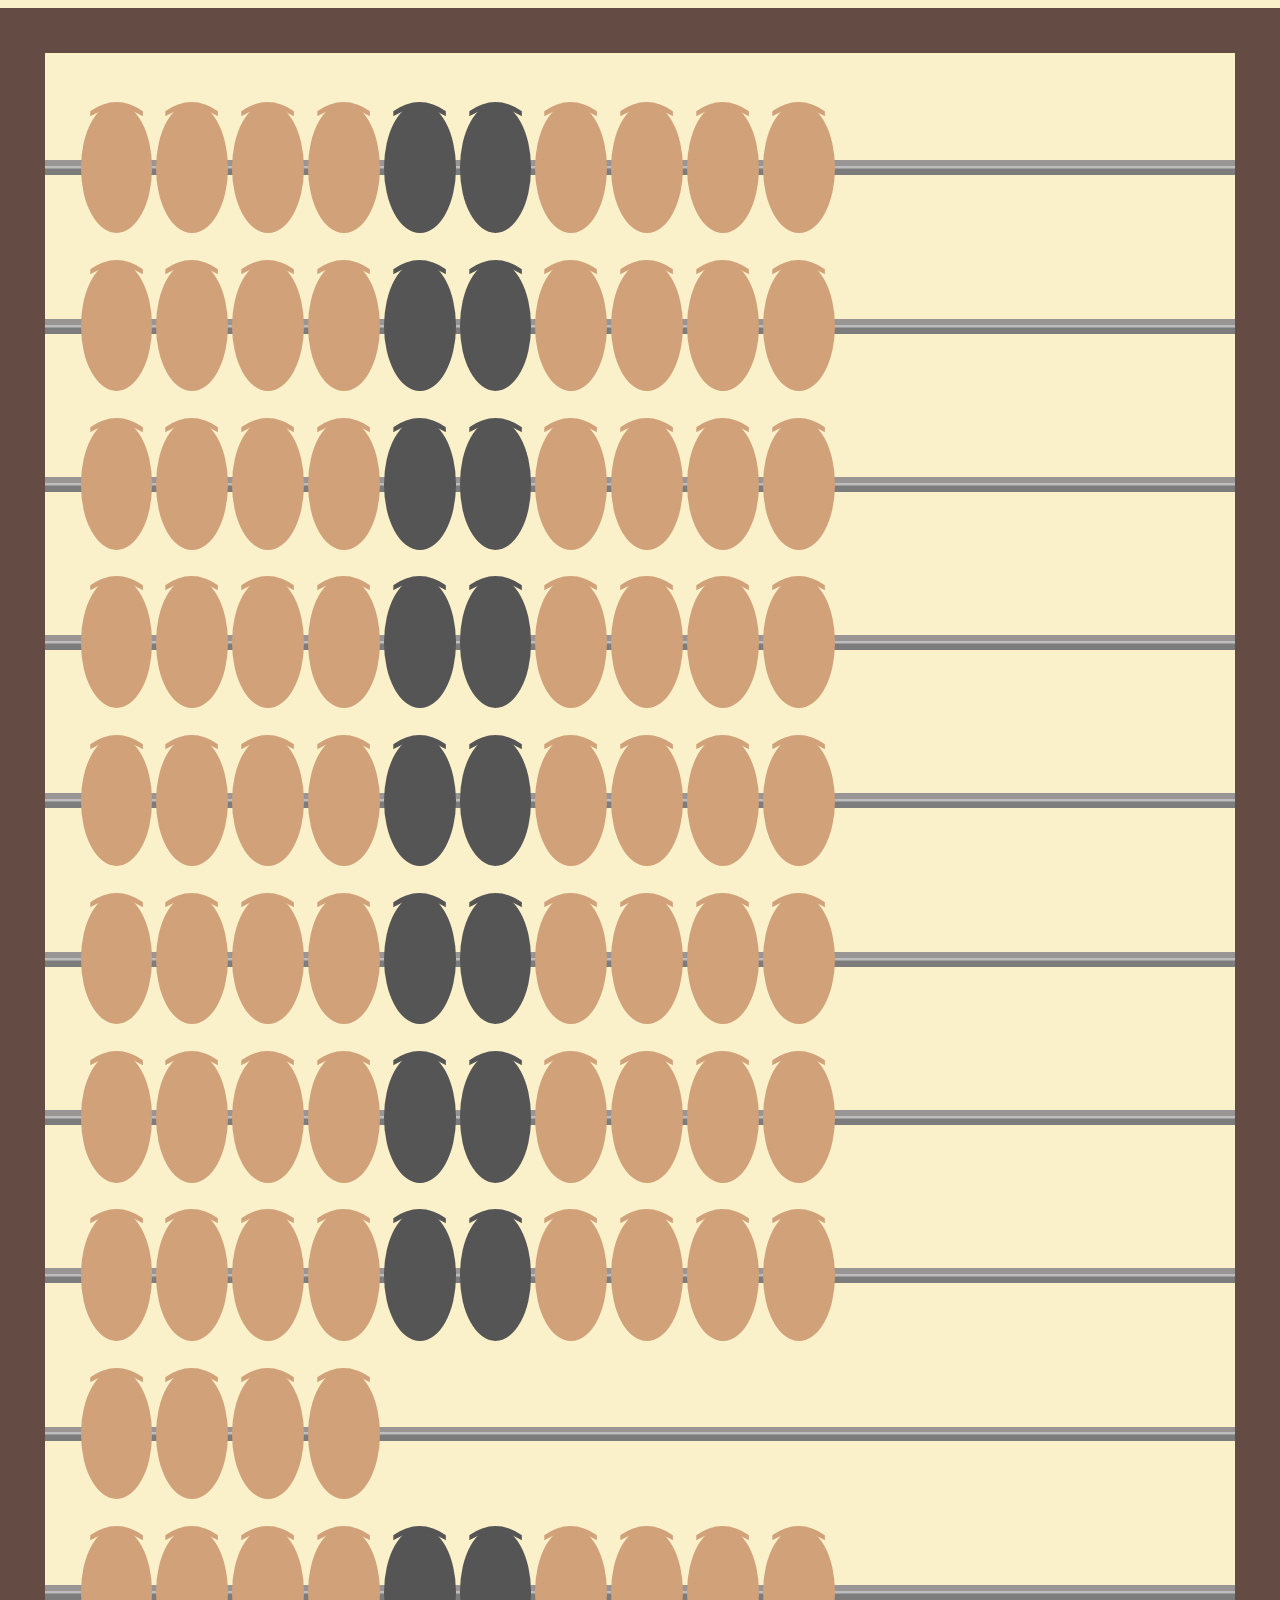
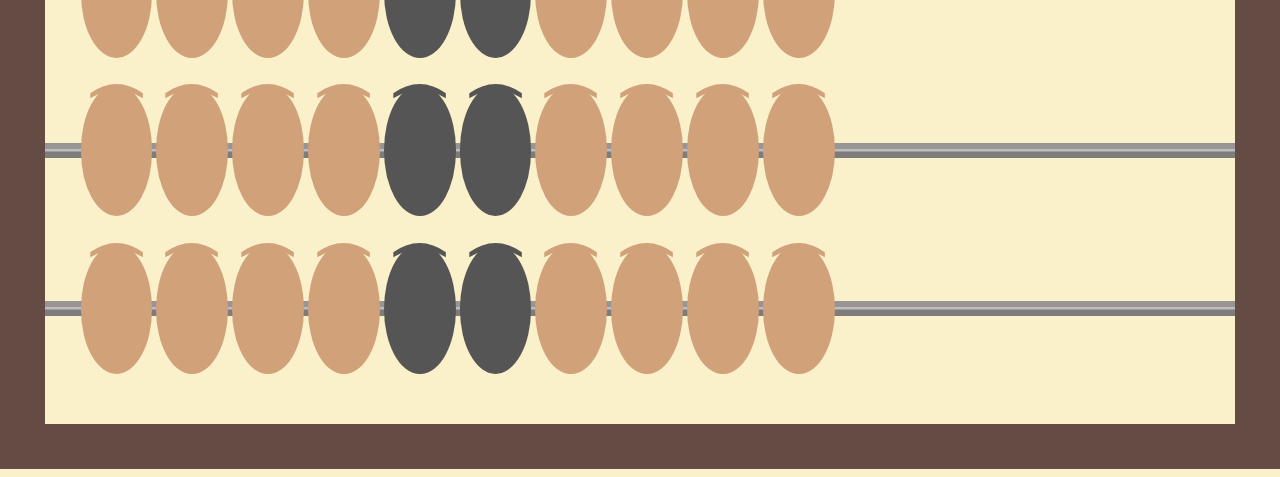
<file: index.html>
<!DOCTYPE html>
<html>
<head>
<title>Abacus</title>
<style>
:root {
--background-color: #faf1cb;
--pole-width: 3.5vw;
--bead-width: 6vw;
--bead-amount: 10;
}
* {
box-sizing: border-box;
}
html { font-size: 2.8vw;}
body {
background: var(--background-color);
counter-reset: valueAdded;
min-height: 100vh;
display: flex;
flex-direction: column-reverse;
align-items: center;
justify-content: flex-end;
}
body h2 {
margin-top: 10vh;
font-size: 3rem;
}
body h2::after {
content: counter(valueAdded);
display: inline;
}
body main {
display: grid;
flex-grow: 1;
place-items: center;
}
body main .abacus {
display: grid;
grid-template:
"top top top" var(--pole-width)
"left wires right" auto
"bottom bottom bottom" var(--pole-width) /
var(--pole-width) auto var(--pole-width);
}
body main .abacus .pole {
background: #644c44;
/* border: 0.25rem solid var(--color-gray-shade); */
}
body main .abacus .pole.top {
grid-area: top;
border-bottom: none;
}
body main .abacus .pole.left {
grid-area: left;
border-right: none;
}
body main .abacus .pole.right {
grid-area: right;
border-left: none;
}
body main .abacus .pole.bottom {
grid-area: bottom;
border-top: none;
}
body main .abacus .wires {
grid-area: wires;
width: calc((var(--bead-width) + 0.5rem) * calc(var(--bead-amount) + 2) + 1.5rem);
display: flex;
padding-block: 3rem;
flex-direction: column;
gap: 4rem;
}
body main .abacus .wires section {
display: flex;
position: relative;
gap: 4px;
padding-inline: 1rem;
height: calc(var(--pole-width) / 3);
justify-content: flex-start;
align-items: center;
background: #999595;
box-shadow: inset 0 calc(-1 * var(--pole-width) / 7) #7C7C7C, inset 0 calc(-1 * var(--pole-width) / 5) #bdbdbd;
}
body main .abacus .wires section.first {
--color-h: 0;
--color-s: 50%;
}
body main .abacus .wires section.first .bead:has(input:checked) ~ .bead input {
counter-increment: valueAdded 1;
}
body main .abacus .wires section.second {
--color-h: 90;
--color-s: 50%;
}
body main .abacus .wires section.second .bead:has(input:checked) ~ .bead input {
counter-increment: valueAdded 10;
}
body main .abacus .wires section.third {
--color-h: 180;
--color-s: 50%;
}
body main .abacus .wires section.third .bead:has(input:checked) ~ .bead input {
counter-increment: valueAdded 100;
}
body main .abacus .wires section.fourth {
--color-h: 270;
--color-s: 50%;
}
body main .abacus .wires section.fourth .bead:has(input:checked) ~ .bead input {
counter-increment: valueAdded 1000;
}
body main .abacus .wires section.fifth {
--color-h: 30;
--color-s: 50%;
}
body main .abacus .wires section.fifth .bead:has(input:checked) ~ .bead input {
counter-increment: valueAdded 10000;
}
body main .abacus .wires section.sixth {
--color-h: 120;
--color-s: 50%;
}
body main .abacus .wires section.sixth .bead:has(input:checked) ~ .bead input {
counter-increment: valueAdded 100000;
}
body main .abacus .wires section.seventh {
--color-h: 210;
--color-s: 50%;
}
body main .abacus .wires section.seventh .bead:has(input:checked) ~ .bead input {
counter-increment: valueAdded 1000000;
}
body main .abacus .wires section.eighth {
--color-h: 300;
--color-s: 50%;
}
body main .abacus .wires section.eighth .bead:has(input:checked) ~ .bead input {
counter-increment: valueAdded 10000000;
}
body main .abacus .wires section.ninth {
--color-h: 45;
--color-s: 50%;
}
body main .abacus .wires section.ninth .bead:has(input:checked) ~ .bead input {
counter-increment: valueAdded 100000000;
}
body main .abacus .wires section.tenth {
--color-h: 150;
--color-s: 50%;
}
body main .abacus .wires section.tenth .bead:has(input:checked) ~ .bead input {
counter-increment: valueAdded 1000000000;
}
body main .abacus .wires section.eleventh {
--color-h: 240;
--color-s: 50%;
}
body main .abacus .wires section.eleventh .bead:has(input:checked) ~ .bead input {
counter-increment: valueAdded 10000000000;
}
body main .abacus .wires section.twelfth {
--color-h: 330;
--color-s: 50%;
}
body main .abacus .wires section.twelfth .bead:has(input:checked) ~ .bead input {
counter-increment: valueAdded 100000000000;
}
body main .abacus .wires section .bead:has(input:checked) ~ .bead:not(.reset) label {
translate: calc(-1 * var(--bead-width) - 0.1rem);
}
body main .abacus .wires section .bead {
position: relative;
transition: margin-left 0.2s cubic-bezier(0.76, 0, 0.24, 1);
}
body main .abacus .wires section .bead:has(input:checked) {
margin-left: calc(var(--bead-width) * 2 + 6.4rem);
}
body main .abacus .wires section .bead::before {
display: block;
box-sizing: border-box;
place-items: center;
background: #D1A179;
width: calc(var(--bead-width) - 5px);
height: calc(var(--bead-width) * 1.7);
text-align: center;
border-radius: 50%;
    border: 0.25rem solid var(--color-gray-shade);
content: "\23DC";
    font-weight: 900;
    font-size: 1.5rem;
    color: hsla(var(--color-h), var(--color-s), 90%, 0.7);
    color: #D1A179;
}
body main .abacus .wires section .bead:nth-child(5)::before,
body main .abacus .wires section .bead:nth-child(6)::before {
background-color: #565555;
    color:  #565555;
}
body main .abacus .wires section .bead.reset {
position: absolute;
/* right: 1.25rem; */
right: 0.2rem;
opacity: 0;
}
body main .abacus .wires section .bead label {
width: 100%;
height: 100%;
display: block;
position: absolute;
top: 0;
}
body main .abacus .wires section .bead input {
opacity: 0;
position: absolute;
}
</style>
</head>
<body>
<main>
<div class="abacus">
<div class="pole top"></div>
<div class="pole left"></div>
<div class="wires">
<section class="first">
    <div class="bead "><input type="radio" name="firstRow" id="a_1" value="1" /><label for="a_1"></label></div>
    <div class="bead "><input type="radio" name="firstRow" id="a_2" value="2" /><label for="a_2"></label></div>
    <div class="bead "><input type="radio" name="firstRow" id="a_3" value="3" /><label for="a_3"></label></div>
    <div class="bead "><input type="radio" name="firstRow" id="a_4" value="4" /><label for="a_4"></label></div>
    <div class="bead "><input type="radio" name="firstRow" id="a_5" value="5" /><label for="a_5"></label></div>
    <div class="bead "><input type="radio" name="firstRow" id="a_6" value="6" /><label for="a_6"></label></div>
    <div class="bead "><input type="radio" name="firstRow" id="a_7" value="7" /><label for="a_7"></label></div>
    <div class="bead "><input type="radio" name="firstRow" id="a_8" value="8" /><label for="a_8"></label></div>
    <div class="bead "><input type="radio" name="firstRow" id="a_9" value="9" /><label for="a_9"></label></div>
    <div class="bead "><input type="radio" name="firstRow" id="a_10" value="10" /><label for="a_10"></label></div>
    <div class="bead reset"><input type="radio" name="firstRow" id="a_0" value="0" /><label for="a_0"></label></div>
</section>
<section class="second">
    <div class="bead "><input type="radio" name="secondRow" id="b_1" value="1" /><label for="b_1"></label></div>
    <div class="bead "><input type="radio" name="secondRow" id="b_2" value="2" /><label for="b_2"></label></div>
    <div class="bead "><input type="radio" name="secondRow" id="b_3" value="3" /><label for="b_3"></label></div>
    <div class="bead "><input type="radio" name="secondRow" id="b_4" value="4" /><label for="b_4"></label></div>
    <div class="bead "><input type="radio" name="secondRow" id="b_5" value="5" /><label for="b_5"></label></div>
    <div class="bead "><input type="radio" name="secondRow" id="b_6" value="6" /><label for="b_6"></label></div>
    <div class="bead "><input type="radio" name="secondRow" id="b_7" value="7" /><label for="b_7"></label></div>
    <div class="bead "><input type="radio" name="secondRow" id="b_8" value="8" /><label for="b_8"></label></div>
    <div class="bead "><input type="radio" name="secondRow" id="b_9" value="9" /><label for="b_9"></label></div>
    <div class="bead "><input type="radio" name="secondRow" id="b_10" value="10" /><label for="b_10"></label></div>
    <div class="bead reset"><input type="radio" name="secondRow" id="b_0" value="0" /><label for="b_0"></label></div>
</section>
<section class="third">
<div class="bead ">
<input type="radio" name="thirdRow" id="c_1" value="1" /><label for="c_1"></label>
</div>
<div class="bead ">
<input type="radio" name="thirdRow" id="c_2" value="2" /><label for="c_2"></label>
</div>
<div class="bead ">
<input type="radio" name="thirdRow" id="c_3" value="3" /><label for="c_3"></label>
</div>
<div class="bead ">
<input type="radio" name="thirdRow" id="c_4" value="4" /><label for="c_4"></label>
</div>
<div class="bead ">
<input type="radio" name="thirdRow" id="c_5" value="5" /><label for="c_5"></label>
</div>
<div class="bead ">
<input type="radio" name="thirdRow" id="c_6" value="6" /><label for="c_6"></label>
</div>
<div class="bead ">
<input type="radio" name="thirdRow" id="c_7" value="7" /><label for="c_7"></label>
</div>
<div class="bead ">
<input type="radio" name="thirdRow" id="c_8" value="8" /><label for="c_8"></label>
</div>
<div class="bead ">
<input type="radio" name="thirdRow" id="c_9" value="9" /><label for="c_9"></label>
</div>
<div class="bead ">
<input type="radio" name="thirdRow" id="c_10" value="10" /><label for="c_10"></label>
</div>
<div class="bead reset">
<input type="radio" name="thirdRow" id="c_0" value="0" /><label for="c_0"></label>
</div>
</section>
<section class="fourth">
<div class="bead ">
<input type="radio" name="fourthRow" id="d_1" value="1" /><label for="d_1"></label>
</div>
<div class="bead ">
<input type="radio" name="fourthRow" id="d_2" value="2" /><label for="d_2"></label>
</div>
<div class="bead ">
<input type="radio" name="fourthRow" id="d_3" value="3" /><label for="d_3"></label>
</div>
<div class="bead ">
<input type="radio" name="fourthRow" id="d_4" value="4" /><label for="d_4"></label>
</div>
<div class="bead ">
<input type="radio" name="fourthRow" id="d_5" value="5" /><label for="d_5"></label>
</div>
<div class="bead ">
<input type="radio" name="fourthRow" id="d_6" value="6" /><label for="d_6"></label>
</div>
<div class="bead ">
<input type="radio" name="fourthRow" id="d_7" value="7" /><label for="d_7"></label>
</div>
<div class="bead ">
<input type="radio" name="fourthRow" id="d_8" value="8" /><label for="d_8"></label>
</div>
<div class="bead ">
<input type="radio" name="fourthRow" id="d_9" value="9" /><label for="d_9"></label>
</div>
<div class="bead ">
<input type="radio" name="fourthRow" id="d_10" value="10" /><label for="d_10"></label>
</div>
<div class="bead reset">
<input type="radio" name="fourthRow" id="d_0" value="0" /><label for="d_0"></label>
</div>
</section>
<section class="fifth">
<div class="bead ">
<input type="radio" name="fifthRow" id="e_1" value="1" /><label for="e_1"></label>
</div>
<div class="bead ">
<input type="radio" name="fifthRow" id="e_2" value="2" /><label for="e_2"></label>
</div>
<div class="bead ">
<input type="radio" name="fifthRow" id="e_3" value="3" /><label for="e_3"></label>
</div>
<div class="bead ">
<input type="radio" name="fifthRow" id="e_4" value="4" /><label for="e_4"></label>
</div>
<div class="bead ">
<input type="radio" name="fifthRow" id="e_5" value="5" /><label for="e_5"></label>
</div>
<div class="bead ">
<input type="radio" name="fifthRow" id="e_6" value="6" /><label for="e_6"></label>
</div>
<div class="bead ">
<input type="radio" name="fifthRow" id="e_7" value="7" /><label for="e_7"></label>
</div>
<div class="bead ">
<input type="radio" name="fifthRow" id="e_8" value="8" /><label for="e_8"></label>
</div>
<div class="bead ">
<input type="radio" name="fifthRow" id="e_9" value="9" /><label for="e_9"></label>
</div>
<div class="bead ">
<input type="radio" name="fifthRow" id="e_10" value="10" /><label for="e_10"></label>
</div>
<div class="bead reset">
<input type="radio" name="fifthRow" id="e_0" value="0" /><label for="e_0"></label>
</div>
</section>
<section class="sixth">
<div class="bead ">
<input type="radio" name="sixthRow" id="f_1" value="1" /><label for="f_1"></label>
</div>
<div class="bead ">
<input type="radio" name="sixthRow" id="f_2" value="2" /><label for="f_2"></label>
</div>
<div class="bead ">
<input type="radio" name="sixthRow" id="f_3" value="3" /><label for="f_3"></label>
</div>
<div class="bead ">
<input type="radio" name="sixthRow" id="f_4" value="4" /><label for="f_4"></label>
</div>
<div class="bead ">
<input type="radio" name="sixthRow" id="f_5" value="5" /><label for="f_5"></label>
</div>
<div class="bead ">
<input type="radio" name="sixthRow" id="f_6" value="6" /><label for="f_6"></label>
</div>
<div class="bead ">
<input type="radio" name="sixthRow" id="f_7" value="7" /><label for="f_7"></label>
</div>
<div class="bead ">
<input type="radio" name="sixthRow" id="f_8" value="8" /><label for="f_8"></label>
</div>
<div class="bead ">
<input type="radio" name="sixthRow" id="f_9" value="9" /><label for="f_9"></label>
</div>
<div class="bead ">
<input type="radio" name="sixthRow" id="f_10" value="10" /><label for="f_10"></label>
</div>
<div class="bead reset">
<input type="radio" name="sixthRow" id="f_0" value="0" /><label for="f_0"></label>
</div>
</section>
<section class="seventh">
    <div class="bead "><input type="radio" name="seventhRow" id="g_1" value="1" /><label for="g_1"></label></div>
    <div class="bead "><input type="radio" name="seventhRow" id="g_2" value="2" /><label for="g_2"></label></div>
    <div class="bead "><input type="radio" name="seventhRow" id="g_3" value="3" /><label for="g_3"></label></div>
    <div class="bead "><input type="radio" name="seventhRow" id="g_4" value="4" /><label for="g_4"></label></div>
    <div class="bead "><input type="radio" name="seventhRow" id="g_5" value="5" /><label for="g_5"></label></div>
    <div class="bead "><input type="radio" name="seventhRow" id="g_6" value="6" /><label for="g_6"></label></div>
    <div class="bead "><input type="radio" name="seventhRow" id="g_7" value="7" /><label for="g_7"></label></div>
    <div class="bead "><input type="radio" name="seventhRow" id="g_8" value="8" /><label for="g_8"></label></div>
    <div class="bead "><input type="radio" name="seventhRow" id="g_9" value="9" /><label for="g_9"></label></div>
    <div class="bead "><input type="radio" name="seventhRow" id="g_10" value="10" /><label for="g_10"></label></div>
    <div class="bead reset"><input type="radio" name="seventhRow" id="g_0" value="0" /><label for="g_0"></label></div>
</section>
<section class="eighth">
<div class="bead ">
<input type="radio" name="eighthRow" id="h_1" value="1" /><label for="h_1"></label>
</div>
<div class="bead ">
<input type="radio" name="eighthRow" id="h_2" value="2" /><label for="h_2"></label>
</div>
<div class="bead ">
<input type="radio" name="eighthRow" id="h_3" value="3" /><label for="h_3"></label>
</div>
<div class="bead ">
<input type="radio" name="eighthRow" id="h_4" value="4" /><label for="h_4"></label>
</div>
<div class="bead ">
<input type="radio" name="eighthRow" id="h_5" value="5" /><label for="h_5"></label>
</div>
<div class="bead ">
<input type="radio" name="eighthRow" id="h_6" value="6" /><label for="h_6"></label>
</div>
<div class="bead ">
<input type="radio" name="eighthRow" id="h_7" value="7" /><label for="h_7"></label>
</div>
<div class="bead ">
<input type="radio" name="eighthRow" id="h_8" value="8" /><label for="h_8"></label>
</div>
<div class="bead ">
<input type="radio" name="eighthRow" id="h_9" value="9" /><label for="h_9"></label>
</div>
<div class="bead ">
<input type="radio" name="eighthRow" id="h_10" value="10" /><label for="h_10"></label>
</div>
<div class="bead reset">
<input type="radio" name="eighthRow" id="h_0" value="0" /><label for="h_0"></label>
</div>
</section>
<section class="ninth">
    <div class="bead ">
    <input type="radio" name="ninthRow" id="i_4" value="4" /><label for="i_4"></label>
    </div>
    <div class="bead ">
    <input type="radio" name="ninthRow" id="i_5" value="5" /><label for="i_5"></label>
    </div>
    <div class="bead ">
    <input type="radio" name="ninthRow" id="i_6" value="6" /><label for="i_6"></label>
    </div>
    <div class="bead ">
    <input type="radio" name="ninthRow" id="i_7" value="7" /><label for="i_7"></label>
    </div>
</section>
<section class="tenth">
    <div class="bead "><input type="radio" name="tenthRow" id="j_1" value="1" /><label for="j_1"></label></div>
    <div class="bead "><input type="radio" name="tenthRow" id="j_2" value="2" /><label for="j_2"></label></div>
    <div class="bead "><input type="radio" name="tenthRow" id="j_3" value="3" /><label for="j_3"></label></div>
    <div class="bead "><input type="radio" name="tenthRow" id="j_4" value="4" /><label for="j_4"></label></div>
    <div class="bead "><input type="radio" name="tenthRow" id="j_5" value="5" /><label for="j_5"></label></div>
    <div class="bead "><input type="radio" name="tenthRow" id="j_6" value="6" /><label for="j_6"></label></div>
    <div class="bead "><input type="radio" name="tenthRow" id="j_7" value="7" /><label for="j_7"></label></div>
    <div class="bead "><input type="radio" name="tenthRow" id="j_8" value="8" /><label for="j_8"></label></div>
    <div class="bead "><input type="radio" name="tenthRow" id="j_9" value="9" /><label for="j_9"></label></div>
    <div class="bead "><input type="radio" name="tenthRow" id="j_10" value="10" /><label for="j_10"></label></div>
    <div class="bead reset"><input type="radio" name="tenthRow" id="j_0" value="0" /><label for="j_0"></label></div>
</section>
<section class="eleventh">
    <div class="bead"><input type="radio" name="eleventhRow" id="k_1" value="1" /><label for="k_1"></label></div>
    <div class="bead"><input type="radio" name="eleventhRow" id="k_2" value="2" /><label for="k_2"></label></div>
    <div class="bead"><input type="radio" name="eleventhRow" id="k_3" value="3" /><label for="k_3"></label></div>
    <div class="bead"><input type="radio" name="eleventhRow" id="k_4" value="4" /><label for="k_4"></label></div>
    <div class="bead"><input type="radio" name="eleventhRow" id="k_5" value="5" /><label for="k_5"></label></div>
    <div class="bead"><input type="radio" name="eleventhRow" id="k_6" value="6" /><label for="k_6"></label></div>
    <div class="bead"><input type="radio" name="eleventhRow" id="k_7" value="7" /><label for="k_7"></label></div>
    <div class="bead"><input type="radio" name="eleventhRow" id="k_8" value="8" /><label for="k_8"></label></div>
    <div class="bead"><input type="radio" name="eleventhRow" id="k_9" value="9" /><label for="k_9"></label></div>
    <div class="bead"><input type="radio" name="eleventhRow" id="k_10" value="10" /><label for="k_10"></label></div>
    <div class="bead reset"><input type="radio" name="eleventhRow" id="k_0" value="0" /><label for="k_0"></label></div>
</section>
<section class="twelfth">
    <div class="bead"><input type="radio" name="twelfthRow" id="l_1" value="1" /><label for="l_1"></label></div>
    <div class="bead"><input type="radio" name="twelfthRow" id="l_2" value="2" /><label for="l_2"></label></div>
    <div class="bead"><input type="radio" name="twelfthRow" id="l_3" value="3" /><label for="l_3"></label></div>
    <div class="bead "><input type="radio" name="twelfthRow" id="l_4" value="4" /><label for="l_4"></label></div>
    <div class="bead"><input type="radio" name="twelfthRow" id="l_5" value="5" /><label for="l_5"></label></div>
    <div class="bead"><input type="radio" name="twelfthRow" id="l_6" value="6" /><label for="l_6"></label></div>
    <div class="bead"><input type="radio" name="twelfthRow" id="l_7" value="7" /><label for="l_7"></label></div>
    <div class="bead"><input type="radio" name="twelfthRow" id="l_8" value="8" /><label for="l_8"></label></div>
    <div class="bead"><input type="radio" name="twelfthRow" id="l_9" value="9" /><label for="l_9"></label></div>
    <div class="bead"><input type="radio" name="twelfthRow" id="l_10" value="10" /><label for="l_10"></label></div>
    <div class="bead reset"><input type="radio" name="twelfthRow" id="l_0" value="0" /><label for="l_0"></label>
</div>
</section>
</div><div class="pole right"></div> <div class="pole bottom"></div></div>
</main>
</body>
</html>
</file>
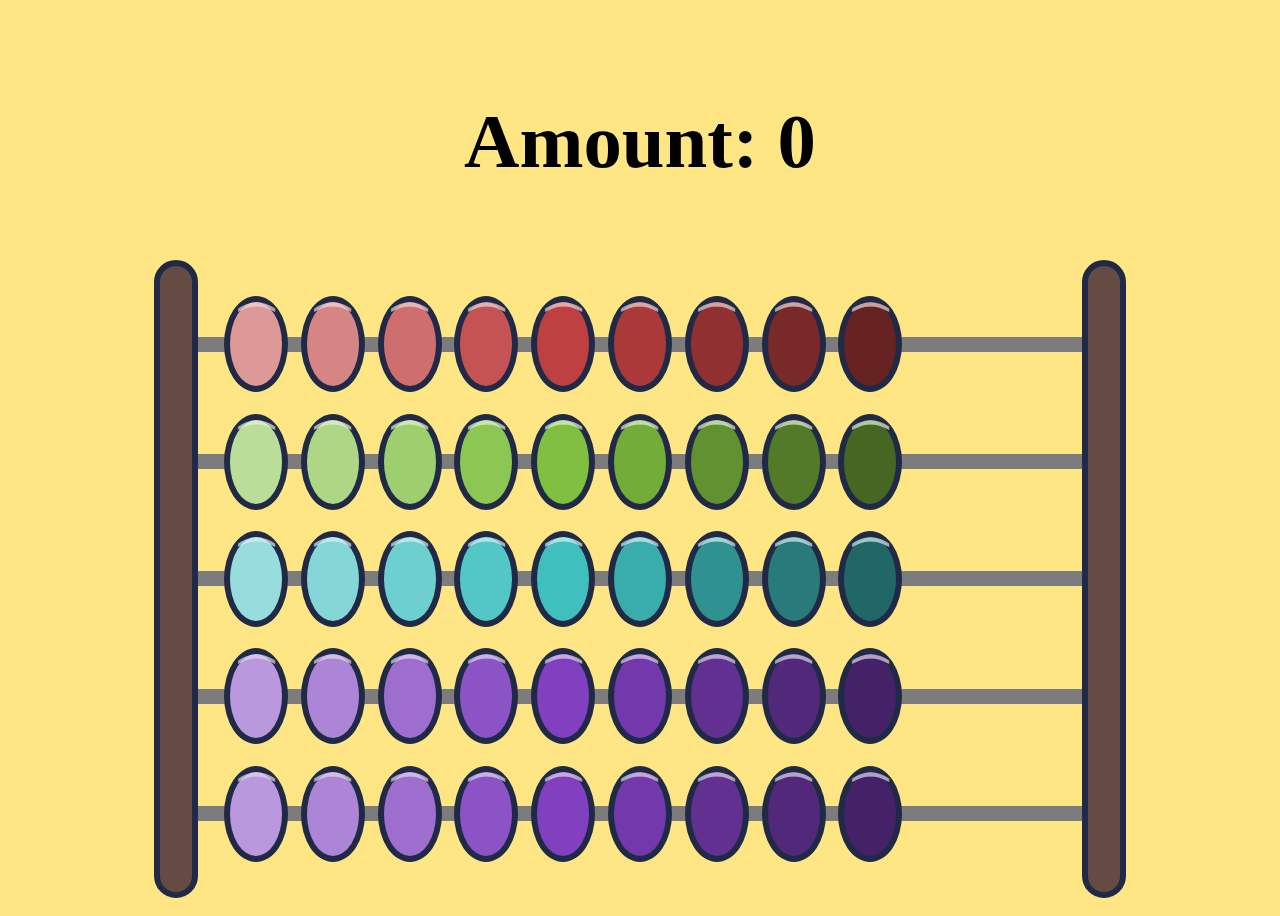
<file: elips.html>
<!DOCTYPE html>
<html>
<head>
<title>Page Title</title>
</head>
<style> 
:root {
    /* colors */
    --background-color: rgba(254, 230, 132, 1);
    --color-gray-shade: hsla(225, 37%, 20%, 1);

    /* sizing */
    --pole-width: 3.5vw;
    --bead-width: 5vw;
    --bead-amount: 9;
}

* {
    box-sizing: border-box;
}

html {
    font-size: 2vw;
}

body {
    background: var(--background-color);
    counter-reset: valueAdded;
    min-height: 100vh;
    display: flex;
    flex-direction: column-reverse;
    align-items: center;
    justify-content: flex-end;
}

body h2 {
    margin-top: 10vh;
    font-size: 3rem;
}

body h2::after {
    content: counter(valueAdded);
    display: inline;
}

body main {
    display: grid;
    flex-grow: 1;
    place-items: center;
}

body main .abacus {
    display: flex;
}

body main .abacus .pole {
    width: var(--pole-width);
    border-radius: calc(var(--pole-width) / 2);
    background: #644c44;
    border: 0.25rem solid var(--color-gray-shade);
}

body main .abacus .wires {
    width: calc((var(--bead-width) + 0.5rem) * calc(var(--bead-amount) + 2) + 1.5rem);
    display: flex;
    padding-block: 3rem;
    flex-direction: column;
    gap: 4rem;
}

body main .abacus .wires section {
    display: flex;
    position: relative;
    gap: 0.5rem;
    padding-inline: 1rem;
    height: calc(var(--pole-width) / 3);
    justify-content: flex-start;
    align-items: center;
    background: #7C7C7C;
}

body main .abacus .wires section.first {
    --color-h: 0;
    --color-s: 50%;
}

body main .abacus .wires section.first .bead:has(input:checked) ~ .bead input {
    counter-increment: valueAdded 1;
}

body main .abacus .wires section.second {
    --color-h: 90;
    --color-s: 50%;
}

body main .abacus .wires section.second .bead:has(input:checked) ~ .bead input {
    counter-increment: valueAdded 10;
}

body main .abacus .wires section.third {
    --color-h: 180;
    --color-s: 50%;
}

body main .abacus .wires section.third .bead:has(input:checked) ~ .bead input {
    counter-increment: valueAdded 100;
}

body main .abacus .wires section.fourth {
    --color-h: 270;
    --color-s: 50%;
}

body main .abacus .wires section.fourth .bead:has(input:checked) ~ .bead input {
    counter-increment: valueAdded 1000;
}

body main .abacus .wires section .bead:has(input:checked) ~ .bead:not(.reset) label {
    translate: calc(-1 * var(--bead-width) - 0.5rem);
}

body main .abacus .wires section .bead {
    position: relative;
    transition: margin-left 0.2s cubic-bezier(0.76, 0, 0.24, 1);
}

body main .abacus .wires section .bead:has(input:checked) {
    margin-left: calc(var(--bead-width) * 2 + 1rem);
}

body main .abacus .wires section .bead::before {
    display: block;
    box-sizing: border-box;
    place-items: center;
    background: hsl(var(--color-h), var(--color-s), var(--color-l));
    width: var(--bead-width);
    height: calc(var(--bead-width) * 1.5); /* Increased height for vertical oval */
    text-align: center;
    border-radius: 50%; /* Uniform radius for smooth ellipse */
    border: 0.25rem solid var(--color-gray-shade);
    content: "\23DC";
    font-weight: 900;
    font-size: 1.5rem;
    color: hsla(var(--color-h), var(--color-s), 90%, 0.7);
}

body main .abacus .wires section .bead.dark-500 {
    --color-l: 23%;
}

body main .abacus .wires section .bead.dark-400 {
    --color-l: 27%;
}

body main .abacus .wires section .bead.dark-300 {
    --color-l: 32%;
}

body main .abacus .wires section .bead.dark-200 {
    --color-l: 38%;
}

body main .abacus .wires section .bead.dark-100 {
    --color-l: 45%;
}

body main .abacus .wires section .bead.normal {
    --color-l: 50%;
}

body main .abacus .wires section .bead.light-100 {
    --color-l: 55%;
}

body main .abacus .wires section .bead.light-200 {
    --color-l: 62%;
}

body main .abacus .wires section .bead.light-300 {
    --color-l: 68%;
}

body main .abacus .wires section .bead.light-400 {
    --color-l: 73%;
}

body main .abacus .wires section .bead.light-500 {
    --color-l: 77%;
}

body main .abacus .wires section .bead.reset {
    position: absolute;
    right: 1.25rem;
    opacity: 0;
}

body main .abacus .wires section .bead label {
    width: 100%;
    height: 100%;
    display: block;
    position: absolute;
    top: 0;
}

body main .abacus .wires section .bead input {
    opacity: 0;
    position: absolute;
}
</style>
<body>
<main>
	<div class="abacus">
		<div class="pole left"></div>
		<div class="wires">
			<section class="first">
				<div class="bead light-400">
					<input type="radio" name="firstRow" id="a_1" value="1" /><label for="a_1"></label>
				</div>
				<div class="bead light-300">
					<input type="radio" name="firstRow" id="a_2" value="2" /><label for="a_2"></label>
				</div>
				<div class="bead light-200">
					<input type="radio" name="firstRow" id="a_3" value="3" /><label for="a_3"></label>
				</div>
				<div class="bead light-100">
					<input type="radio" name="firstRow" id="a_4" value="4" /><label for="a_4"></label>
				</div>
				<div class="bead normal">
					<input type="radio" name="firstRow" id="a_5" value="5" /><label for="a_5"></label>
				</div>
				<div class="bead dark-100">
					<input type="radio" name="firstRow" id="a_6" value="6" /><label for="a_6"></label>
				</div>
				<div class="bead dark-200">
					<input type="radio" name="firstRow" id="a_7" value="7" /><label for="a_7"></label>
				</div>
				<div class="bead dark-300">
					<input type="radio" name="firstRow" id="a_8" value="8" /><label for="a_8"></label>
				</div>
				<div class="bead dark-400">
					<input type="radio" name="firstRow" id="a_9" value="9" /><label for="a_9"></label>
				</div>
				<div class="bead reset">
					<input type="radio" name="firstRow" id="a_10" value="0" /><label for="a_10"></label>
				</div>
			</section>

			<section class="second">
				<div class="bead light-400">
					<input type="radio" name="secondRow" id="b_1" value="1" /><label for="b_1"></label>
				</div>
				<div class="bead light-300">
					<input type="radio" name="secondRow" id="b_2" value="2" /><label for="b_2"></label>
				</div>
				<div class="bead light-200">
					<input type="radio" name="secondRow" id="b_3" value="3" /><label for="b_3"></label>
				</div>
				<div class="bead light-100">
					<input type="radio" name="secondRow" id="b_4" value="4" /><label for="b_4"></label>
				</div>
				<div class="bead normal">
					<input type="radio" name="secondRow" id="b_5" value="5" /><label for="b_5"></label>
				</div>
				<div class="bead dark-100">
					<input type="radio" name="secondRow" id="b_6" value="6" /><label for="b_6"></label>
				</div>
				<div class="bead dark-200">
					<input type="radio" name="secondRow" id="b_7" value="7" /><label for="b_7"></label>
				</div>
				<div class="bead dark-300">
					<input type="radio" name="secondRow" id="b_8" value="8" /><label for="b_8"></label>
				</div>
				<div class="bead dark-400">
					<input type="radio" name="secondRow" id="b_9" value="9" /><label for="b_9"></label>
				</div>
				<div class="bead reset">
					<input type="radio" name="secondRow" id="b_10" value="0" /><label for="b_10"></label>
				</div>
			</section>

			<section class="third">
				<div class="bead light-400">
					<input type="radio" name="thirdRow" id="c_1" value="1" />
					<label for="c_1"></label>
				</div>
				<div class="bead light-300">
					<input type="radio" name="thirdRow" id="c_2" value="2" />
					<label for="c_2"></label>
				</div>
				<div class="bead light-200">
					<input type="radio" name="thirdRow" id="c_3" value="3" />
					<label for="c_3"></label>
				</div>
				<div class="bead light-100">
					<input type="radio" name="thirdRow" id="c_4" value="4" />
					<label for="c_4"></label>
				</div>
				<div class="bead normal">
					<input type="radio" name="thirdRow" id="c_5" value="5" />
					<label for="c_5"></label>
				</div>
				<div class="bead dark-100">
					<input type="radio" name="thirdRow" id="c_6" value="6" />
					<label for="c_6"></label>
				</div>
				<div class="bead dark-200">
					<input type="radio" name="thirdRow" id="c_7" value="7" />
					<label for="c_7"></label>
				</div>
				<div class="bead dark-300">
					<input type="radio" name="thirdRow" id="c_8" value="8" />
					<label for="c_8"></label>
				</div>
				<div class="bead dark-400">
					<input type="radio" name="thirdRow" id="c_9" value="9" />
					<label for="c_9"></label>
				</div>
				<div class="bead reset">
					<input type="radio" name="thirdRow" id="c_10" value="0" />
					<label for="c_10"></label>
				</div>
			</section>

			<section class="fourth">
				<div class="bead light-400">
					<input type="radio" name="fourthRow" id="d_1" value="1" />
					<label for="d_1"></label>
				</div>
				<div class="bead light-300">
					<input type="radio" name="fourthRow" id="d_2" value="2" />
					<label for="d_2"></label>
				</div>
				<div class="bead light-200">
					<input type="radio" name="fourthRow" id="d_3" value="3" />
					<label for="d_3"></label>
				</div>
				<div class="bead light-100">
					<input type="radio" name="fourthRow" id="d_4" value="4" />
					<label for="d_4"></label>
				</div>
				<div class="bead normal">
					<input type="radio" name="fourthRow" id="d_5" value="5" />
					<label for="d_5"></label>
				</div>
				<div class="bead dark-100">
					<input type="radio" name="fourthRow" id="d_6" value="6" />
					<label for="d_6"></label>
				</div>
				<div class="bead dark-200">
					<input type="radio" name="fourthRow" id="d_7" value="7" />
					<label for="d_7"></label>
				</div>
				<div class="bead dark-300">
					<input type="radio" name="fourthRow" id="d_8" value="8" />
					<label for="d_8"></label>
				</div>
				<div class="bead dark-400">
					<input type="radio" name="fourthRow" id="d_9" value="9" />
					<label for="d_9"></label>
				</div>
				<div class="bead reset">
					<input type="radio" name="fourthRow" id="d_10" value="0" />
					<label for="d_10"></label>
				</div>
			</section>

			<section class="fourth">
				<div class="bead light-400">
					<input type="radio" name="fourthRow" id="d_1" value="1" />
					<label for="d_1"></label>
				</div>
				<div class="bead light-300">
					<input type="radio" name="fourthRow" id="d_2" value="2" />
					<label for="d_2"></label>
				</div>
				<div class="bead light-200">
					<input type="radio" name="fourthRow" id="d_3" value="3" />
					<label for="d_3"></label>
				</div>
				<div class="bead light-100">
					<input type="radio" name="fourthRow" id="d_4" value="4" />
					<label for="d_4"></label>
				</div>
				<div class="bead normal">
					<input type="radio" name="fourthRow" id="d_5" value="5" />
					<label for="d_5"></label>
				</div>
				<div class="bead dark-100">
					<input type="radio" name="fourthRow" id="d_6" value="6" />
					<label for="d_6"></label>
				</div>
				<div class="bead dark-200">
					<input type="radio" name="fourthRow" id="d_7" value="7" />
					<label for="d_7"></label>
				</div>
				<div class="bead dark-300">
					<input type="radio" name="fourthRow" id="d_8" value="8" />
					<label for="d_8"></label>
				</div>
				<div class="bead dark-400">
					<input type="radio" name="fourthRow" id="d_9" value="9" />
					<label for="d_9"></label>
				</div>
				<div class="bead reset">
					<input type="radio" name="fourthRow" id="d_10" value="0" />
					<label for="d_10"></label>
				</div>
			</section>
		</div>
		<div class="pole right"></div>
	</div>
</main>
<h2>Amount: </h2>
<script></script>
</body>
</html>
</file>
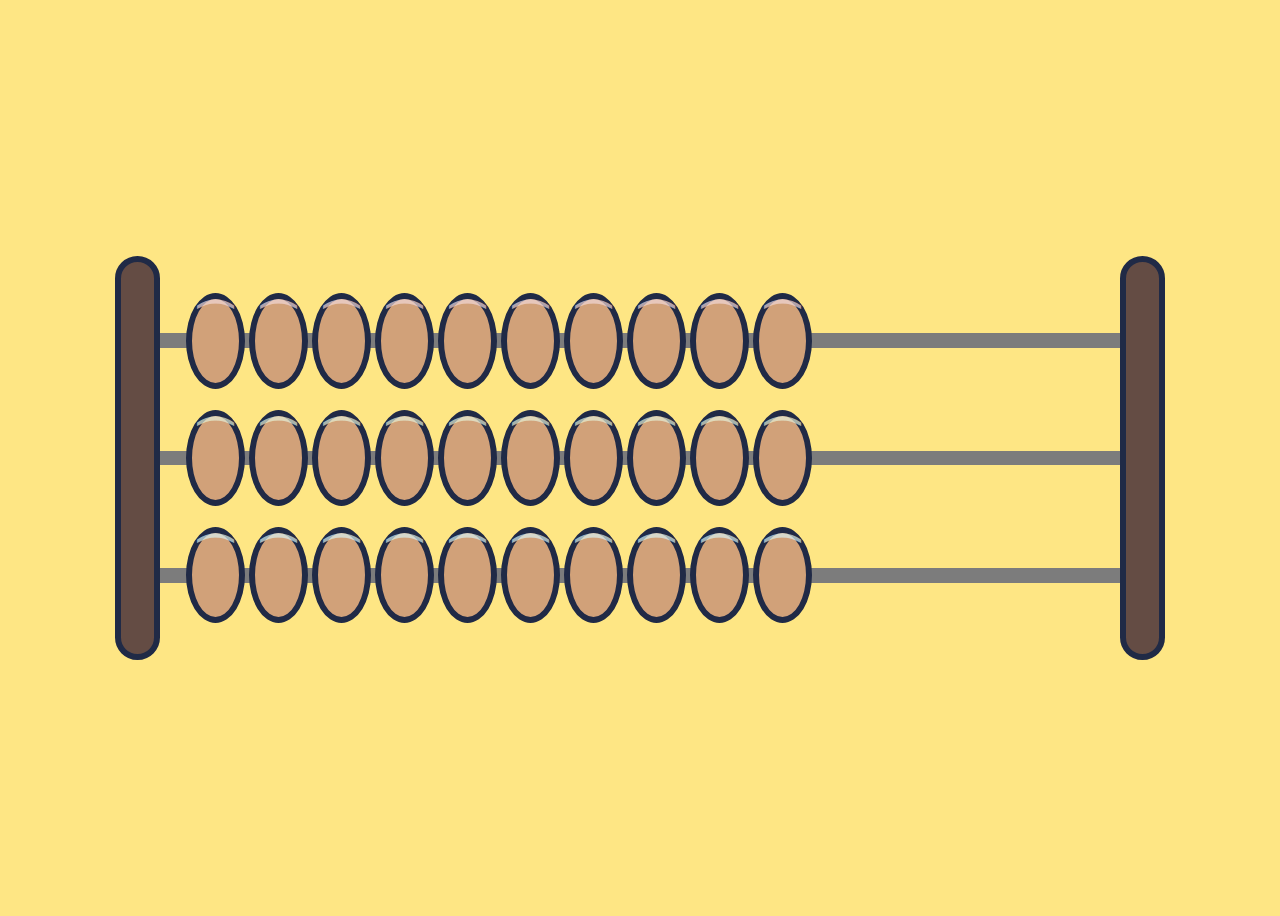
<file: elips2.html>
<!DOCTYPE html>
<html>
<head>
<title>Page Title</title>
</head>
<style> 
:root {
    /* colors */
    --background-color: rgba(254, 230, 132, 1);
    --color-gray-shade: hsla(225, 37%, 20%, 1);

    /* sizing */
    --pole-width: 3.5vw;
    --bead-width: 5vw;
    --bead-amount: 10;
}

* {
    box-sizing: border-box;
}

html {
    font-size: 2vw;
}

body {
    background: var(--background-color);
    counter-reset: valueAdded;
    min-height: 100vh;
    display: flex;
    flex-direction: column-reverse;
    align-items: center;
    justify-content: flex-end;
}

body h2 {
    margin-top: 10vh;
    font-size: 3rem;
}

body h2::after {
    content: counter(valueAdded);
    display: inline;
}

body main {
    display: grid;
    flex-grow: 1;
    place-items: center;
}

body main .abacus {
    display: flex;
}

body main .abacus .pole {
    width: var(--pole-width);
    border-radius: calc(var(--pole-width) / 2);
    background: #644c44;
    border: 0.25rem solid var(--color-gray-shade);
}

body main .abacus .wires {
    width: calc((var(--bead-width) + 0.5rem) * calc(var(--bead-amount) + 2) + 1.5rem);
    display: flex;
    padding-block: 3rem;
    flex-direction: column;
    gap: 4rem;
}

body main .abacus .wires section {
    display: flex;
    position: relative;
    /* gap: 0.5rem; */
    gap: 4px;
    padding-inline: 1rem;
    height: calc(var(--pole-width) / 3);
    justify-content: flex-start;
    align-items: center;
    background: #7C7C7C;
}

body main .abacus .wires section.first {
    --color-h: 0;
    --color-s: 50%;
}

body main .abacus .wires section.first .bead:has(input:checked) ~ .bead input {
    counter-increment: valueAdded 1;
}

body main .abacus .wires section.second {
    --color-h: 90;
    --color-s: 50%;
}

body main .abacus .wires section.second .bead:has(input:checked) ~ .bead input {
    counter-increment: valueAdded 10;
}

body main .abacus .wires section.third {
    --color-h: 180;
    --color-s: 50%;
}

body main .abacus .wires section.third .bead:has(input:checked) ~ .bead input {
    counter-increment: valueAdded 100;
}

body main .abacus .wires section.fourth {
    --color-h: 270;
    --color-s: 50%;
}

body main .abacus .wires section.fourth .bead:has(input:checked) ~ .bead input {
    counter-increment: valueAdded 1000;
}

body main .abacus .wires section .bead:has(input:checked) ~ .bead:not(.reset) label {
    translate: calc(-1 * var(--bead-width) - 0.5rem);
}

body main .abacus .wires section .bead {
    position: relative;
    transition: margin-left 0.2s cubic-bezier(0.76, 0, 0.24, 1);
}

body main .abacus .wires section .bead:has(input:checked) {
    margin-left: calc(var(--bead-width) * 2 + 1rem);
}

body main .abacus .wires section .bead::before {
    display: block;
    box-sizing: border-box;
    place-items: center;
    background: #D1A179;
    width: calc(var(--bead-width) - 5px);
    height: calc(var(--bead-width) * 1.5);
    text-align: center;
    border-radius: 50%;
    border: 0.25rem solid var(--color-gray-shade);
    content: "\23DC";
    font-weight: 900;
    font-size: 1.5rem;
    color: hsla(var(--color-h), var(--color-s), 90%, 0.7);
}

body main .abacus .wires section .bead.reset {
    position: absolute;
    right: 1.25rem;
    opacity: 0;
}

body main .abacus .wires section .bead label {
    width: 100%;
    height: 100%;
    display: block;
    position: absolute;
    top: 0;
}

body main .abacus .wires section .bead input {
    opacity: 0;
    position: absolute;
}
</style>
<body>
<main>
    <div class="abacus">
        <div class="pole left"></div>
        <div class="wires">
            <section class="first">
                <div class="bead light-400">
                    <input type="radio" name="firstRow" id="a_1" value="1" /><label for="a_1"></label>
                </div>
                <div class="bead light-300">
                    <input type="radio" name="firstRow" id="a_2" value="2" /><label for="a_2"></label>
                </div>
                <div class="bead light-200">
                    <input type="radio" name="firstRow" id="a_3" value="3" /><label for="a_3"></label>
                </div>
                <div class="bead light-100">
                    <input type="radio" name="firstRow" id="a_4" value="4" /><label for="a_4"></label>
                </div>
                <div class="bead normal">
                    <input type="radio" name="firstRow" id="a_5" value="5" /><label for="a_5"></label>
                </div>
                <div class="bead dark-100">
                    <input type="radio" name="firstRow" id="a_6" value="6" /><label for="a_6"></label>
                </div>
                <div class="bead dark-200">
                    <input type="radio" name="firstRow" id="a_7" value="7" /><label for="a_7"></label>
                </div>
                <div class="bead dark-300">
                    <input type="radio" name="firstRow" id="a_8" value="8" /><label for="a_8"></label>
                </div>
                <div class="bead dark-400">
                    <input type="radio" name="firstRow" id="a_9" value="9" /><label for="a_9"></label>
                </div>
                <div class="bead light-500">
                    <input type="radio" name="firstRow" id="a_10" value="10" /><label for="a_10"></label>
                </div>
                <div class="bead reset">
                    <input type="radio" name="firstRow" id="a_0" value="0" /><label for="a_0"></label>
                </div>
            </section>

            <section class="second">
                <div class="bead light-400">
                    <input type="radio" name="secondRow" id="b_1" value="1" /><label for="b_1"></label>
                </div>
                <div class="bead light-300">
                    <input type="radio" name="secondRow" id="b_2" value="2" /><label for="b_2"></label>
                </div>
                <div class="bead light-200">
                    <input type="radio" name="secondRow" id="b_3" value="3" /><label for="b_3"></label>
                </div>
                <div class="bead light-100">
                    <input type="radio" name="secondRow" id="b_4" value="4" /><label for="b_4"></label>
                </div>
                <div class="bead normal">
                    <input type="radio" name="secondRow" id="b_5" value="5" /><label for="b_5"></label>
                </div>
                <div class="bead dark-100">
                    <input type="radio" name="secondRow" id="b_6" value="6" /><label for="b_6"></label>
                </div>
                <div class="bead dark-200">
                    <input type="radio" name="secondRow" id="b_7" value="7" /><label for="b_7"></label>
                </div>
                <div class="bead dark-300">
                    <input type="radio" name="secondRow" id="b_8" value="8" /><label for="b_8"></label>
                </div>
                <div class="bead dark-400">
                    <input type="radio" name="secondRow" id="b_9" value="9" /><label for="b_9"></label>
                </div>
                <div class="bead light-500">
                    <input type="radio" name="secondRow" id="b_10" value="10" /><label for="b_10"></label>
                </div>
                <div class="bead reset">
                    <input type="radio" name="secondRow" id="b_0" value="0" /><label for="b_0"></label>
                </div>
            </section>

            <section class="third">
                <div class="bead light-400">
                    <input type="radio" name="thirdRow" id="c_1" value="1" /><label for="c_1"></label>
                </div>
                <div class="bead light-300">
                    <input type="radio" name="thirdRow" id="c_2" value="2" /><label for="c_2"></label>
                </div>
                <div class="bead light-200">
                    <input type="radio" name="thirdRow" id="c_3" value="3" /><label for="c_3"></label>
                </div>
                <div class="bead light-100">
                    <input type="radio" name="thirdRow" id="c_4" value="4" /><label for="c_4"></label>
                </div>
                <div class="bead normal">
                    <input type="radio" name="thirdRow" id="c_5" value="5" /><label for="c_5"></label>
                </div>
                <div class="bead dark-100">
                    <input type="radio" name="thirdRow" id="c_6" value="6" /><label for="c_6"></label>
                </div>
                <div class="bead dark-200">
                    <input type="radio" name="thirdRow" id="c_7" value="7" /><label for="c_7"></label>
                </div>
                <div class="bead dark-300">
                    <input type="radio" name="thirdRow" id="c_8" value="8" /><label for="c_8"></label>
                </div>
                <div class="bead dark-400">
                    <input type="radio" name="thirdRow" id="c_9" value="9" /><label for="c_9"></label>
                </div>
                <div class="bead light-500">
                    <input type="radio" name="thirdRow" id="c_10" value="10" /><label for="c_10"></label>
                </div>
                <div class="bead reset">
                    <input type="radio" name="thirdRow" id="c_0" value="0" /><label for="c_0"></label>
                </div>
            </section>
        </div>
        <div class="pole right"></div>
    </div>
</main>
<script></script>
</body>
</html>
</file>
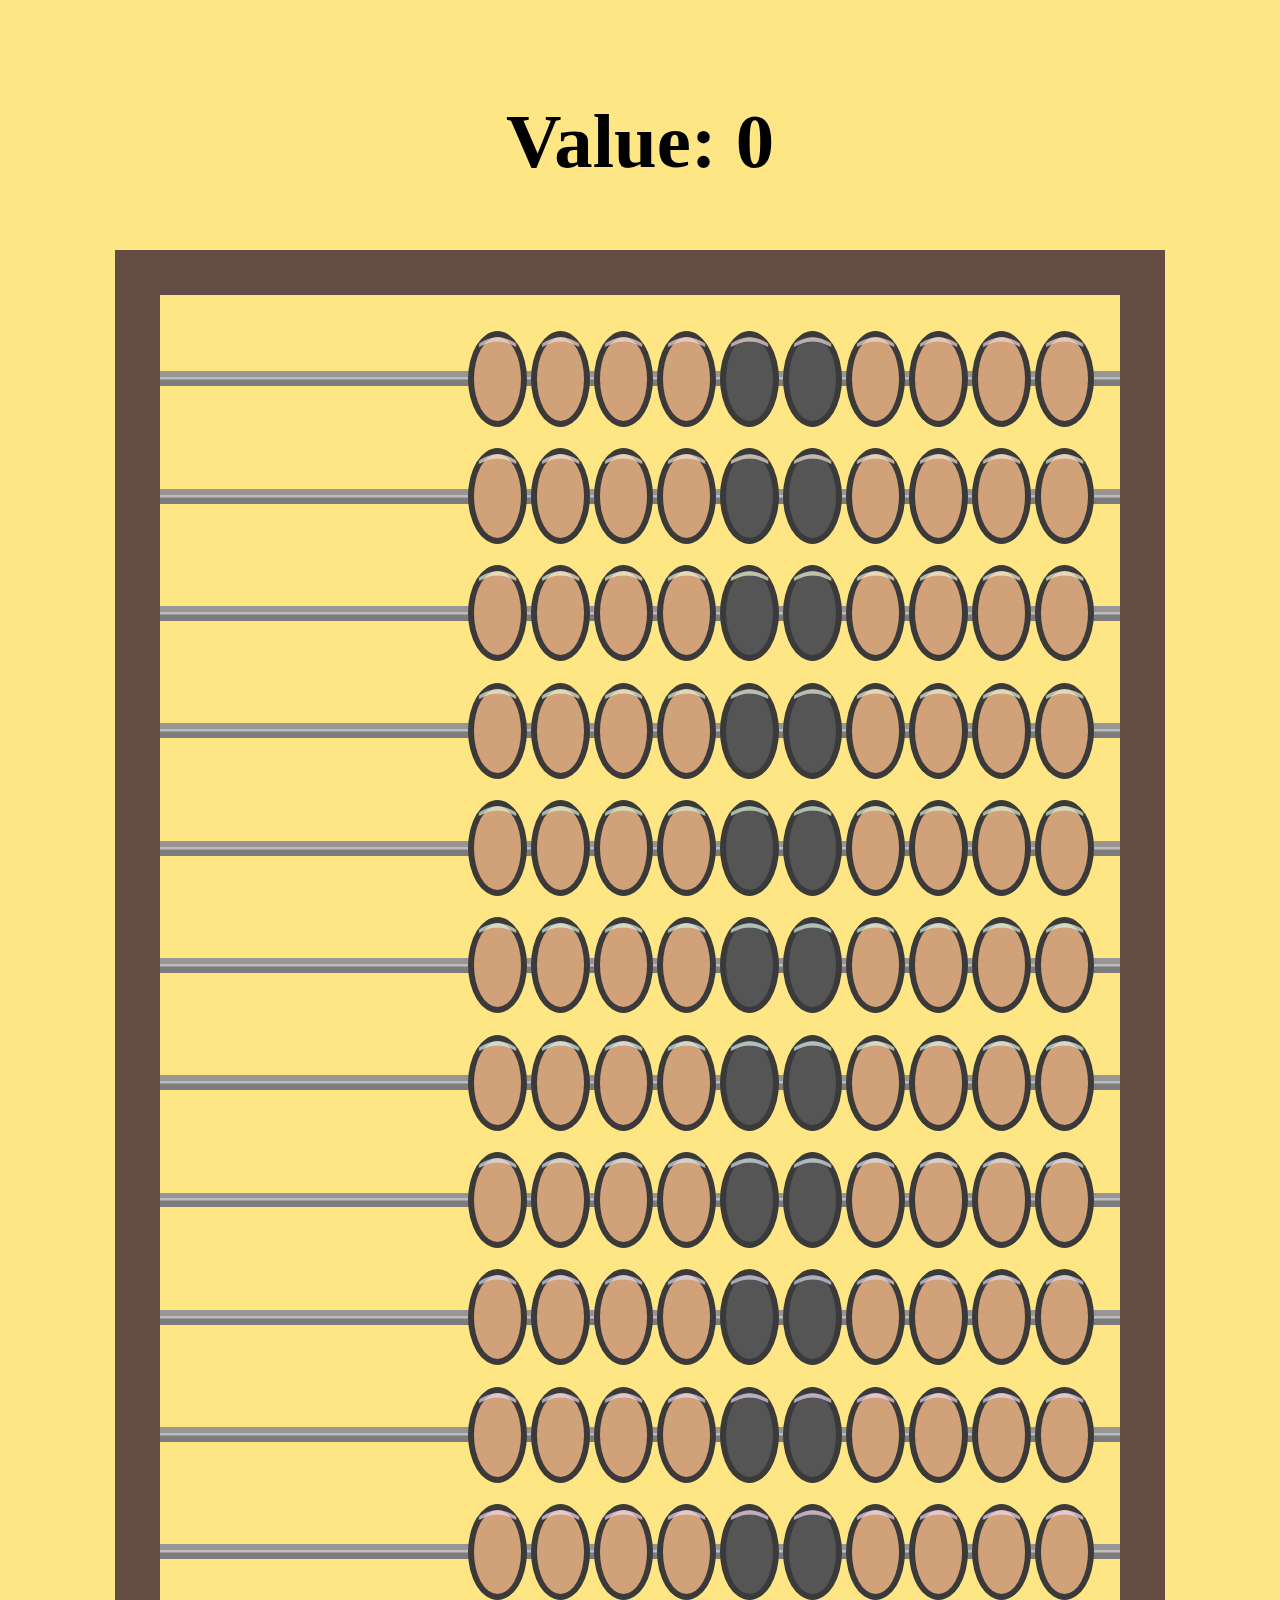
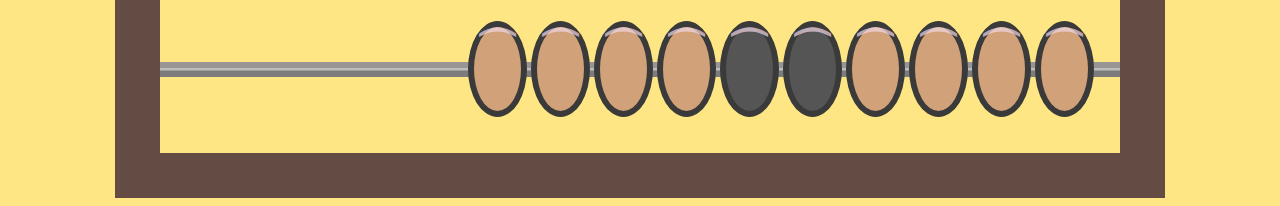
<file: index-12.html>
<!DOCTYPE html>
<html>
<head>
<title>Abacus</title>
<style>
:root {
    /* colors */
    --background-color: rgba(254, 230, 132, 1);
    --color-gray-shade: #3a3a3a;
    /* sizing */
    --pole-width: 3.5vw;
    --bead-width: 5vw;
    --bead-amount: 10;
}
* {
    box-sizing: border-box;
}
html {
    font-size: 2vw;
}
body {
    background: var(--background-color);
    counter-reset: valueAdded;
    min-height: 100vh;
    display: flex;
    flex-direction: column-reverse;
    align-items: center;
    justify-content: flex-end;
}
body h2 {
    margin-top: 10vh;
    font-size: 3rem;
}
body h2::after {
    content: counter(valueAdded);
    display: inline;
}
body main {
    display: grid;
    flex-grow: 1;
    place-items: center;
}
body main .abacus {
    display: grid;
    grid-template:
        "top top top" var(--pole-width)
        "left wires right" auto
        "bottom bottom bottom" var(--pole-width) /
        var(--pole-width) auto var(--pole-width);
}
body main .abacus .pole {
    background: #644c44;
}
body main .abacus .pole.top {
    grid-area: top;
    border-bottom: none;
}
body main .abacus .pole.left {
    grid-area: left;
    border-right: none;
}
body main .abacus .pole.right {
    grid-area: right;
    border-left: none;
}
body main .abacus .pole.bottom {
    grid-area: bottom;
    border-top: none;
}
body main .abacus .wires {
    grid-area: wires;
    width: calc((var(--bead-width) + 0.5rem) * calc(var(--bead-amount) + 2) + 1.5rem);
    display: flex;
    padding-block: 3rem;
    flex-direction: column;
    gap: 4rem;
}
body main .abacus .wires section {
    display: flex;
    position: relative;
    gap: 4px;
    padding-inline: 1rem;
    height: calc(var(--pole-width) / 3);
    justify-content: flex-end; /* Changed from flex-start to align beads to the right */
    align-items: center;
    background: #999595;
    box-shadow: inset 0 calc(-1 * var(--pole-width) / 7) #7C7C7C, inset 0 calc(-1 * var(--pole-width) / 5) #bdbdbd;
}
body main .abacus .wires section.first {
    --color-h: 0;
    --color-s: 50%;
}
body main .abacus .wires section.first .bead:has(input:checked) ~ .bead input {
    counter-increment: valueAdded 1;
}
body main .abacus .wires section.second {
    --color-h: 30;
    --color-s: 50%;
}
body main .abacus .wires section.second .bead:has(input:checked) ~ .bead input {
    counter-increment: valueAdded 10;
}
body main .abacus .wires section.third {
    --color-h: 60;
    --color-s: 50%;
}
body main .abacus .wires section.third .bead:has(input:checked) ~ .bead input {
    counter-increment: valueAdded 100;
}
body main .abacus .wires section.fourth {
    --color-h: 90;
    --color-s: 50%;
}
body main .abacus .wires section.fourth .bead:has(input:checked) ~ .bead input {
    counter-increment: valueAdded 1000;
}
body main .abacus .wires section.fifth {
    --color-h: 120;
    --color-s: 50%;
}
body main .abacus .wires section.fifth .bead:has(input:checked) ~ .bead input {
    counter-increment: valueAdded 10000;
}
body main .abacus .wires section.sixth {
    --color-h: 150;
    --color-s: 50%;
}
body main .abacus .wires section.sixth .bead:has(input:checked) ~ .bead input {
    counter-increment: valueAdded 100000;
}
body main .abacus .wires section.seventh {
    --color-h: 180;
    --color-s: 50%;
}
body main .abacus .wires section.seventh .bead:has(input:checked) ~ .bead input {
    counter-increment: valueAdded 1000000;
}
body main .abacus .wires section.eighth {
    --color-h: 210;
    --color-s: 50%;
}
body main .abacus .wires section.eighth .bead:has(input:checked) ~ .bead input {
    counter-increment: valueAdded 10000000;
}
body main .abacus .wires section.ninth {
    --color-h: 240;
    --color-s: 50%;
}
body main .abacus .wires section.ninth .bead:has(input:checked) ~ .bead input {
    counter-increment: valueAdded 100000000;
}
body main .abacus .wires section.tenth {
    --color-h: 270;
    --color-s: 50%;
}
body main .abacus .wires section.tenth .bead:has(input:checked) ~ .bead input {
    counter-increment: valueAdded 1000000000;
}
body main .abacus .wires section.eleventh {
    --color-h: 300;
    --color-s: 50%;
}
body main .abacus .wires section.eleventh .bead:has(input:checked) ~ .bead input {
    counter-increment: valueAdded 10000000000;
}
body main .abacus .wires section.twelfth {
    --color-h: 330;
    --color-s: 50%;
}
body main .abacus .wires section.twelfth .bead:has(input:checked) ~ .bead input {
    counter-increment: valueAdded 100000000000;
}
body main .abacus .wires section .bead:has(input:checked) ~ .bead:not(.reset) label {
    translate: calc(var(--bead-width) + 0.5rem); /* Changed to positive translate to move left */
}
body main .abacus .wires section .bead {
    position: relative;
    transition: margin-right 0.2s cubic-bezier(0.76, 0, 0.24, 1); /* Changed from margin-left to margin-right */
}
body main .abacus .wires section .bead:has(input:checked) {
    margin-right: calc(var(--bead-width) * 2 + 6rem); /* Changed to margin-right to push beads left */
}
body main .abacus .wires section .bead::before {
    display: block;
    box-sizing: border-box;
    place-items: center;
    background: #D1A179;
    width: calc(var(--bead-width) - 5px);
    height: calc(var(--bead-width) * 1.5);
    text-align: center;
    border-radius: 50%;
    border: 0.25rem solid var(--color-gray-shade);
    content: "\23DC";
    font-weight: 900;
    font-size: 1.5rem;
    color: hsla(var(--color-h), var(--color-s), 90%, 0.7);
}
body main .abacus .wires section .bead:nth-child(5)::before,
body main .abacus .wires section .bead:nth-child(6)::before {
    background-color: #565555;
}
body main .abacus .wires section .bead.reset {
    position: absolute;
    left: 1.25rem; /* Changed from right to left for reset bead */
    opacity: 0;
}
body main .abacus .wires section .bead label {
    width: 100%;
    height: 100%;
    display: block;
    position: absolute;
    top: 0;
}
body main .abacus .wires section .bead input {
    opacity: 0;
    position: absolute;
}
</style>
</head>
<body>
<main>
    <div class="abacus">
        <div class="pole top"></div>
        <div class="pole left"></div>
        <div class="wires">
            <section class="first">
                <div class="bead light-400">
                    <input type="radio" name="firstRow" id="a_1" value="1" /><label for="a_1"></label>
                </div>
                <div class="bead light-300">
                    <input type="radio" name="firstRow" id="a_2" value="2" /><label for="a_2"></label>
                </div>
                <div class="bead light-200">
                    <input type="radio" name="firstRow" id="a_3" value="3" /><label for="a_3"></label>
                </div>
                <div class="bead light-100">
                    <input type="radio" name="firstRow" id="a_4" value="4" /><label for="a_4"></label>
                </div>
                <div class="bead normal">
                    <input type="radio" name="firstRow" id="a_5" value="5" /><label for="a_5"></label>
                </div>
                <div class="bead dark-100">
                    <input type="radio" name="firstRow" id="a_6" value="6" /><label for="a_6"></label>
                </div>
                <div class="bead dark-200">
                    <input type="radio" name="firstRow" id="a_7" value="7" /><label for="a_7"></label>
                </div>
                <div class="bead dark-300">
                    <input type="radio" name="firstRow" id="a_8" value="8" /><label for="a_8"></label>
                </div>
                <div class="bead dark-400">
                    <input type="radio" name="firstRow" id="a_9" value="9" /><label for="a_9"></label>
                </div>
                <div class="bead light-500">
                    <input type="radio" name="firstRow" id="a_10" value="10" /><label for="a_10"></label>
                </div>
                <div class="bead reset">
                    <input type="radio" name="firstRow" id="a_0" value="0" /><label for="a_0"></label>
                </div>
            </section>
            <section class="second">
                <div class="bead light-400">
                    <input type="radio" name="secondRow" id="b_1" value="1" /><label for="b_1"></label>
                </div>
                <div class="bead light-300">
                    <input type="radio" name="secondRow" id="b_2" value="2" /><label for="b_2"></label>
                </div>
                <div class="bead light-200">
                    <input type="radio" name="secondRow" id="b_3" value="3" /><label for="b_3"></label>
                </div>
                <div class="bead light-100">
                    <input type="radio" name="secondRow" id="b_4" value="4" /><label for="b_4"></label>
                </div>
                <div class="bead normal">
                    <input type="radio" name="secondRow" id="b_5" value="5" /><label for="b_5"></label>
                </div>
                <div class="bead dark-100">
                    <input type="radio" name="secondRow" id="b_6" value="6" /><label for="b_6"></label>
                </div>
                <div class="bead dark-200">
                    <input type="radio" name="secondRow" id="b_7" value="7" /><label for="b_7"></label>
                </div>
                <div class="bead dark-300">
                    <input type="radio" name="secondRow" id="b_8" value="8" /><label for="b_8"></label>
                </div>
                <div class="bead dark-400">
                    <input type="radio" name="secondRow" id="b_9" value="9" /><label for="b_9"></label>
                </div>
                <div class="bead light-500">
                    <input type="radio" name="secondRow" id="b_10" value="10" /><label for="b_10"></label>
                </div>
                <div class="bead reset">
                    <input type="radio" name="secondRow" id="b_0" value="0" /><label for="b_0"></label>
                </div>
            </section>
            <section class="third">
                <div class="bead light-400">
                    <input type="radio" name="thirdRow" id="c_1" value="1" /><label for="c_1"></label>
                </div>
                <div class="bead light-300">
                    <input type="radio" name="thirdRow" id="c_2" value="2" /><label for="c_2"></label>
                </div>
                <div class="bead light-200">
                    <input type="radio" name="thirdRow" id="c_3" value="3" /><label for="c_3"></label>
                </div>
                <div class="bead light-100">
                    <input type="radio" name="thirdRow" id="c_4" value="4" /><label for="c_4"></label>
                </div>
                <div class="bead normal">
                    <input type="radio" name="thirdRow" id="c_5" value="5" /><label for="c_5"></label>
                </div>
                <div class="bead dark-100">
                    <input type="radio" name="thirdRow" id="c_6" value="6" /><label for="c_6"></label>
                </div>
                <div class="bead dark-200">
                    <input type="radio" name="thirdRow" id="c_7" value="7" /><label for="c_7"></label>
                </div>
                <div class="bead dark-300">
                    <input type="radio" name="thirdRow" id="c_8" value="8" /><label for="c_8"></label>
                </div>
                <div class="bead dark-400">
                    <input type="radio" name="thirdRow" id="c_9" value="9" /><label for="c_9"></label>
                </div>
                <div class="bead light-500">
                    <input type="radio" name="thirdRow" id="c_10" value="10" /><label for="c_10"></label>
                </div>
                <div class="bead reset">
                    <input type="radio" name="thirdRow" id="c_0" value="0" /><label for="c_0"></label>
                </div>
            </section>
            <section class="fourth">
                <div class="bead light-400">
                    <input type="radio" name="fourthRow" id="d_1" value="1" /><label for="d_1"></label>
                </div>
                <div class="bead light-300">
                    <input type="radio" name="fourthRow" id="d_2" value="2" /><label for="d_2"></label>
                </div>
                <div class="bead light-200">
                    <input type="radio" name="fourthRow" id="d_3" value="3" /><label for="d_3"></label>
                </div>
                <div class="bead light-100">
                    <input type="radio" name="fourthRow" id="d_4" value="4" /><label for="d_4"></label>
                </div>
                <div class="bead normal">
                    <input type="radio" name="fourthRow" id="d_5" value="5" /><label for="d_5"></label>
                </div>
                <div class="bead dark-100">
                    <input type="radio" name="fourthRow" id="d_6" value="6" /><label for="d_6"></label>
                </div>
                <div class="bead dark-200">
                    <input type="radio" name="fourthRow" id="d_7" value="7" /><label for="d_7"></label>
                </div>
                <div class="bead dark-300">
                    <input type="radio" name="fourthRow" id="d_8" value="8" /><label for="d_8"></label>
                </div>
                <div class="bead dark-400">
                    <input type="radio" name="fourthRow" id="d_9" value="9" /><label for="d_9"></label>
                </div>
                <div class="bead light-500">
                    <input type="radio" name="fourthRow" id="d_10" value="10" /><label for="d_10"></label>
                </div>
                <div class="bead reset">
                    <input type="radio" name="fourthRow" id="d_0" value="0" /><label for="d_0"></label>
                </div>
            </section>
            <section class="fifth">
                <div class="bead light-400">
                    <input type="radio" name="fifthRow" id="e_1" value="1" /><label for="e_1"></label>
                </div>
                <div class="bead light-300">
                    <input type="radio" name="fifthRow" id="e_2" value="2" /><label for="e_2"></label>
                </div>
                <div class="bead light-200">
                    <input type="radio" name="fifthRow" id="e_3" value="3" /><label for="e_3"></label>
                </div>
                <div class="bead light-100">
                    <input type="radio" name="fifthRow" id="e_4" value="4" /><label for="e_4"></label>
                </div>
                <div class="bead normal">
                    <input type="radio" name="fifthRow" id="e_5" value="5" /><label for="e_5"></label>
                </div>
                <div class="bead dark-100">
                    <input type="radio" name="fifthRow" id="e_6" value="6" /><label for="e_6"></label>
                </div>
                <div class="bead dark-200">
                    <input type="radio" name="fifthRow" id="e_7" value="7" /><label for="e_7"></label>
                </div>
                <div class="bead dark-300">
                    <input type="radio" name="fifthRow" id="e_8" value="8" /><label for="e_8"></label>
                </div>
                <div class="bead dark-400">
                    <input type="radio" name="fifthRow" id="e_9" value="9" /><label for="e_9"></label>
                </div>
                <div class="bead light-500">
                    <input type="radio" name="fifthRow" id="e_10" value="10" /><label for="e_10"></label>
                </div>
                <div class="bead reset">
                    <input type="radio" name="fifthRow" id="e_0" value="0" /><label for="e_0"></label>
                </div>
            </section>
            <section class="sixth">
                <div class="bead light-400">
                    <input type="radio" name="sixthRow" id="f_1" value="1" /><label for="f_1"></label>
                </div>
                <div class="bead light-300">
                    <input type="radio" name="sixthRow" id="f_2" value="2" /><label for="f_2"></label>
                </div>
                <div class="bead light-200">
                    <input type="radio" name="sixthRow" id="f_3" value="3" /><label for="f_3"></label>
                </div>
                <div class="bead light-100">
                    <input type="radio" name="sixthRow" id="f_4" value="4" /><label for="f_4"></label>
                </div>
                <div class="bead normal">
                    <input type="radio" name="sixthRow" id="f_5" value="5" /><label for="f_5"></label>
                </div>
                <div class="bead dark-100">
                    <input type="radio" name="sixthRow" id="f_6" value="6" /><label for="f_6"></label>
                </div>
                <div class="bead dark-200">
                    <input type="radio" name="sixthRow" id="f_7" value="7" /><label for="f_7"></label>
                </div>
                <div class="bead dark-300">
                    <input type="radio" name="sixthRow" id="f_8" value="8" /><label for="f_8"></label>
                </div>
                <div class="bead dark-400">
                    <input type="radio" name="sixthRow" id="f_9" value="9" /><label for="f_9"></label>
                </div>
                <div class="bead light-500">
                    <input type="radio" name="sixthRow" id="f_10" value="10" /><label for="f_10"></label>
                </div>
                <div class="bead reset">
                    <input type="radio" name="sixthRow" id="f_0" value="0" /><label for="f_0"></label>
                </div>
            </section>
            <section class="seventh">
                <div class="bead light-400">
                    <input type="radio" name="seventhRow" id="g_1" value="1" /><label for="g_1"></label>
                </div>
                <div class="bead light-300">
                    <input type="radio" name="seventhRow" id="g_2" value="2" /><label for="g_2"></label>
                </div>
                <div class="bead light-200">
                    <input type="radio" name="seventhRow" id="g_3" value="3" /><label for="g_3"></label>
                </div>
                <div class="bead light-100">
                    <input type="radio" name="seventhRow" id="g_4" value="4" /><label for="g_4"></label>
                </div>
                <div class="bead normal">
                    <input type="radio" name="seventhRow" id="g_5" value="5" /><label for="g_5"></label>
                </div>
                <div class="bead dark-100">
                    <input type="radio" name="seventhRow" id="g_6" value="6" /><label for="g_6"></label>
                </div>
                <div class="bead dark-200">
                    <input type="radio" name="seventhRow" id="g_7" value="7" /><label for="g_7"></label>
                </div>
                <div class="bead dark-300">
                    <input type="radio" name="seventhRow" id="g_8" value="8" /><label for="g_8"></label>
                </div>
                <div class="bead dark-400">
                    <input type="radio" name="seventhRow" id="g_9" value="9" /><label for="g_9"></label>
                </div>
                <div class="bead light-500">
                    <input type="radio" name="seventhRow" id="g_10" value="10" /><label for="g_10"></label>
                </div>
                <div class="bead reset">
                    <input type="radio" name="seventhRow" id="g_0" value="0" /><label for="g_0"></label>
                </div>
            </section>
            <section class="eighth">
                <div class="bead light-400">
                    <input type="radio" name="eighthRow" id="h_1" value="1" /><label for="h_1"></label>
                </div>
                <div class="bead light-300">
                    <input type="radio" name="eighthRow" id="h_2" value="2" /><label for="h_2"></label>
                </div>
                <div class="bead light-200">
                    <input type="radio" name="eighthRow" id="h_3" value="3" /><label for="h_3"></label>
                </div>
                <div class="bead light-100">
                    <input type="radio" name="eighthRow" id="h_4" value="4" /><label for="h_4"></label>
                </div>
                <div class="bead normal">
                    <input type="radio" name="eighthRow" id="h_5" value="5" /><label for="h_5"></label>
                </div>
                <div class="bead dark-100">
                    <input type="radio" name="eighthRow" id="h_6" value="6" /><label for="h_6"></label>
                </div>
                <div class="bead dark-200">
                    <input type="radio" name="eighthRow" id="h_7" value="7" /><label for="h_7"></label>
                </div>
                <div class="bead dark-300">
                    <input type="radio" name="eighthRow" id="h_8" value="8" /><label for="h_8"></label>
                </div>
                <div class="bead dark-400">
                    <input type="radio" name="eighthRow" id="h_9" value="9" /><label for="h_9"></label>
                </div>
                <div class="bead light-500">
                    <input type="radio" name="eighthRow" id="h_10" value="10" /><label for="h_10"></label>
                </div>
                <div class="bead reset">
                    <input type="radio" name="eighthRow" id="h_0" value="0" /><label for="h_0"></label>
                </div>
            </section>
            <section class="ninth">
                <div class="bead light-400">
                    <input type="radio" name="ninthRow" id="i_1" value="1" /><label for="i_1"></label>
                </div>
                <div class="bead light-300">
                    <input type="radio" name="ninthRow" id="i_2" value="2" /><label for="i_2"></label>
                </div>
                <div class="bead light-200">
                    <input type="radio" name="ninthRow" id="i_3" value="3" /><label for="i_3"></label>
                </div>
                <div class="bead light-100">
                    <input type="radio" name="ninthRow" id="i_4" value="4" /><label for="i_4"></label>
                </div>
                <div class="bead normal">
                    <input type="radio" name="ninthRow" id="i_5" value="5" /><label for="i_5"></label>
                </div>
                <div class="bead dark-100">
                    <input type="radio" name="ninthRow" id="i_6" value="6" /><label for="i_6"></label>
                </div>
                <div class="bead dark-200">
                    <input type="radio" name="ninthRow" id="i_7" value="7" /><label for="i_7"></label>
                </div>
                <div class="bead dark-300">
                    <input type="radio" name="ninthRow" id="i_8" value="8" /><label for="i_8"></label>
                </div>
                <div class="bead dark-400">
                    <input type="radio" name="ninthRow" id="i_9" value="9" /><label for="i_9"></label>
                </div>
                <div class="bead light-500">
                    <input type="radio" name="ninthRow" id="i_10" value="10" /><label for="i_10"></label>
                </div>
                <div class="bead reset">
                    <input type="radio" name="ninthRow" id="i_0" value="0" /><label for="i_0"></label>
                </div>
            </section>
            <section class="tenth">
                <div class="bead light-400">
                    <input type="radio" name="tenthRow" id="j_1" value="1" /><label for="j_1"></label>
                </div>
                <div class="bead light-300">
                    <input type="radio" name="tenthRow" id="j_2" value="2" /><label for="j_2"></label>
                </div>
                <div class="bead light-200">
                    <input type="radio" name="tenthRow" id="j_3" value="3" /><label for="j_3"></label>
                </div>
                <div class="bead light-100">
                    <input type="radio" name="tenthRow" id="j_4" value="4" /><label for="j_4"></label>
                </div>
                <div class="bead normal">
                    <input type="radio" name="tenthRow" id="j_5" value="5" /><label for="j_5"></label>
                </div>
                <div class="bead dark-100">
                    <input type="radio" name="tenthRow" id="j_6" value="6" /><label for="j_6"></label>
                </div>
                <div class="bead dark-200">
                    <input type="radio" name="tenthRow" id="j_7" value="7" /><label for="j_7"></label>
                </div>
                <div class="bead dark-300">
                    <input type="radio" name="tenthRow" id="j_8" value="8" /><label for="j_8"></label>
                </div>
                <div class="bead dark-400">
                    <input type="radio" name="tenthRow" id="j_9" value="9" /><label for="j_9"></label>
                </div>
                <div class="bead light-500">
                    <input type="radio" name="tenthRow" id="j_10" value="10" /><label for="j_10"></label>
                </div>
                <div class="bead reset">
                    <input type="radio" name="tenthRow" id="j_0" value="0" /><label for="j_0"></label>
                </div>
            </section>
            <section class="eleventh">
                <div class="bead light-400">
                    <input type="radio" name="eleventhRow" id="k_1" value="1" /><label for="k_1"></label>
                </div>
                <div class="bead light-300">
                    <input Hahn
                    <input type="radio" name="eleventhRow" id="k_2" value="2" /><label for="k_2"></label>
                </div>
                <div class="bead light-200">
                    <input type="radio" name="eleventhRow" id="k_3" value="3" /><label for="k_3"></label>
                </div>
                <div class="bead light-100">
                    <input type="radio" name="eleventhRow" id="k_4" value="4" /><label for="k_4"></label>
                </div>
                <div class="bead normal">
                    <input type="radio" name="eleventhRow" id="k_5" value="5" /><label for="k_5"></label>
                </div>
                <div class="bead dark-100">
                    <input type="radio" name="eleventhRow" id="k_6" value="6" /><label for="k_6"></label>
                </div>
                <div class="bead dark-200">
                    <input type="radio" name="eleventhRow" id="k_7" value="7" /><label for="k_7"></label>
                </div>
                <div class="bead dark-300">
                    <input type="radio" name="eleventhRow" id="k_8" value="8" /><label for="k_8"></label>
                </div>
                <div class="bead dark-400">
                    <input type="radio" name="eleventhRow" id="k_9" value="9" /><label for="k_9"></label>
                </div>
                <div class="bead light-500">
                    <input type="radio" name="eleventhRow" id="k_10" value="10" /><label for="k_10"></label>
                </div>
                <div class="bead reset">
                    <input type="radio" name="eleventhRow" id="k_0" value="0" /><label for="k_0"></label>
                </div>
            </section>
            <section class="twelfth">
                <div class="bead light-400">
                    <input type="radio" name="twelfthRow" id="l_1" value="1" /><label for="l_1"></label>
                </div>
                <div class="bead light-300">
                    <input type="radio" name="twelfthRow" id="l_2" value="2" /><label for="l_2"></label>
                </div>
                <div class="bead light-200">
                    <input type="radio" name="twelfthRow" id="l_3" value="3" /><label for="l_3"></label>
                </div>
                <div class="bead light-100">
                    <input type="radio" name="twelfthRow" id="l_4" value="4" /><label for="l_4"></label>
                </div>
                <div class="bead normal">
                    <input type="radio" name="twelfthRow" id="l_5" value="5" /><label for="l_5"></label>
                </div>
                <div class="bead dark-100">
                    <input type="radio" name="twelfthRow" id="l_6" value="6" /><label for="l_6"></label>
                </div>
                <div class="bead dark-200">
                    <input type="radio" name="twelfthRow" id="l_7" value="7" /><label for="l_7"></label>
                </div>
                <div class="bead dark-300">
                    <input type="radio" name="twelfthRow" id="l_8" value="8" /><label for="l_8"></label>
                </div>
                <div class="bead dark-400">
                    <input type="radio" name="twelfthRow" id="l_9" value="9" /><label for="l_9"></label>
                </div>
                <div class="bead light-500">
                    <input type="radio" name="twelfthRow" id="l_10" value="10" /><label for="l_10"></label>
                </div>
                <div class="bead reset">
                    <input type="radio" name="twelfthRow" id="l_0" value="0" /><label for="l_0"></label>
                </div>
            </section>
        </div>
        <div class="pole right"></div>
        <div class="pole bottom"></div>
    </div>
</main>
<h2>Value: </h2>
<script></script>
</body>
</html>
</file>
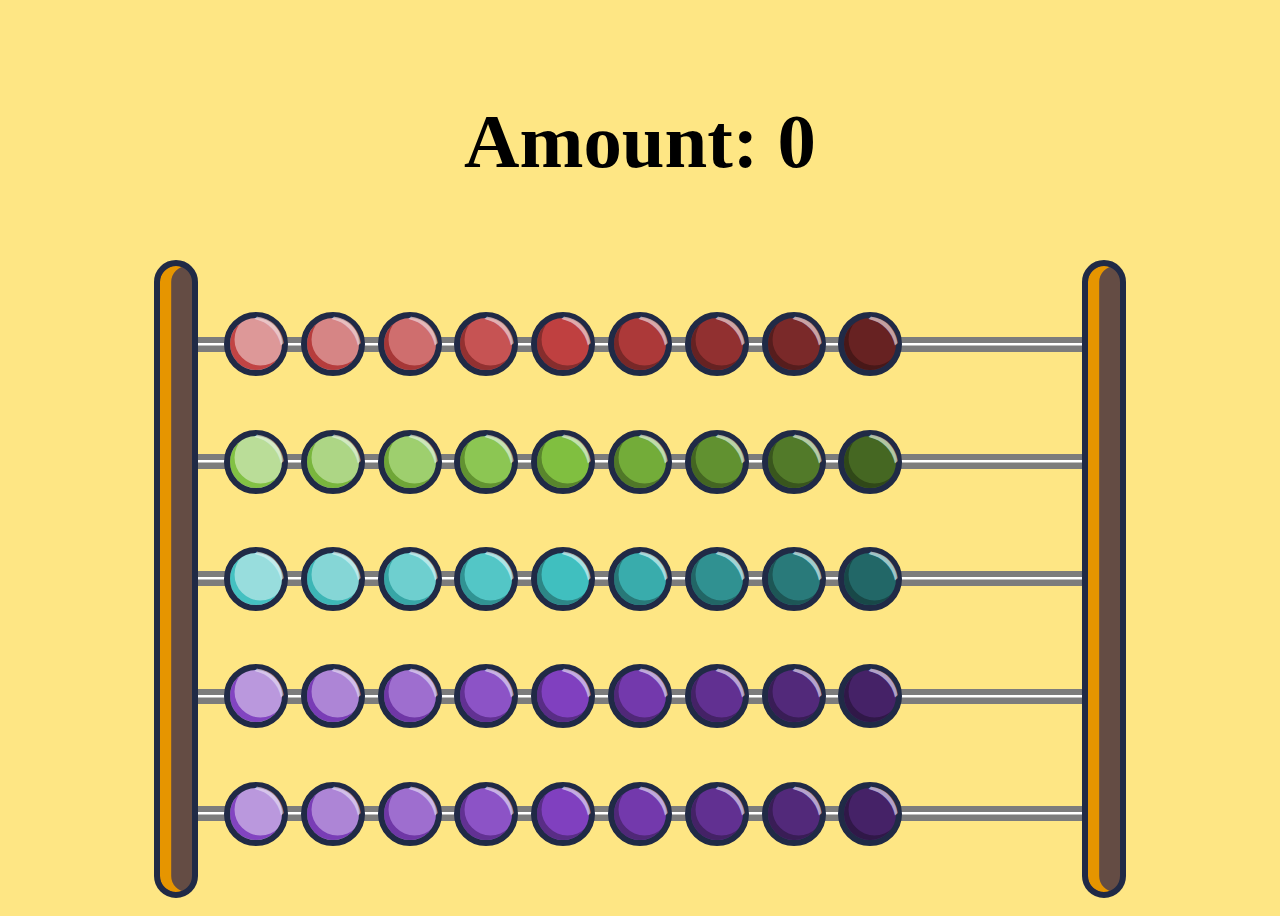
<file: index-old copy.html>
<!DOCTYPE html>
<html>
<head>
<title>Page Title</title>
</head>
<style> 
:root {
    /* colors */
    --background-color: rgba(254, 230, 132, 1);
    --color-grey-highlight: hsla(225, 37%, 55%, 1);
    --color-gray: hsla(225, 37%, 35%, 1);
    --color-gray-shade: hsla(225, 37%, 20%, 1);
    --color-orange: hsla(39, 100%, 59%, 1);
    --color-orange-shade: hsla(39, 100%, 45%, 1);

    /* sizing */
    --pole-width: 3.5vw;
    --bead-width: 5vw;
    --bead-amount: 9;
}

* {
    box-sizing: border-box;
}

html {
    font-size: 2vw;
}

body {
    background: var(--background-color);
    counter-reset: valueAdded;
    min-height: 100vh;
    display: flex;
    flex-direction: column-reverse;
    align-items: center;
    justify-content: flex-end;
}

body h2 {
    margin-top: 10vh;
    font-size: 3rem;
}

body h2::after {
    content: counter(valueAdded);
    display: inline;
}

body main {
    display: grid;
    flex-grow: 1;
    place-items: center;
}

body main .abacus {
    display: flex;
}

body main .abacus .pole {
    width: var(--pole-width);
    border-radius: calc(var(--pole-width) / 2);
    /* background: var(--color-orange); */
    background: #644c44;
    box-shadow: inset calc(var(--pole-width) / 4) 0 var(--color-orange-shade);
    border: 0.25rem solid var(--color-gray-shade);
}

body main .abacus .wires {
    width: calc((var(--bead-width) + 0.5rem) * calc(var(--bead-amount) + 2) + 1.5rem);
    display: flex;
    padding-block: 3rem;
    flex-direction: column;
    gap: 4rem;
}

body main .abacus .wires section {
    display: flex;
    position: relative;
    gap: 0.5rem;
    padding-inline: 1rem;
    height: calc(var(--pole-width) / 3);
    justify-content: flex-start;
    align-items: center;
    background: #7C7C7C;
    /* background: var(--color-gray); */
    /* box-shadow: inset 0 calc(-1 * var(--pole-width) / 7) var(--color-gray-shade),
                inset 0 calc(-1 * var(--pole-width) / 5) var(--color-grey-highlight); */
	box-shadow: inset 0 calc(-1 * var(--pole-width) / 7) #7C7C7C,
                inset 0 calc(-1 * var(--pole-width) / 5) #FFFFFF;
}

body main .abacus .wires section.first {
    --color-h: 0;
    --color-s: 50%;
}

body main .abacus .wires section.first .bead:has(input:checked) ~ .bead input {
    counter-increment: valueAdded 1;
}

body main .abacus .wires section.second {
    --color-h: 90;
    --color-s: 50%;
}

body main .abacus .wires section.second .bead:has(input:checked) ~ .bead input {
    counter-increment: valueAdded 10;
}

body main .abacus .wires section.third {
    --color-h: 180;
    --color-s: 50%;
}

body main .abacus .wires section.third .bead:has(input:checked) ~ .bead input {
    counter-increment: valueAdded 100;
}

body main .abacus .wires section.fourth {
    --color-h: 270;
    --color-s: 50%;
}

body main .abacus .wires section.fourth .bead:has(input:checked) ~ .bead input {
    counter-increment: valueAdded 1000;
}

body main .abacus .wires section .bead:has(input:checked) ~ .bead:not(.reset) label {
    translate: calc(-1 * var(--bead-width) - 0.5rem);
}

body main .abacus .wires section .bead {
    position: relative;
    transition: margin-left 0.2s cubic-bezier(0.76, 0, 0.24, 1);
}

body main .abacus .wires section .bead:has(input:checked) {
    margin-left: calc(var(--bead-width) * 2 + 1rem);
}

body main .abacus .wires section .bead::before {
    display: block;
    box-sizing: border-box;
    place-items: center;
    background: hsl(var(--color-h), var(--color-s), var(--color-l));
    width: var(--bead-width);
    height: var(--bead-width);
    text-align: center;
    /* border-radius: calc(var(--bead-width) / 2); */
    border-radius: calc(var(--bead-width) / 2);
    border: 0.25rem solid var(--color-gray-shade);
    box-shadow: inset 0 calc(var(--bead-width) * -0.1) hsla(var(--color-h), var(--color-s), calc(var(--color-l) * 0.7), 1);
    rotate: 45deg;
    content: "\23DC";
    font-weight: 900;
    font-size: 1.5rem;
    color: hsla(var(--color-h), var(--color-s), 90%, 0.7);
}

body main .abacus .wires section .bead.dark-500 {
    --color-l: 23%;
}

body main .abacus .wires section .bead.dark-400 {
    --color-l: 27%;
}

body main .abacus .wires section .bead.dark-300 {
    --color-l: 32%;
}

body main .abacus .wires section .bead.dark-200 {
    --color-l: 38%;
}

body main .abacus .wires section .bead.dark-100 {
    --color-l: 45%;
}

body main .abacus .wires section .bead.normal {
    --color-l: 50%;
}

body main .abacus .wires section .bead.light-100 {
    --color-l: 55%;
}

body main .abacus .wires section .bead.light-200 {
    --color-l: 62%;
}

body main .abacus .wires section .bead.light-300 {
    --color-l: 68%;
}

body main .abacus .wires section .bead.light-400 {
    --color-l: 73%;
}

body main .abacus .wires section .bead.light-500 {
    --color-l: 77%;
}

body main .abacus .wires section .bead.reset {
    position: absolute;
    right: 1.25rem;
    opacity: 0;
}

body main .abacus .wires section .bead label {
    width: 100%;
    height: 100%;
    display: block;
    position: absolute;
    top: 0;
}

body main .abacus .wires section .bead input {
    opacity: 0;
    position: absolute;
}
</style>
<body>
<main>
	<div class="abacus">
		<div class="pole left"></div>
		<div class="wires">
			<section class="first">
				<div class="bead light-400">
					<input type="radio" name="firstRow" id="a_1" value="1" /><label for="a_1"></label>
				</div>
				<div class="bead light-300">
					<input type="radio" name="firstRow" id="a_2" value="2" /><label for="a_2"></label>
				</div>
				<div class="bead light-200">
					<input type="radio" name="firstRow" id="a_3" value="3" /><label for="a_3"></label>
				</div>
				<div class="bead light-100">
					<input type="radio" name="firstRow" id="a_4" value="4" /><label for="a_4"></label>
				</div>
				<div class="bead normal">
					<input type="radio" name="firstRow" id="a_5" value="5" /><label for="a_5"></label>
				</div>
				<div class="bead dark-100">
					<input type="radio" name="firstRow" id="a_6" value="6" /><label for="a_6"></label>
				</div>
				<div class="bead dark-200">
					<input type="radio" name="firstRow" id="a_7" value="7" /><label for="a_7"></label>
				</div>
				<div class="bead dark-300">
					<input type="radio" name="firstRow" id="a_8" value="8" /><label for="a_8"></label>
				</div>
				<div class="bead dark-400">
					<input type="radio" name="firstRow" id="a_9" value="9" /><label for="a_9"></label>
				</div>
				<div class="bead reset">
					<input type="radio" name="firstRow" id="a_10" value="0" /><label for="a_10"></label>
				</div>
			</section>

			<section class="second">
				<div class="bead light-400">
					<input type="radio" name="secondRow" id="b_1" value="1" /><label for="b_1"></label>
				</div>
				<div class="bead light-300">
					<input type="radio" name="secondRow" id="b_2" value="2" /><label for="b_2"></label>
				</div>
				<div class="bead light-200">
					<input type="radio" name="secondRow" id="b_3" value="3" /><label for="b_3"></label>
				</div>
				<div class="bead light-100">
					<input type="radio" name="secondRow" id="b_4" value="4" /><label for="b_4"></label>
				</div>
				<div class="bead normal">
					<input type="radio" name="secondRow" id="b_5" value="5" /><label for="b_5"></label>
				</div>
				<div class="bead dark-100">
					<input type="radio" name="secondRow" id="b_6" value="6" /><label for="b_6"></label>
				</div>
				<div class="bead dark-200">
					<input type="radio" name="secondRow" id="b_7" value="7" /><label for="b_7"></label>
				</div>
				<div class="bead dark-300">
					<input type="radio" name="secondRow" id="b_8" value="8" /><label for="b_8"></label>
				</div>
				<div class="bead dark-400">
					<input type="radio" name="secondRow" id="b_9" value="9" /><label for="b_9"></label>
				</div>
				<div class="bead reset">
					<input type="radio" name="secondRow" id="b_10" value="0" /><label for="b_10"></label>
				</div>
			</section>

			<section class="third">
				<div class="bead light-400">
					<input type="radio" name="thirdRow" id="c_1" value="1" />
					<label for="c_1"></label>
				</div>
				<div class="bead light-300">
					<input type="radio" name="thirdRow" id="c_2" value="2" />
					<label for="c_2"></label>
				</div>
				<div class="bead light-200">
					<input type="radio" name="thirdRow" id="c_3" value="3" />
					<label for="c_3"></label>
				</div>
				<div class="bead light-100">
					<input type="radio" name="thirdRow" id="c_4" value="4" />
					<label for="c_4"></label>
				</div>
				<div class="bead normal">
					<input type="radio" name="thirdRow" id="c_5" value="5" />
					<label for="c_5"></label>
				</div>
				<div class="bead dark-100">
					<input type="radio" name="thirdRow" id="c_6" value="6" />
					<label for="c_6"></label>
				</div>
				<div class="bead dark-200">
					<input type="radio" name="thirdRow" id="c_7" value="7" />
					<label for="c_7"></label>
				</div>
				<div class="bead dark-300">
					<input type="radio" name="thirdRow" id="c_8" value="8" />
					<label for="c_8"></label>
				</div>
				<div class="bead dark-400">
					<input type="radio" name="thirdRow" id="c_9" value="9" />
					<label for="c_9"></label>
				</div>
				<div class="bead reset">
					<input type="radio" name="thirdRow" id="c_10" value="0" />
					<label for="c_10"></label>
				</div>
			</section>

			<section class="fourth">
				<div class="bead light-400">
					<input type="radio" name="fourthRow" id="d_1" value="1" />
					<label for="d_1"></label>
				</div>
				<div class="bead light-300">
					<input type="radio" name="fourthRow" id="d_2" value="2" />
					<label for="d_2"></label>
				</div>
				<div class="bead light-200">
					<input type="radio" name="fourthRow" id="d_3" value="3" />
					<label for="d_3"></label>
				</div>
				<div class="bead light-100">
					<input type="radio" name="fourthRow" id="d_4" value="4" />
					<label for="d_4"></label>
				</div>
				<div class="bead normal">
					<input type="radio" name="fourthRow" id="d_5" value="5" />
					<label for="d_5"></label>
				</div>
				<div class="bead dark-100">
					<input type="radio" name="fourthRow" id="d_6" value="6" />
					<label for="d_6"></label>
				</div>
				<div class="bead dark-200">
					<input type="radio" name="fourthRow" id="d_7" value="7" />
					<label for="d_7"></label>
				</div>
				<div class="bead dark-300">
					<input type="radio" name="fourthRow" id="d_8" value="8" />
					<label for="d_8"></label>
				</div>
				<div class="bead dark-400">
					<input type="radio" name="fourthRow" id="d_9" value="9" />
					<label for="d_9"></label>
				</div>
				<div class="bead reset">
					<input type="radio" name="fourthRow" id="d_10" value="0" />
					<label for="d_10"></label>
				</div>
			</section>

			<section class="fourth">
				<div class="bead light-400">
					<input type="radio" name="fourthRow" id="d_1" value="1" />
					<label for="d_1"></label>
				</div>
				<div class="bead light-300">
					<input type="radio" name="fourthRow" id="d_2" value="2" />
					<label for="d_2"></label>
				</div>
				<div class="bead light-200">
					<input type="radio" name="fourthRow" id="d_3" value="3" />
					<label for="d_3"></label>
				</div>
				<div class="bead light-100">
					<input type="radio" name="fourthRow" id="d_4" value="4" />
					<label for="d_4"></label>
				</div>
				<div class="bead normal">
					<input type="radio" name="fourthRow" id="d_5" value="5" />
					<label for="d_5"></label>
				</div>
				<div class="bead dark-100">
					<input type="radio" name="fourthRow" id="d_6" value="6" />
					<label for="d_6"></label>
				</div>
				<div class="bead dark-200">
					<input type="radio" name="fourthRow" id="d_7" value="7" />
					<label for="d_7"></label>
				</div>
				<div class="bead dark-300">
					<input type="radio" name="fourthRow" id="d_8" value="8" />
					<label for="d_8"></label>
				</div>
				<div class="bead dark-400">
					<input type="radio" name="fourthRow" id="d_9" value="9" />
					<label for="d_9"></label>
				</div>
				<div class="bead reset">
					<input type="radio" name="fourthRow" id="d_10" value="0" />
					<label for="d_10"></label>
				</div>
			</section>
		</div>
		<div class="pole right"></div>
	</div>
</main>
<h2>Amount: </h2>
<script></script>
</body>
</html>
</file>
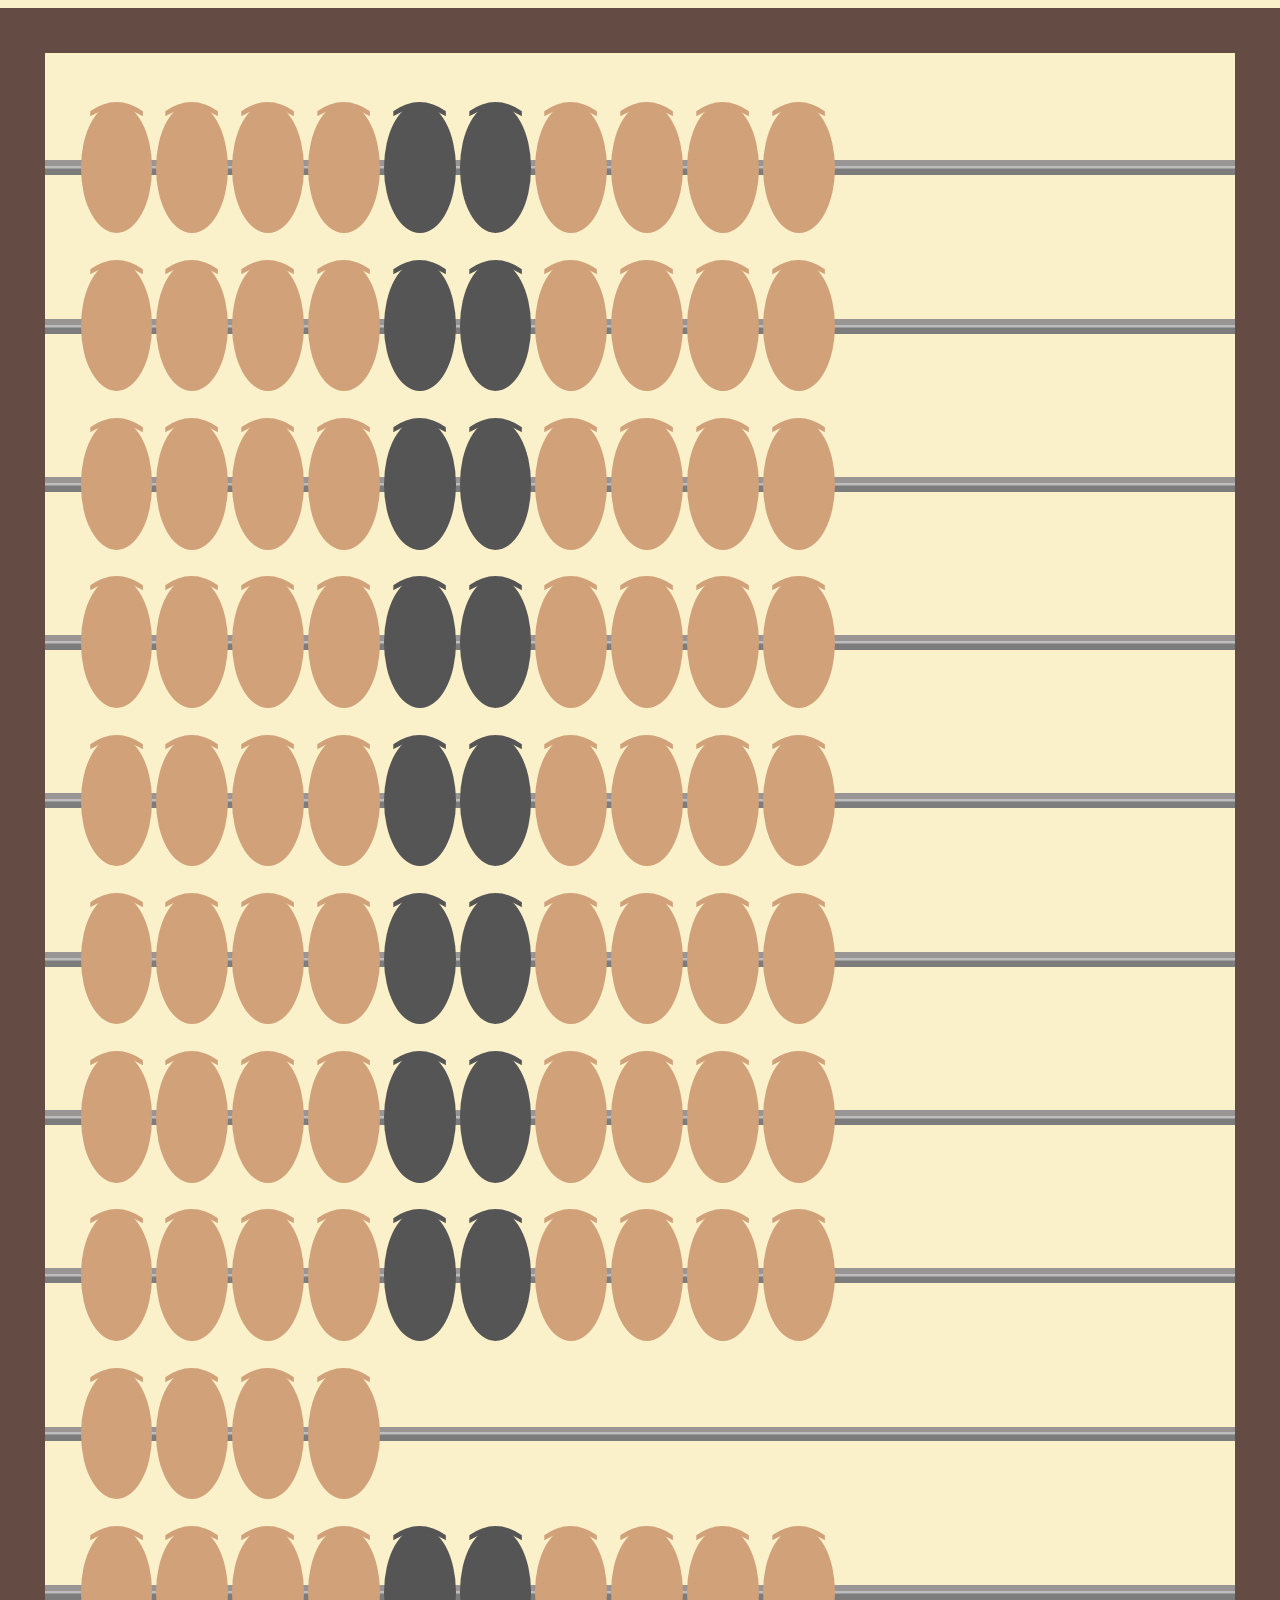
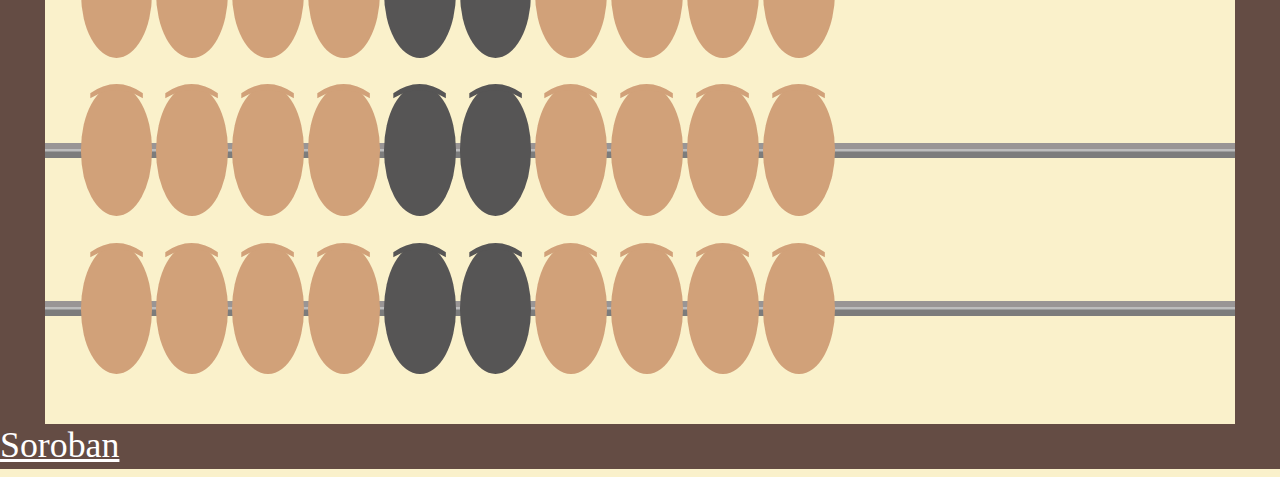
<file: index-old.html>
<!DOCTYPE html>
<html>
<head>
<title>Abacus</title>
<style>
:root {
--background-color: #faf1cb;
--pole-width: 3.5vw;
--bead-width: 6vw;
--bead-amount: 10;
}
* {
box-sizing: border-box;
}
html { font-size: 2.8vw;}
body {
background: var(--background-color);
counter-reset: valueAdded;
min-height: 100vh;
display: flex;
flex-direction: column-reverse;
align-items: center;
justify-content: flex-end;
}
body h2 {
margin-top: 10vh;
font-size: 3rem;
}
body h2::after {
content: counter(valueAdded);
display: inline;
}
body main {
display: grid;
flex-grow: 1;
place-items: center;
}
body main .abacus {
display: grid;
grid-template:
"top top top" var(--pole-width)
"left wires right" auto
"bottom bottom bottom" var(--pole-width) /
var(--pole-width) auto var(--pole-width);
}
body main .abacus .pole {
background: #644c44;
/* border: 0.25rem solid var(--color-gray-shade); */
}
body main .abacus .pole.top {
grid-area: top;
border-bottom: none;
}
body main .abacus .pole.left {
grid-area: left;
border-right: none;
}
body main .abacus .pole.right {
grid-area: right;
border-left: none;
}
body main .abacus .pole.bottom {
grid-area: bottom;
border-top: none;
}
body main .abacus .wires {
grid-area: wires;
width: calc((var(--bead-width) + 0.5rem) * calc(var(--bead-amount) + 2) + 1.5rem);
display: flex;
padding-block: 3rem;
flex-direction: column;
gap: 4rem;
}
body main .abacus .wires section {
display: flex;
position: relative;
gap: 4px;
padding-inline: 1rem;
height: calc(var(--pole-width) / 3);
justify-content: flex-start;
align-items: center;
background: #999595;
box-shadow: inset 0 calc(-1 * var(--pole-width) / 7) #7C7C7C, inset 0 calc(-1 * var(--pole-width) / 5) #bdbdbd;
}
body main .abacus .wires section.first {
--color-h: 0;
--color-s: 50%;
}
body main .abacus .wires section.first .bead:has(input:checked) ~ .bead input {
counter-increment: valueAdded 1;
}
body main .abacus .wires section.second {
--color-h: 90;
--color-s: 50%;
}
body main .abacus .wires section.second .bead:has(input:checked) ~ .bead input {
counter-increment: valueAdded 10;
}
body main .abacus .wires section.third {
--color-h: 180;
--color-s: 50%;
}
body main .abacus .wires section.third .bead:has(input:checked) ~ .bead input {
counter-increment: valueAdded 100;
}
body main .abacus .wires section.fourth {
--color-h: 270;
--color-s: 50%;
}
body main .abacus .wires section.fourth .bead:has(input:checked) ~ .bead input {
counter-increment: valueAdded 1000;
}
body main .abacus .wires section.fifth {
--color-h: 30;
--color-s: 50%;
}
body main .abacus .wires section.fifth .bead:has(input:checked) ~ .bead input {
counter-increment: valueAdded 10000;
}
body main .abacus .wires section.sixth {
--color-h: 120;
--color-s: 50%;
}
body main .abacus .wires section.sixth .bead:has(input:checked) ~ .bead input {
counter-increment: valueAdded 100000;
}
body main .abacus .wires section.seventh {
--color-h: 210;
--color-s: 50%;
}
body main .abacus .wires section.seventh .bead:has(input:checked) ~ .bead input {
counter-increment: valueAdded 1000000;
}
body main .abacus .wires section.eighth {
--color-h: 300;
--color-s: 50%;
}
body main .abacus .wires section.eighth .bead:has(input:checked) ~ .bead input {
counter-increment: valueAdded 10000000;
}
body main .abacus .wires section.ninth {
--color-h: 45;
--color-s: 50%;
}
body main .abacus .wires section.ninth .bead:has(input:checked) ~ .bead input {
counter-increment: valueAdded 100000000;
}
body main .abacus .wires section.tenth {
--color-h: 150;
--color-s: 50%;
}
body main .abacus .wires section.tenth .bead:has(input:checked) ~ .bead input {
counter-increment: valueAdded 1000000000;
}
body main .abacus .wires section.eleventh {
--color-h: 240;
--color-s: 50%;
}
body main .abacus .wires section.eleventh .bead:has(input:checked) ~ .bead input {
counter-increment: valueAdded 10000000000;
}
body main .abacus .wires section.twelfth {
--color-h: 330;
--color-s: 50%;
}
body main .abacus .wires section.twelfth .bead:has(input:checked) ~ .bead input {
counter-increment: valueAdded 100000000000;
}
body main .abacus .wires section .bead:has(input:checked) ~ .bead:not(.reset) label {
translate: calc(-1 * var(--bead-width) - 0.1rem);
}
body main .abacus .wires section .bead {
position: relative;
transition: margin-left 0.2s cubic-bezier(0.76, 0, 0.24, 1);
}
body main .abacus .wires section .bead:has(input:checked) {
margin-left: calc(var(--bead-width) * 2 + 6.4rem);
}
body main .abacus .wires section .bead::before {
display: block;
box-sizing: border-box;
place-items: center;
background: #D1A179;
width: calc(var(--bead-width) - 5px);
height: calc(var(--bead-width) * 1.7);
text-align: center;
border-radius: 50%;
    border: 0.25rem solid var(--color-gray-shade);
content: "\23DC";
    font-weight: 900;
    font-size: 1.5rem;
    color: hsla(var(--color-h), var(--color-s), 90%, 0.7);
    color: #D1A179;
}
body main .abacus .wires section .bead:nth-child(5)::before,
body main .abacus .wires section .bead:nth-child(6)::before {
background-color: #565555;
    color:  #565555;
}
body main .abacus .wires section .bead.reset {
position: absolute;
/* right: 1.25rem; */
right: 0.2rem;
opacity: 0;
}
body main .abacus .wires section .bead label {
width: 100%;
height: 100%;
display: block;
position: absolute;
top: 0;
}
body main .abacus .wires section .bead input {
opacity: 0;
position: absolute;
}
</style>
</head>
<body>
<main>
<div class="abacus">
<div class="pole top"></div>
<div class="pole left"></div>
<div class="wires">
<section class="first">
    <div class="bead "><input type="radio" name="firstRow" id="a_1" value="1" /><label for="a_1"></label></div>
    <div class="bead "><input type="radio" name="firstRow" id="a_2" value="2" /><label for="a_2"></label></div>
    <div class="bead "><input type="radio" name="firstRow" id="a_3" value="3" /><label for="a_3"></label></div>
    <div class="bead "><input type="radio" name="firstRow" id="a_4" value="4" /><label for="a_4"></label></div>
    <div class="bead "><input type="radio" name="firstRow" id="a_5" value="5" /><label for="a_5"></label></div>
    <div class="bead "><input type="radio" name="firstRow" id="a_6" value="6" /><label for="a_6"></label></div>
    <div class="bead "><input type="radio" name="firstRow" id="a_7" value="7" /><label for="a_7"></label></div>
    <div class="bead "><input type="radio" name="firstRow" id="a_8" value="8" /><label for="a_8"></label></div>
    <div class="bead "><input type="radio" name="firstRow" id="a_9" value="9" /><label for="a_9"></label></div>
    <div class="bead "><input type="radio" name="firstRow" id="a_10" value="10" /><label for="a_10"></label></div>
    <div class="bead reset"><input type="radio" name="firstRow" id="a_0" value="0" /><label for="a_0"></label></div>
</section>
<section class="second">
    <div class="bead "><input type="radio" name="secondRow" id="b_1" value="1" /><label for="b_1"></label></div>
    <div class="bead "><input type="radio" name="secondRow" id="b_2" value="2" /><label for="b_2"></label></div>
    <div class="bead "><input type="radio" name="secondRow" id="b_3" value="3" /><label for="b_3"></label></div>
    <div class="bead "><input type="radio" name="secondRow" id="b_4" value="4" /><label for="b_4"></label></div>
    <div class="bead "><input type="radio" name="secondRow" id="b_5" value="5" /><label for="b_5"></label></div>
    <div class="bead "><input type="radio" name="secondRow" id="b_6" value="6" /><label for="b_6"></label></div>
    <div class="bead "><input type="radio" name="secondRow" id="b_7" value="7" /><label for="b_7"></label></div>
    <div class="bead "><input type="radio" name="secondRow" id="b_8" value="8" /><label for="b_8"></label></div>
    <div class="bead "><input type="radio" name="secondRow" id="b_9" value="9" /><label for="b_9"></label></div>
    <div class="bead "><input type="radio" name="secondRow" id="b_10" value="10" /><label for="b_10"></label></div>
    <div class="bead reset"><input type="radio" name="secondRow" id="b_0" value="0" /><label for="b_0"></label></div>
</section>
<section class="third">
    <div class="bead "><input type="radio" name="thirdRow" id="c_1" value="1" /><label for="c_1"></label></div>
    <div class="bead "><input type="radio" name="thirdRow" id="c_2" value="2" /><label for="c_2"></label></div>
    <div class="bead "><input type="radio" name="thirdRow" id="c_3" value="3" /><label for="c_3"></label></div>
    <div class="bead "><input type="radio" name="thirdRow" id="c_4" value="4" /><label for="c_4"></label></div>
    <div class="bead "><input type="radio" name="thirdRow" id="c_5" value="5" /><label for="c_5"></label></div>
    <div class="bead "><input type="radio" name="thirdRow" id="c_6" value="6" /><label for="c_6"></label></div>
    <div class="bead "><input type="radio" name="thirdRow" id="c_7" value="7" /><label for="c_7"></label></div>
    <div class="bead "><input type="radio" name="thirdRow" id="c_8" value="8" /><label for="c_8"></label></div>
    <div class="bead "><input type="radio" name="thirdRow" id="c_9" value="9" /><label for="c_9"></label></div>
    <div class="bead "><input type="radio" name="thirdRow" id="c_10" value="10" /><label for="c_10"></label></div>
    <div class="bead reset"><input type="radio" name="thirdRow" id="c_0" value="0" /><label for="c_0"></label></div>
</section>
<section class="fourth">
    <div class="bead "><input type="radio" name="fourthRow" id="d_1" value="1" /><label for="d_1"></label></div>
    <div class="bead "><input type="radio" name="fourthRow" id="d_2" value="2" /><label for="d_2"></label></div>
    <div class="bead "><input type="radio" name="fourthRow" id="d_3" value="3" /><label for="d_3"></label></div>
    <div class="bead "><input type="radio" name="fourthRow" id="d_4" value="4" /><label for="d_4"></label></div>
    <div class="bead "><input type="radio" name="fourthRow" id="d_5" value="5" /><label for="d_5"></label></div>
    <div class="bead "><input type="radio" name="fourthRow" id="d_6" value="6" /><label for="d_6"></label></div>
    <div class="bead "><input type="radio" name="fourthRow" id="d_7" value="7" /><label for="d_7"></label></div>
    <div class="bead "><input type="radio" name="fourthRow" id="d_8" value="8" /><label for="d_8"></label></div>
    <div class="bead "><input type="radio" name="fourthRow" id="d_9" value="9" /><label for="d_9"></label></div>
    <div class="bead "><input type="radio" name="fourthRow" id="d_10" value="10" /><label for="d_10"></label></div>
    <div class="bead reset"><input type="radio" name="fourthRow" id="d_0" value="0" /><label for="d_0"></label></div>
</section>
<section class="fifth">
    <div class="bead "><input type="radio" name="fifthRow" id="e_1" value="1" /><label for="e_1"></label></div>
    <div class="bead "><input type="radio" name="fifthRow" id="e_2" value="2" /><label for="e_2"></label></div>
    <div class="bead "><input type="radio" name="fifthRow" id="e_3" value="3" /><label for="e_3"></label></div>
    <div class="bead "><input type="radio" name="fifthRow" id="e_4" value="4" /><label for="e_4"></label></div>
    <div class="bead "><input type="radio" name="fifthRow" id="e_5" value="5" /><label for="e_5"></label></div>
    <div class="bead "><input type="radio" name="fifthRow" id="e_6" value="6" /><label for="e_6"></label></div>
    <div class="bead "><input type="radio" name="fifthRow" id="e_7" value="7" /><label for="e_7"></label></div>
    <div class="bead "><input type="radio" name="fifthRow" id="e_8" value="8" /><label for="e_8"></label></div>
    <div class="bead "><input type="radio" name="fifthRow" id="e_9" value="9" /><label for="e_9"></label></div>
    <div class="bead "><input type="radio" name="fifthRow" id="e_10" value="10" /><label for="e_10"></label></div>
    <div class="bead reset"><input type="radio" name="fifthRow" id="e_0" value="0" /><label for="e_0"></label></div>
</section>
<section class="sixth">
    <div class="bead "><input type="radio" name="sixthRow" id="f_1" value="1" /><label for="f_1"></label></div>
    <div class="bead "><input type="radio" name="sixthRow" id="f_2" value="2" /><label for="f_2"></label></div>
    <div class="bead "><input type="radio" name="sixthRow" id="f_3" value="3" /><label for="f_3"></label></div>
    <div class="bead "><input type="radio" name="sixthRow" id="f_4" value="4" /><label for="f_4"></label></div>
    <div class="bead "><input type="radio" name="sixthRow" id="f_5" value="5" /><label for="f_5"></label></div>
    <div class="bead "><input type="radio" name="sixthRow" id="f_6" value="6" /><label for="f_6"></label></div>
    <div class="bead "><input type="radio" name="sixthRow" id="f_7" value="7" /><label for="f_7"></label></div>
    <div class="bead "><input type="radio" name="sixthRow" id="f_8" value="8" /><label for="f_8"></label></div>
    <div class="bead "><input type="radio" name="sixthRow" id="f_9" value="9" /><label for="f_9"></label></div>
    <div class="bead "><input type="radio" name="sixthRow" id="f_10" value="10" /><label for="f_10"></label></div>
    <div class="bead reset"><input type="radio" name="sixthRow" id="f_0" value="0" /><label for="f_0"></label></div>
</section>
<section class="seventh">
    <div class="bead "><input type="radio" name="seventhRow" id="g_1" value="1" /><label for="g_1"></label></div>
    <div class="bead "><input type="radio" name="seventhRow" id="g_2" value="2" /><label for="g_2"></label></div>
    <div class="bead "><input type="radio" name="seventhRow" id="g_3" value="3" /><label for="g_3"></label></div>
    <div class="bead "><input type="radio" name="seventhRow" id="g_4" value="4" /><label for="g_4"></label></div>
    <div class="bead "><input type="radio" name="seventhRow" id="g_5" value="5" /><label for="g_5"></label></div>
    <div class="bead "><input type="radio" name="seventhRow" id="g_6" value="6" /><label for="g_6"></label></div>
    <div class="bead "><input type="radio" name="seventhRow" id="g_7" value="7" /><label for="g_7"></label></div>
    <div class="bead "><input type="radio" name="seventhRow" id="g_8" value="8" /><label for="g_8"></label></div>
    <div class="bead "><input type="radio" name="seventhRow" id="g_9" value="9" /><label for="g_9"></label></div>
    <div class="bead "><input type="radio" name="seventhRow" id="g_10" value="10" /><label for="g_10"></label></div>
    <div class="bead reset"><input type="radio" name="seventhRow" id="g_0" value="0" /><label for="g_0"></label></div>
</section>
<section class="eighth">
    <div class="bead "><input type="radio" name="eighthRow" id="h_1" value="1" /><label for="h_1"></label></div>
    <div class="bead "><input type="radio" name="eighthRow" id="h_2" value="2" /><label for="h_2"></label></div>
    <div class="bead "><input type="radio" name="eighthRow" id="h_3" value="3" /><label for="h_3"></label></div>
    <div class="bead "><input type="radio" name="eighthRow" id="h_4" value="4" /><label for="h_4"></label></div>
    <div class="bead "><input type="radio" name="eighthRow" id="h_5" value="5" /><label for="h_5"></label></div>
    <div class="bead "><input type="radio" name="eighthRow" id="h_6" value="6" /><label for="h_6"></label></div>
    <div class="bead "><input type="radio" name="eighthRow" id="h_7" value="7" /><label for="h_7"></label></div>
    <div class="bead "><input type="radio" name="eighthRow" id="h_8" value="8" /><label for="h_8"></label></div>
    <div class="bead "><input type="radio" name="eighthRow" id="h_9" value="9" /><label for="h_9"></label></div>
    <div class="bead "><input type="radio" name="eighthRow" id="h_10" value="10" /><label for="h_10"></label></div>
    <div class="bead reset"><input type="radio" name="eighthRow" id="h_0" value="0" /><label for="h_0"></label></div>
</section>
<section class="ninth">
    <div class="bead ">
    <input type="radio" name="ninthRow" id="i_4" value="4" /><label for="i_4"></label>
    </div>
    <div class="bead ">
    <input type="radio" name="ninthRow" id="i_5" value="5" /><label for="i_5"></label>
    </div>
    <div class="bead ">
    <input type="radio" name="ninthRow" id="i_6" value="6" /><label for="i_6"></label>
    </div>
    <div class="bead ">
    <input type="radio" name="ninthRow" id="i_7" value="7" /><label for="i_7"></label>
    </div>
</section>
<section class="tenth">
    <div class="bead "><input type="radio" name="tenthRow" id="j_1" value="1" /><label for="j_1"></label></div>
    <div class="bead "><input type="radio" name="tenthRow" id="j_2" value="2" /><label for="j_2"></label></div>
    <div class="bead "><input type="radio" name="tenthRow" id="j_3" value="3" /><label for="j_3"></label></div>
    <div class="bead "><input type="radio" name="tenthRow" id="j_4" value="4" /><label for="j_4"></label></div>
    <div class="bead "><input type="radio" name="tenthRow" id="j_5" value="5" /><label for="j_5"></label></div>
    <div class="bead "><input type="radio" name="tenthRow" id="j_6" value="6" /><label for="j_6"></label></div>
    <div class="bead "><input type="radio" name="tenthRow" id="j_7" value="7" /><label for="j_7"></label></div>
    <div class="bead "><input type="radio" name="tenthRow" id="j_8" value="8" /><label for="j_8"></label></div>
    <div class="bead "><input type="radio" name="tenthRow" id="j_9" value="9" /><label for="j_9"></label></div>
    <div class="bead "><input type="radio" name="tenthRow" id="j_10" value="10" /><label for="j_10"></label></div>
    <div class="bead reset"><input type="radio" name="tenthRow" id="j_0" value="0" /><label for="j_0"></label></div>
</section>
<section class="eleventh">
    <div class="bead"><input type="radio" name="eleventhRow" id="k_1" value="1" /><label for="k_1"></label></div>
    <div class="bead"><input type="radio" name="eleventhRow" id="k_2" value="2" /><label for="k_2"></label></div>
    <div class="bead"><input type="radio" name="eleventhRow" id="k_3" value="3" /><label for="k_3"></label></div>
    <div class="bead"><input type="radio" name="eleventhRow" id="k_4" value="4" /><label for="k_4"></label></div>
    <div class="bead"><input type="radio" name="eleventhRow" id="k_5" value="5" /><label for="k_5"></label></div>
    <div class="bead"><input type="radio" name="eleventhRow" id="k_6" value="6" /><label for="k_6"></label></div>
    <div class="bead"><input type="radio" name="eleventhRow" id="k_7" value="7" /><label for="k_7"></label></div>
    <div class="bead"><input type="radio" name="eleventhRow" id="k_8" value="8" /><label for="k_8"></label></div>
    <div class="bead"><input type="radio" name="eleventhRow" id="k_9" value="9" /><label for="k_9"></label></div>
    <div class="bead"><input type="radio" name="eleventhRow" id="k_10" value="10" /><label for="k_10"></label></div>
    <div class="bead reset"><input type="radio" name="eleventhRow" id="k_0" value="0" /><label for="k_0"></label></div>
</section>
<section class="twelfth">
    <div class="bead"><input type="radio" name="twelfthRow" id="l_1" value="1" /><label for="l_1"></label></div>
    <div class="bead"><input type="radio" name="twelfthRow" id="l_2" value="2" /><label for="l_2"></label></div>
    <div class="bead"><input type="radio" name="twelfthRow" id="l_3" value="3" /><label for="l_3"></label></div>
    <div class="bead"><input type="radio" name="twelfthRow" id="l_4" value="4" /><label for="l_4"></label></div>
    <div class="bead"><input type="radio" name="twelfthRow" id="l_5" value="5" /><label for="l_5"></label></div>
    <div class="bead"><input type="radio" name="twelfthRow" id="l_6" value="6" /><label for="l_6"></label></div>
    <div class="bead"><input type="radio" name="twelfthRow" id="l_7" value="7" /><label for="l_7"></label></div>
    <div class="bead"><input type="radio" name="twelfthRow" id="l_8" value="8" /><label for="l_8"></label></div>
    <div class="bead"><input type="radio" name="twelfthRow" id="l_9" value="9" /><label for="l_9"></label></div>
    <div class="bead"><input type="radio" name="twelfthRow" id="l_10" value="10" /><label for="l_10"></label></div>
    <div class="bead reset"><input type="radio" name="twelfthRow" id="l_0" value="0" /><label for="l_0"></label>
</div>
</section>
</div><div class="pole right"></div> <div class="pole bottom"><a href="soroban.html" style="color: white">Soroban</a></div></div>
</main>
</body>
</html>
</file>
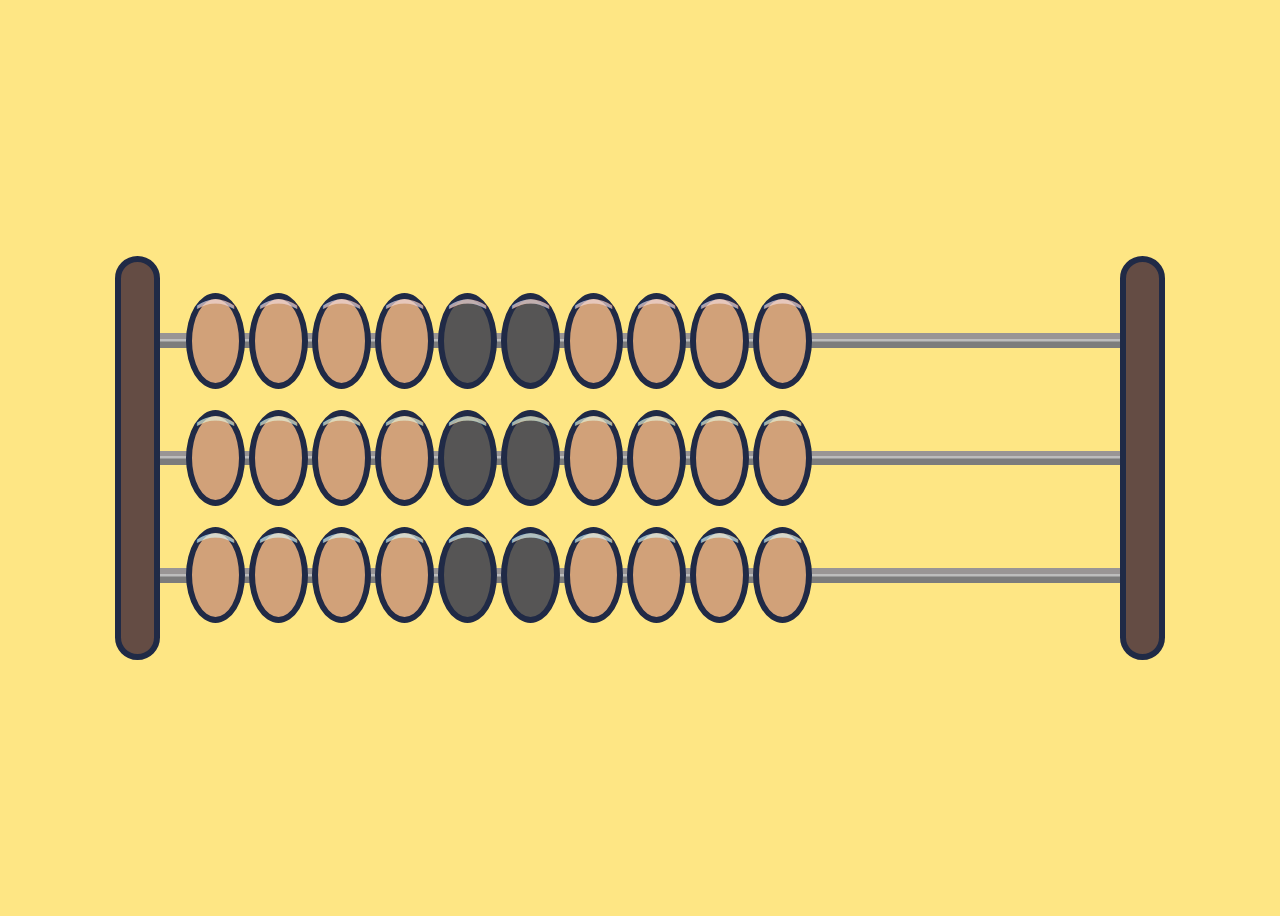
<file: index-old2.html>
<!DOCTYPE html>
<html>
<head>
<title>Abacus</title>
<style>
:root {
    /* colors */
    --background-color: rgba(254, 230, 132, 1);
    --color-gray-shade: hsla(225, 37%, 20%, 1);
    /* sizing */
    --pole-width: 3.5vw;
    --bead-width: 5vw;
    --bead-amount: 10;
}
* {
    box-sizing: border-box;
}
html {
    font-size: 2vw;
}
body {
    background: var(--background-color);
    counter-reset: valueAdded;
    min-height: 100vh;
    display: flex;
    flex-direction: column-reverse;
    align-items: center;
    justify-content: flex-end;
}
body h2 {
    margin-top: 10vh;
    font-size: 3rem;
}
body h2::after {
    content: counter(valueAdded);
    display: inline;
}
body main {
    display: grid;
    flex-grow: 1;
    place-items: center;
}
body main .abacus {
    display: flex;
}
body main .abacus .pole {
    width: var(--pole-width);
    border-radius: calc(var(--pole-width) / 2);
    background: #644c44;
    border: 0.25rem solid var(--color-gray-shade);
}
body main .abacus .wires {
    width: calc((var(--bead-width) + 0.5rem) * calc(var(--bead-amount) + 2) + 1.5rem);
    display: flex;
    padding-block: 3rem;
    flex-direction: column;
    gap: 4rem;
}
body main .abacus .wires section {
    display: flex;
    position: relative;
    gap: 4px;
    padding-inline: 1rem;
    height: calc(var(--pole-width) / 3);
    justify-content: flex-start;
    align-items: center;
   background: #999595;
    box-shadow: inset 0 calc(-1 * var(--pole-width) / 7) #7C7C7C, inset 0 calc(-1 * var(--pole-width) / 5) #bdbdbd;
}
body main .abacus .wires section.first {
    --color-h: 0;
    --color-s: 50%;
}
body main .abacus .wires section.first .bead:has(input:checked) ~ .bead input {
    counter-increment: valueAdded 1;
}
body main .abacus .wires section.second {
    --color-h: 90;
    --color-s: 50%;
}
body main .abacus .wires section.second .bead:has(input:checked) ~ .bead input {
    counter-increment: valueAdded 10;
}
body main .abacus .wires section.third {
    --color-h: 180;
    --color-s: 50%;
}
body main .abacus .wires section.third .bead:has(input:checked) ~ .bead input {
    counter-increment: valueAdded 100;
}
body main .abacus .wires section.fourth {
    --color-h: 270;
    --color-s: 50%;
}
body main .abacus .wires section.fourth .bead:has(input:checked) ~ .bead input {
    counter-increment: valueAdded 1000;
}
body main .abacus .wires section .bead:has(input:checked) ~ .bead:not(.reset) label {
    translate: calc(-1 * var(--bead-width) - 0.5rem);
}
body main .abacus .wires section .bead {
    position: relative;
    transition: margin-left 0.2s cubic-bezier(0.76, 0, 0.24, 1);
}
body main .abacus .wires section .bead:has(input:checked) {
    /* margin-left: calc(var(--bead-width) * 2 + 1rem); */
    margin-left: calc(var(--bead-width) * 2 + 6rem);
}
body main .abacus .wires section .bead::before {
    display: block;
    box-sizing: border-box;
    place-items: center;
    background: #D1A179;
    width: calc(var(--bead-width) - 5px);
    height: calc(var(--bead-width) * 1.5);
    text-align: center;
    border-radius: 50%;
    border: 0.25rem solid var(--color-gray-shade);
    content: "\23DC";
    font-weight: 900;
    font-size: 1.5rem;
    color: hsla(var(--color-h), var(--color-s), 90%, 0.7);
}
body main .abacus .wires section .bead:nth-child(5)::before,
body main .abacus .wires section .bead:nth-child(6)::before {
    background-color: #565555;
}
body main .abacus .wires section .bead.reset {
    position: absolute;
    right: 1.25rem;
    opacity: 0;
}
body main .abacus .wires section .bead label {
    width: 100%;
    height: 100%;
    display: block;
    position: absolute;
    top: 0;
}
body main .abacus .wires section .bead input {
    opacity: 0;
    position: absolute;
}
</style>
</head>
<body>
<main>
    <div class="abacus">
        <div class="pole left"></div>
        <div class="wires">
            <section class="first">
                <div class="bead light-400">
                    <input type="radio" name="firstRow" id="a_1" value="1" /><label for="a_1"></label>
                </div>
                <div class="bead light-300">
                    <input type="radio" name="firstRow" id="a_2" value="2" /><label for="a_2"></label>
                </div>
                <div class="bead light-200">
                    <input type="radio" name="firstRow" id="a_3" value="3" /><label for="a_3"></label>
                </div>
                <div class="bead light-100">
                    <input type="radio" name="firstRow" id="a_4" value="4" /><label for="a_4"></label>
                </div>
                <div class="bead normal">
                    <input type="radio" name="firstRow" id="a_5" value="5" /><label for="a_5"></label>
                </div>
                <div class="bead dark-100">
                    <input type="radio" name="firstRow" id="a_6" value="6" /><label for="a_6"></label>
                </div>
                <div class="bead dark-200">
                    <input type="radio" name="firstRow" id="a_7" value="7" /><label for="a_7"></label>
                </div>
                <div class="bead dark-300">
                    <input type="radio" name="firstRow" id="a_8" value="8" /><label for="a_8"></label>
                </div>
                <div class="bead dark-400">
                    <input type="radio" name="firstRow" id="a_9" value="9" /><label for="a_9"></label>
                </div>
                <div class="bead light-500">
                    <input type="radio" name="firstRow" id="a_10" value="10" /><label for="a_10"></label>
                </div>
                <div class="bead reset">
                    <input type="radio" name="firstRow" id="a_0" value="0" /><label for="a_0"></label>
                </div>
            </section>
            <section class="second">
                <div class="bead light-400">
                    <input type="radio" name="secondRow" id="b_1" value="1" /><label for="b_1"></label>
                </div>
                <div class="bead light-300">
                    <input type="radio" name="secondRow" id="b_2" value="2" /><label for="b_2"></label>
                </div>
                <div class="bead light-200">
                    <input type="radio" name="secondRow" id="b_3" value="3" /><label for="b_3"></label>
                </div>
                <div class="bead light-100">
                    <input type="radio" name="secondRow" id="b_4" value="4" /><label for="b_4"></label>
                </div>
                <div class="bead normal">
                    <input type="radio" name="secondRow" id="b_5" value="5" /><label for="b_5"></label>
                </div>
                <div class="bead dark-100">
                    <input type="radio" name="secondRow" id="b_6" value="6" /><label for="b_6"></label>
                </div>
                <div class="bead dark-200">
                    <input type="radio" name="secondRow" id="b_7" value="7" /><label for="b_7"></label>
                </div>
                <div class="bead dark-300">
                    <input type="radio" name="secondRow" id="b_8" value="8" /><label for="b_8"></label>
                </div>
                <div class="bead dark-400">
                    <input type="radio" name="secondRow" id="b_9" value="9" /><label for="b_9"></label>
                </div>
                <div class="bead light-500">
                    <input type="radio" name="secondRow" id="b_10" value="10" /><label for="b_10"></label>
                </div>
                <div class="bead reset">
                    <input type="radio" name="secondRow" id="b_0" value="0" /><label for="b_0"></label>
                </div>
            </section>
            <section class="third">
                <div class="bead light-400">
                    <input type="radio" name="thirdRow" id="c_1" value="1" /><label for="c_1"></label>
                </div>
                <div class="bead light-300">
                    <input type="radio" name="thirdRow" id="c_2" value="2" /><label for="c_2"></label>
                </div>
                <div class="bead light-200">
                    <input type="radio" name="thirdRow" id="c_3" value="3" /><label for="c_3"></label>
                </div>
                <div class="bead light-100">
                    <input type="radio" name="thirdRow" id="c_4" value="4" /><label for="c_4"></label>
                </div>
                <div class="bead normal">
                    <input type="radio" name="thirdRow" id="c_5" value="5" /><label for="c_5"></label>
                </div>
                <div class="bead dark-100">
                    <input type="radio" name="thirdRow" id="c_6" value="6" /><label for="c_6"></label>
                </div>
                <div class="bead dark-200">
                    <input type="radio" name="thirdRow" id="c_7" value="7" /><label for="c_7"></label>
                </div>
                <div class="bead dark-300">
                    <input type="radio" name="thirdRow" id="c_8" value="8" /><label for="c_8"></label>
                </div>
                <div class="bead dark-400">
                    <input type="radio" name="thirdRow" id="c_9" value="9" /><label for="c_9"></label>
                </div>
                <div class="bead light-500">
                    <input type="radio" name="thirdRow" id="c_10" value="10" /><label for="c_10"></label>
                </div>
                <div class="bead reset">
                    <input type="radio" name="thirdRow" id="c_0" value="0" /><label for="c_0"></label>
                </div>
            </section>
        </div>
        <div class="pole right"></div>
    </div>
</main>
<script></script>
</body>
</html>
</file>
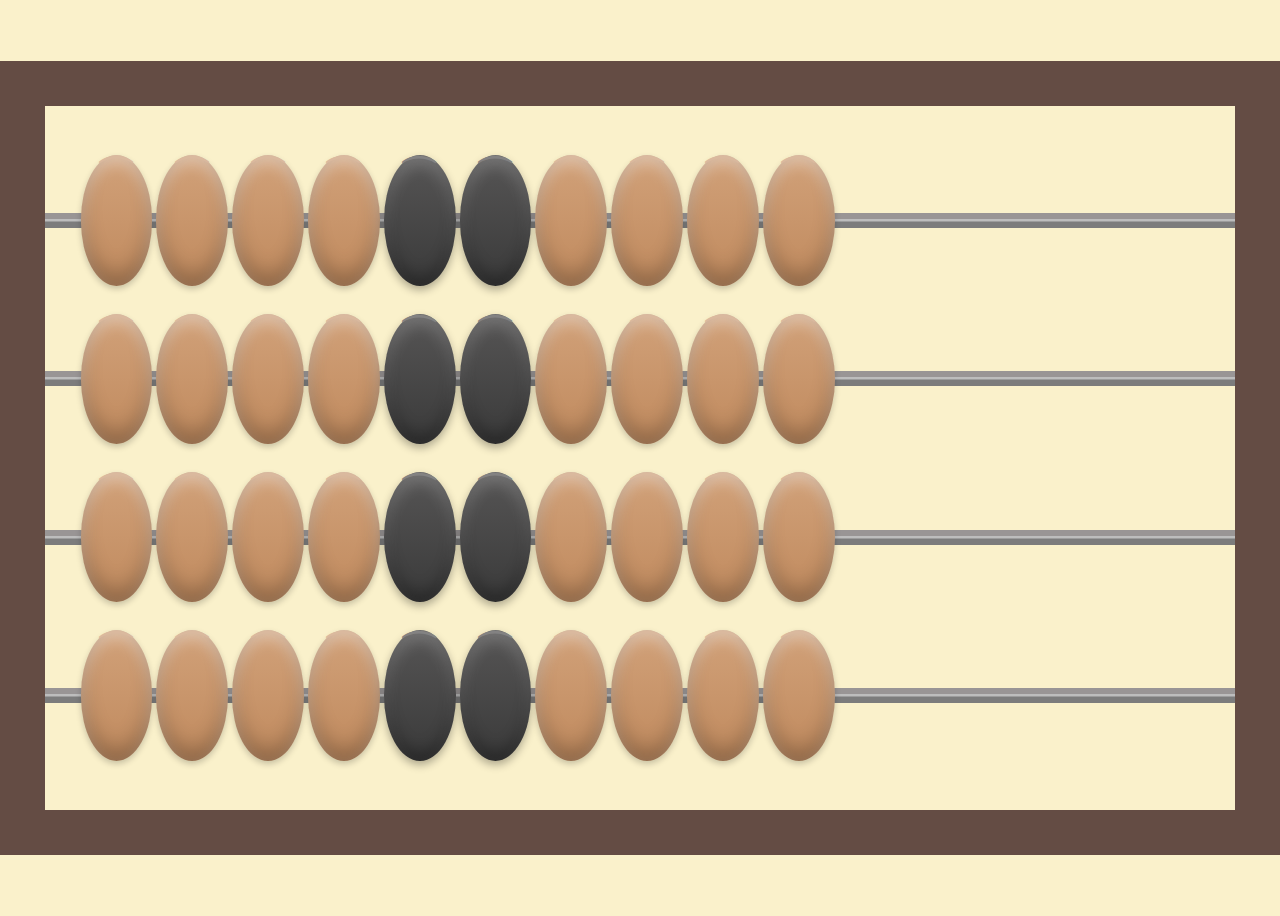
<file: index-slow.html>
<!DOCTYPE html>
<html>
<head>
<title>Abacus</title>
  <link rel="icon" href="favicon.ico" type="image/x-icon">

<style>
:root {
    --background-color: #faf1cb;
    /* sizing */
    --pole-width: 3.5vw;
    --bead-width: 6vw;
    --bead-amount: 10;
}
* {
    box-sizing: border-box;
}
html { font-size: 2.8vw;}
body {
    background: var(--background-color);
    counter-reset: valueAdded;
    min-height: 100vh;
    display: flex;
    flex-direction: column-reverse;
    align-items: center;
    justify-content: flex-end;
}
body h2 {
    margin-top: 10vh;
    font-size: 3rem;
}
body h2::after {
    content: counter(valueAdded);
    display: inline;
}
body main {
    display: grid;
    flex-grow: 1;
    place-items: center;
}
body main .abacus {
    display: grid;
    grid-template:
        "top top top" var(--pole-width)
        "left wires right" auto
        "bottom bottom bottom" var(--pole-width) /
        var(--pole-width) auto var(--pole-width);
}
body main .abacus .pole {
    background: #644c44;
    /* border: 0.25rem solid var(--color-gray-shade); */
}
body main .abacus .pole.top {
    grid-area: top;
    border-bottom: none;
}
body main .abacus .pole.left {
    grid-area: left;
    border-right: none;
}
body main .abacus .pole.right {
    grid-area: right;
    border-left: none;
}
body main .abacus .pole.bottom {
    grid-area: bottom;
    border-top: none;
}
body main .abacus .wires {
    grid-area: wires;
    width: calc((var(--bead-width) + 0.5rem) * calc(var(--bead-amount) + 2) + 1.5rem);
    display: flex;
    padding-block: 3rem;
    flex-direction: column;
    gap: 4rem;
}

/* body main .abacus .wires {
    grid-area: wires;
    width: calc((var(--bead-width) + 0.5rem) * calc(var(--bead-amount) + 2) + 1.5rem);
    min-width: 100px; 
    display: flex;
    padding-block: 3rem;
    flex-direction: column;
    gap: 4rem;
} */

body main .abacus .wires section {
    display: flex;
    position: relative;
    gap: 4px;
    padding-inline: 1rem;
    /* 1.5rem; - відступ зліва */
    height: calc(var(--pole-width) / 3);
    justify-content: flex-start;
    align-items: center;
    background: #999595;
    box-shadow: inset 0 calc(-1 * var(--pole-width) / 7) #7C7C7C, inset 0 calc(-1 * var(--pole-width) / 5) #bdbdbd;
}
body main .abacus .wires section.first {
    --color-h: 0;
    --color-s: 50%;
}
body main .abacus .wires section.first .bead:has(input:checked) ~ .bead input {
    counter-increment: valueAdded 1;
}
body main .abacus .wires section.second {
    --color-h: 90;
    --color-s: 50%;
}
body main .abacus .wires section.second .bead:has(input:checked) ~ .bead input {
    counter-increment: valueAdded 10;
}
body main .abacus .wires section.third {
    --color-h: 180;
    --color-s: 50%;
}
body main .abacus .wires section.third .bead:has(input:checked) ~ .bead input {
    counter-increment: valueAdded 100;
}
body main .abacus .wires section.fourth {
    --color-h: 270;
    --color-s: 50%;
}
body main .abacus .wires section.fourth .bead:has(input:checked) ~ .bead input {
    counter-increment: valueAdded 1000;
}
body main .abacus .wires section .bead:has(input:checked) ~ .bead:not(.reset) label {
    translate: calc(-1 * var(--bead-width) - 0.1rem);
}
body main .abacus .wires section .bead {
    position: relative;
    transition: margin-left 0.2s cubic-bezier(0.76, 0, 0.24, 1);
}
body main .abacus .wires section .bead:has(input:checked) {
    margin-left: calc(var(--bead-width) * 2 + 6rem);
    filter: drop-shadow(4px 4px 6px rgba(0,0,0,0.3));
}

/* body main .abacus .wires section .bead::after {
        content: '';
    position: absolute;
    top: 8%; 
    left: 25%; 
    width: 50%; 
    height: 12%; 
    background: rgba(255,255,255,0.35); 
    border-radius: 50%;
    transform: rotateX(60deg) scaleY(0.6); 
    filter: blur(1.5px); 
    opacity: 0.9;
} */

body main .abacus .wires section .bead::before {
    display: block;
    box-sizing: border-box;
    place-items: center;
    width: calc(var(--bead-width) - 5px);
    height: calc(var(--bead-width) * 1.7);
    text-align: center;
    border-radius: 50%;
    content: "\23DC";
    color: #dab99e;
    /* New 3D effects */
   box-shadow: 
        inset 0 -12px 20px rgba(0,0,0,0.25), /* Темніша тінь знизу */
        inset 0 8px 15px rgba(255,255,255,0.4), /* Яскравіше світло зверху */
        0 3px 6px rgba(0,0,0,0.2); /* М'якіша зовнішня тінь */
    background: linear-gradient(
        to bottom,
        #D1A179,
        #C08A5E);
    position: relative;
    transform-style: preserve-3d;
}
body main .abacus .wires section .bead:nth-child(5)::before,
body main .abacus .wires section .bead:nth-child(6)::before {
    background: linear-gradient(to bottom, #565555, #3A3A3A);
    color: #838282;
    box-shadow: 
        inset 0 -10px 15px rgba(0,0,0,0.3),
        inset 0 10px 15px rgba(255,255,255,0.2),
        0 4px 8px rgba(0,0,0,0.3);
}
body main .abacus .wires section .bead:nth-child(5)::after,
body main .abacus .wires section .bead:nth-child(6)::after {
    background: rgba(255,255,255,0.2); /* Менш яскравий блиск на темних кісточках */
}

body main .abacus .wires section .bead.reset {
    position: absolute;
    right: 1.25rem;
    opacity: 0;
}
body main .abacus .wires section .bead label {
    width: 100%;
    height: 100%;
    display: block;
    position: absolute;
    top: 0;
}
body main .abacus .wires section .bead input {
    opacity: 0;
    position: absolute;
}
</style>
</head>
<body>
<main>
    <div class="abacus">
        <div class="pole top"></div>
        <div class="pole left"></div>
        <div class="wires">
            <section class="first">
                <div class="bead light-400">
                    <input type="radio" name="firstRow" id="a_1" value="1" /><label for="a_1"></label>
                </div>
                <div class="bead light-300">
                    <input type="radio" name="firstRow" id="a_2" value="2" /><label for="a_2"></label>
                </div>
                <div class="bead light-200">
                    <input type="radio" name="firstRow" id="a_3" value="3" /><label for="a_3"></label>
                </div>
                <div class="bead light-100">
                    <input type="radio" name="firstRow" id="a_4" value="4" /><label for="a_4"></label>
                </div>
                <div class="bead normal">
                    <input type="radio" name="firstRow" id="a_5" value="5" /><label for="a_5"></label>
                </div>
                <div class="bead dark-100">
                    <input type="radio" name="firstRow" id="a_6" value="6" /><label for="a_6"></label>
                </div>
                <div class="bead dark-200">
                    <input type="radio" name="firstRow" id="a_7" value="7" /><label for="a_7"></label>
                </div>
                <div class="bead dark-300">
                    <input type="radio" name="firstRow" id="a_8" value="8" /><label for="a_8"></label>
                </div>
                <div class="bead dark-400">
                    <input type="radio" name="firstRow" id="a_9" value="9" /><label for="a_9"></label>
                </div>
                <div class="bead light-500">
                    <input type="radio" name="firstRow" id="a_10" value="10" /><label for="a_10"></label>
                </div>
                <div class="bead reset">
                    <input type="radio" name="firstRow" id="a_0" value="0" /><label for="a_0"></label>
                </div>
            </section>
             <section class="second">
                <div class="bead light-400">
                    <input type="radio" name="secondRow" id="b_1" value="1" /><label for="b_1"></label>
                </div>
                <div class="bead light-300">
                    <input type="radio" name="secondRow" id="b_2" value="2" /><label for="b_2"></label>
                </div>
                <div class="bead light-200">
                    <input type="radio" name="secondRow" id="b_3" value="3" /><label for="b_3"></label>
                </div>
                <div class="bead light-100">
                    <input type="radio" name="secondRow" id="b_4" value="4" /><label for="b_4"></label>
                </div>
                <div class="bead normal">
                    <input type="radio" name="secondRow" id="b_5" value="5" /><label for="b_5"></label>
                </div>
                <div class="bead dark-100">
                    <input type="radio" name="secondRow" id="b_6" value="6" /><label for="b_6"></label>
                </div>
                <div class="bead dark-200">
                    <input type="radio" name="secondRow" id="b_7" value="7" /><label for="b_7"></label>
                </div>
                <div class="bead dark-300">
                    <input type="radio" name="secondRow" id="b_8" value="8" /><label for="b_8"></label>
                </div>
                <div class="bead dark-400">
                    <input type="radio" name="secondRow" id="b_9" value="9" /><label for="b_9"></label>
                </div>
                <div class="bead light-500">
                    <input type="radio" name="secondRow" id="b_10" value="10" /><label for="b_10"></label>
                </div>
                <div class="bead reset">
                    <input type="radio" name="secondRow" id="b_0" value="0" /><label for="b_0"></label>
                </div>
            </section>
            <section class="third">
                <div class="bead light-400">
                    <input type="radio" name="thirdRow" id="c_1" value="1" /><label for="c_1"></label>
                </div>
                <div class="bead light-300">
                    <input type="radio" name="thirdRow" id="c_2" value="2" /><label for="c_2"></label>
                </div>
                <div class="bead light-200">
                    <input type="radio" name="thirdRow" id="c_3" value="3" /><label for="c_3"></label>
                </div>
                <div class="bead light-100">
                    <input type="radio" name="thirdRow" id="c_4" value="4" /><label for="c_4"></label>
                </div>
                <div class="bead normal">
                    <input type="radio" name="thirdRow" id="c_5" value="5" /><label for="c_5"></label>
                </div>
                <div class="bead dark-100">
                    <input type="radio" name="thirdRow" id="c_6" value="6" /><label for="c_6"></label>
                </div>
                <div class="bead dark-200">
                    <input type="radio" name="thirdRow" id="c_7" value="7" /><label for="c_7"></label>
                </div>
                <div class="bead dark-300">
                    <input type="radio" name="thirdRow" id="c_8" value="8" /><label for="c_8"></label>
                </div>
                <div class="bead dark-400">
                    <input type="radio" name="thirdRow" id="c_9" value="9" /><label for="c_9"></label>
                </div>
                <div class="bead light-500">
                    <input type="radio" name="thirdRow" id="c_10" value="10" /><label for="c_10"></label>
                </div>
                <div class="bead reset">
                    <input type="radio" name="thirdRow" id="c_0" value="0" /><label for="c_0"></label>
                </div>
            </section>
			<section class="fourth">
    <div class="bead light-400">
        <input type="radio" name="fourthRow" id="d_1" value="1" /><label for="d_1"></label>
    </div>
    <div class="bead light-300">
        <input type="radio" name="fourthRow" id="d_2" value="2" /><label for="d_2"></label>
    </div>
    <div class="bead light-200">
        <input type="radio" name="fourthRow" id="d_3" value="3" /><label for="d_3"></label>
    </div>
    <div class="bead light-100">
        <input type="radio" name="fourthRow" id="d_4" value="4" /><label for="d_4"></label>
    </div>
    <div class="bead normal">
        <input type="radio" name="fourthRow" id="d_5" value="5" /><label for="d_5"></label>
    </div>
    <div class="bead dark-100">
        <input type="radio" name="fourthRow" id="d_6" value="6" /><label for="d_6"></label>
    </div>
    <div class="bead dark-200">
        <input type="radio" name="fourthRow" id="d_7" value="7" /><label for="d_7"></label>
    </div>
    <div class="bead dark-300">
        <input type="radio" name="fourthRow" id="d_8" value="8" /><label for="d_8"></label>
    </div>
    <div class="bead dark-400">
        <input type="radio" name="fourthRow" id="d_9" value="9" /><label for="d_9"></label>
    </div>
    <div class="bead light-500">
        <input type="radio" name="fourthRow" id="d_10" value="10" /><label for="d_10"></label>
    </div>
    <div class="bead reset">
        <input type="radio" name="fourthRow" id="d_0" value="0" /><label for="d_0"></label>
    </div>
</section>
    </div><div class="pole right"></div> <div class="pole bottom"></div></div>
</main>
</body>
</html>
</file>
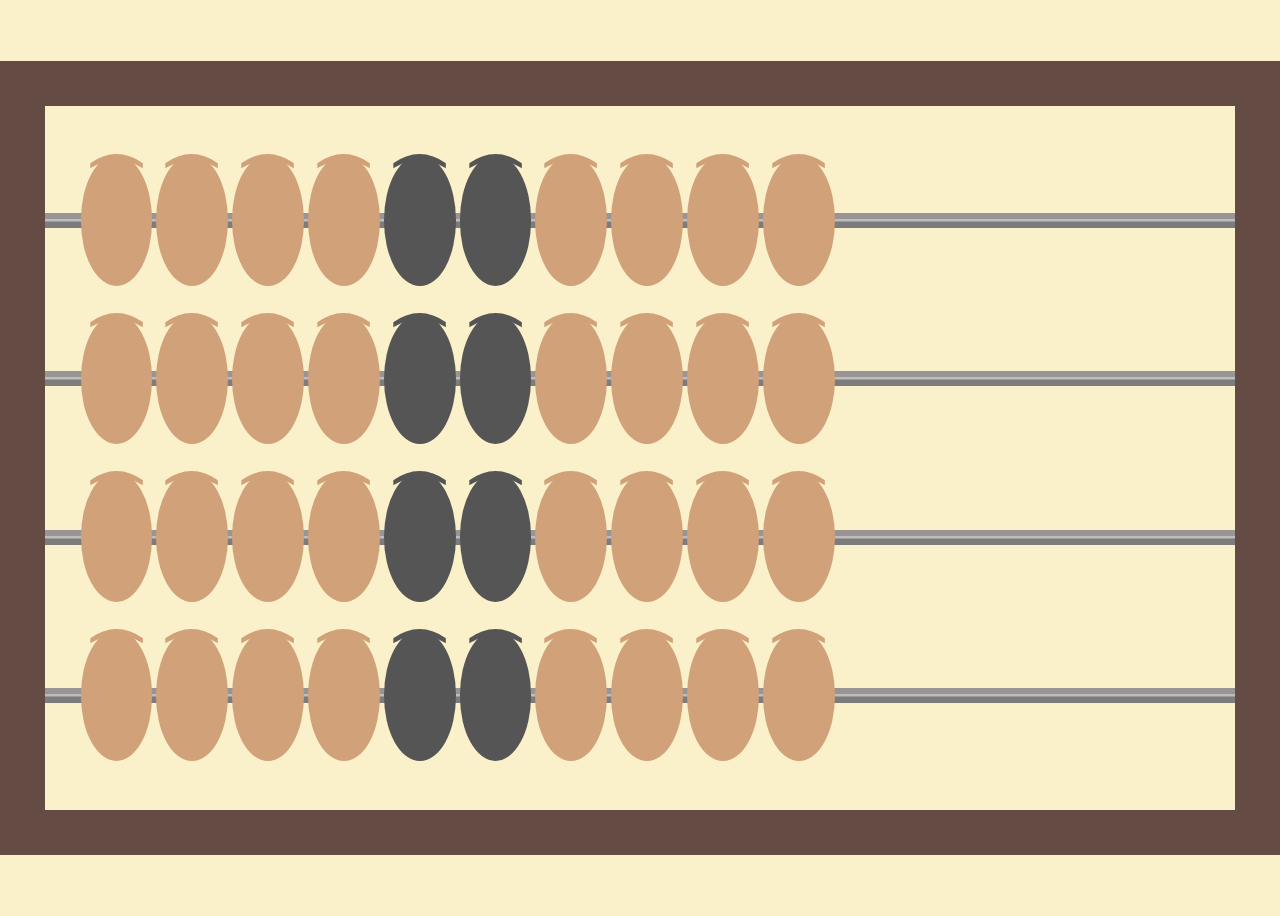
<file: index-tmp.html>
<!DOCTYPE html>
<html>
<head>
<title>Abacus</title>
<style>
:root {
--background-color: #faf1cb;
/* --color-gray-shade: hsla(225, 37%, 20%, 1); // border beard */
/* sizing */
--pole-width: 3.5vw;
--bead-width: 6vw;
--bead-amount: 10;
}
* {
box-sizing: border-box;
}
html { font-size: 2.8vw;}
body {
background: var(--background-color);
counter-reset: valueAdded;
min-height: 100vh;
display: flex;
flex-direction: column-reverse;
align-items: center;
justify-content: flex-end;
}
body h2 {
margin-top: 10vh;
font-size: 3rem;
}
body h2::after {
content: counter(valueAdded);
display: inline;
}
body main {
display: grid;
flex-grow: 1;
place-items: center;
}
body main .abacus {
display: grid;
grid-template:
"top top top" var(--pole-width)
"left wires right" auto
"bottom bottom bottom" var(--pole-width) /
var(--pole-width) auto var(--pole-width);
}
body main .abacus .pole {
background: #644c44;
/* border: 0.25rem solid var(--color-gray-shade); */
}
body main .abacus .pole.top {
grid-area: top;
border-bottom: none;
}
body main .abacus .pole.left {
grid-area: left;
border-right: none;
}
body main .abacus .pole.right {
grid-area: right;
border-left: none;
}
body main .abacus .pole.bottom {
grid-area: bottom;
border-top: none;
}
body main .abacus .wires {
grid-area: wires;
width: calc((var(--bead-width) + 0.5rem) * calc(var(--bead-amount) + 2) + 1.5rem);
display: flex;
padding-block: 3rem;
flex-direction: column;
gap: 4rem;
}

/* body main .abacus .wires {
   grid-area: wires;
   width: calc((var(--bead-width) + 0.5rem) * calc(var(--bead-amount) + 2) + 1.5rem);
   min-width: 100px; 
   display: flex;
   padding-block: 3rem;
   flex-direction: column;
   gap: 4rem;
} */

body main .abacus .wires section {
display: flex;
position: relative;
gap: 4px;
padding-inline: 1rem;
height: calc(var(--pole-width) / 3);
justify-content: flex-start;
align-items: center;
background: #999595;
box-shadow: inset 0 calc(-1 * var(--pole-width) / 7) #7C7C7C, inset 0 calc(-1 * var(--pole-width) / 5) #bdbdbd;
}
body main .abacus .wires section.first {
--color-h: 0;
--color-s: 50%;
}
body main .abacus .wires section.first .bead:has(input:checked) ~ .bead input {
counter-increment: valueAdded 1;
}
body main .abacus .wires section.second {
--color-h: 90;
--color-s: 50%;
}
body main .abacus .wires section.second .bead:has(input:checked) ~ .bead input {
counter-increment: valueAdded 10;
}
body main .abacus .wires section.third {
--color-h: 180;
--color-s: 50%;
}
body main .abacus .wires section.third .bead:has(input:checked) ~ .bead input {
counter-increment: valueAdded 100;
}
body main .abacus .wires section.fourth {
--color-h: 270;
--color-s: 50%;
}
body main .abacus .wires section.fourth .bead:has(input:checked) ~ .bead input {
counter-increment: valueAdded 1000;
}
body main .abacus .wires section .bead:has(input:checked) ~ .bead:not(.reset) label {
translate: calc(-1 * var(--bead-width) - 0.1rem);
}
body main .abacus .wires section .bead {
position: relative;
transition: margin-left 0.2s cubic-bezier(0.76, 0, 0.24, 1);
}
body main .abacus .wires section .bead:has(input:checked) {
margin-left: calc(var(--bead-width) * 2 + 6.4rem);
}
body main .abacus .wires section .bead::before {
display: block;
box-sizing: border-box;
place-items: center;
background: #D1A179;
width: calc(var(--bead-width) - 5px);
height: calc(var(--bead-width) * 1.7);
text-align: center;
border-radius: 50%;
    border: 0.25rem solid var(--color-gray-shade);
content: "\23DC";
    font-weight: 900;
    font-size: 1.5rem;
    color: hsla(var(--color-h), var(--color-s), 90%, 0.7);
    color: #D1A179;
}
body main .abacus .wires section .bead:nth-child(5)::before,
body main .abacus .wires section .bead:nth-child(6)::before {
background-color: #565555;
    color:  #565555;
}
body main .abacus .wires section .bead.reset {
position: absolute;
/* right: 1.25rem; */
right: 0.2rem;
opacity: 0;
}
body main .abacus .wires section .bead label {
width: 100%;
height: 100%;
display: block;
position: absolute;
top: 0;
}
body main .abacus .wires section .bead input {
opacity: 0;
position: absolute;
}
</style>
</head>
<body>
<main>
<div class="abacus">
<div class="pole top"></div>
<div class="pole left"></div>
<div class="wires">
<section class="first">
<div class="bead light-400">
<input type="radio" name="firstRow" id="a_1" value="1" /><label for="a_1"></label>
</div>
<div class="bead light-300">
<input type="radio" name="firstRow" id="a_2" value="2" /><label for="a_2"></label>
</div>
<div class="bead light-200">
<input type="radio" name="firstRow" id="a_3" value="3" /><label for="a_3"></label>
</div>
<div class="bead light-100">
<input type="radio" name="firstRow" id="a_4" value="4" /><label for="a_4"></label>
</div>
<div class="bead normal">
<input type="radio" name="firstRow" id="a_5" value="5" /><label for="a_5"></label>
</div>
<div class="bead dark-100">
<input type="radio" name="firstRow" id="a_6" value="6" /><label for="a_6"></label>
</div>
<div class="bead dark-200">
<input type="radio" name="firstRow" id="a_7" value="7" /><label for="a_7"></label>
</div>
<div class="bead dark-300">
<input type="radio" name="firstRow" id="a_8" value="8" /><label for="a_8"></label>
</div>
<div class="bead dark-400">
<input type="radio" name="firstRow" id="a_9" value="9" /><label for="a_9"></label>
</div>
<div class="bead light-500">
<input type="radio" name="firstRow" id="a_10" value="10" /><label for="a_10"></label>
</div>
<div class="bead reset">
<input type="radio" name="firstRow" id="a_0" value="0" /><label for="a_0"></label>
</div>
</section>
<section class="second">
<div class="bead light-400">
<input type="radio" name="secondRow" id="b_1" value="1" /><label for="b_1"></label>
</div>
<div class="bead light-300">
<input type="radio" name="secondRow" id="b_2" value="2" /><label for="b_2"></label>
</div>
<div class="bead light-200">
<input type="radio" name="secondRow" id="b_3" value="3" /><label for="b_3"></label>
</div>
<div class="bead light-100">
<input type="radio" name="secondRow" id="b_4" value="4" /><label for="b_4"></label>
</div>
<div class="bead normal">
<input type="radio" name="secondRow" id="b_5" value="5" /><label for="b_5"></label>
</div>
<div class="bead dark-100">
<input type="radio" name="secondRow" id="b_6" value="6" /><label for="b_6"></label>
</div>
<div class="bead dark-200">
<input type="radio" name="secondRow" id="b_7" value="7" /><label for="b_7"></label>
</div>
<div class="bead dark-300">
<input type="radio" name="secondRow" id="b_8" value="8" /><label for="b_8"></label>
</div>
<div class="bead dark-400">
<input type="radio" name="secondRow" id="b_9" value="9" /><label for="b_9"></label>
</div>
<div class="bead light-500">
<input type="radio" name="secondRow" id="b_10" value="10" /><label for="b_10"></label>
</div>
<div class="bead reset">
<input type="radio" name="secondRow" id="b_0" value="0" /><label for="b_0"></label>
</div>
</section>
<section class="third">
<div class="bead light-400">
<input type="radio" name="thirdRow" id="c_1" value="1" /><label for="c_1"></label>
</div>
<div class="bead light-300">
<input type="radio" name="thirdRow" id="c_2" value="2" /><label for="c_2"></label>
</div>
<div class="bead light-200">
<input type="radio" name="thirdRow" id="c_3" value="3" /><label for="c_3"></label>
</div>
<div class="bead light-100">
<input type="radio" name="thirdRow" id="c_4" value="4" /><label for="c_4"></label>
</div>
<div class="bead normal">
<input type="radio" name="thirdRow" id="c_5" value="5" /><label for="c_5"></label>
</div>
<div class="bead dark-100">
<input type="radio" name="thirdRow" id="c_6" value="6" /><label for="c_6"></label>
</div>
<div class="bead dark-200">
<input type="radio" name="thirdRow" id="c_7" value="7" /><label for="c_7"></label>
</div>
<div class="bead dark-300">
<input type="radio" name="thirdRow" id="c_8" value="8" /><label for="c_8"></label>
</div>
<div class="bead dark-400">
<input type="radio" name="thirdRow" id="c_9" value="9" /><label for="c_9"></label>
</div>
<div class="bead light-500">
<input type="radio" name="thirdRow" id="c_10" value="10" /><label for="c_10"></label>
</div>
<div class="bead reset">
<input type="radio" name="thirdRow" id="c_0" value="0" /><label for="c_0"></label>
</div>
</section>
<section class="fourth">
<div class="bead light-400">
<input type="radio" name="fourthRow" id="d_1" value="1" /><label for="d_1"></label>
</div>
<div class="bead light-300">
<input type="radio" name="fourthRow" id="d_2" value="2" /><label for="d_2"></label>
</div>
<div class="bead light-200">
<input type="radio" name="fourthRow" id="d_3" value="3" /><label for="d_3"></label>
</div>
<div class="bead light-100">
<input type="radio" name="fourthRow" id="d_4" value="4" /><label for="d_4"></label>
</div>
<div class="bead normal">
<input type="radio" name="fourthRow" id="d_5" value="5" /><label for="d_5"></label>
</div>
<div class="bead dark-100">
<input type="radio" name="fourthRow" id="d_6" value="6" /><label for="d_6"></label>
</div>
<div class="bead dark-200">
<input type="radio" name="fourthRow" id="d_7" value="7" /><label for="d_7"></label>
</div>
<div class="bead dark-300">
<input type="radio" name="fourthRow" id="d_8" value="8" /><label for="d_8"></label>
</div>
<div class="bead dark-400">
<input type="radio" name="fourthRow" id="d_9" value="9" /><label for="d_9"></label>
</div>
<div class="bead light-500">
<input type="radio" name="fourthRow" id="d_10" value="10" /><label for="d_10"></label>
</div>
<div class="bead reset">
<input type="radio" name="fourthRow" id="d_0" value="0" /><label for="d_0"></label>
</div>
</section>
</div><div class="pole right"></div> <div class="pole bottom"></div></div>
</main>
</body>
</file>
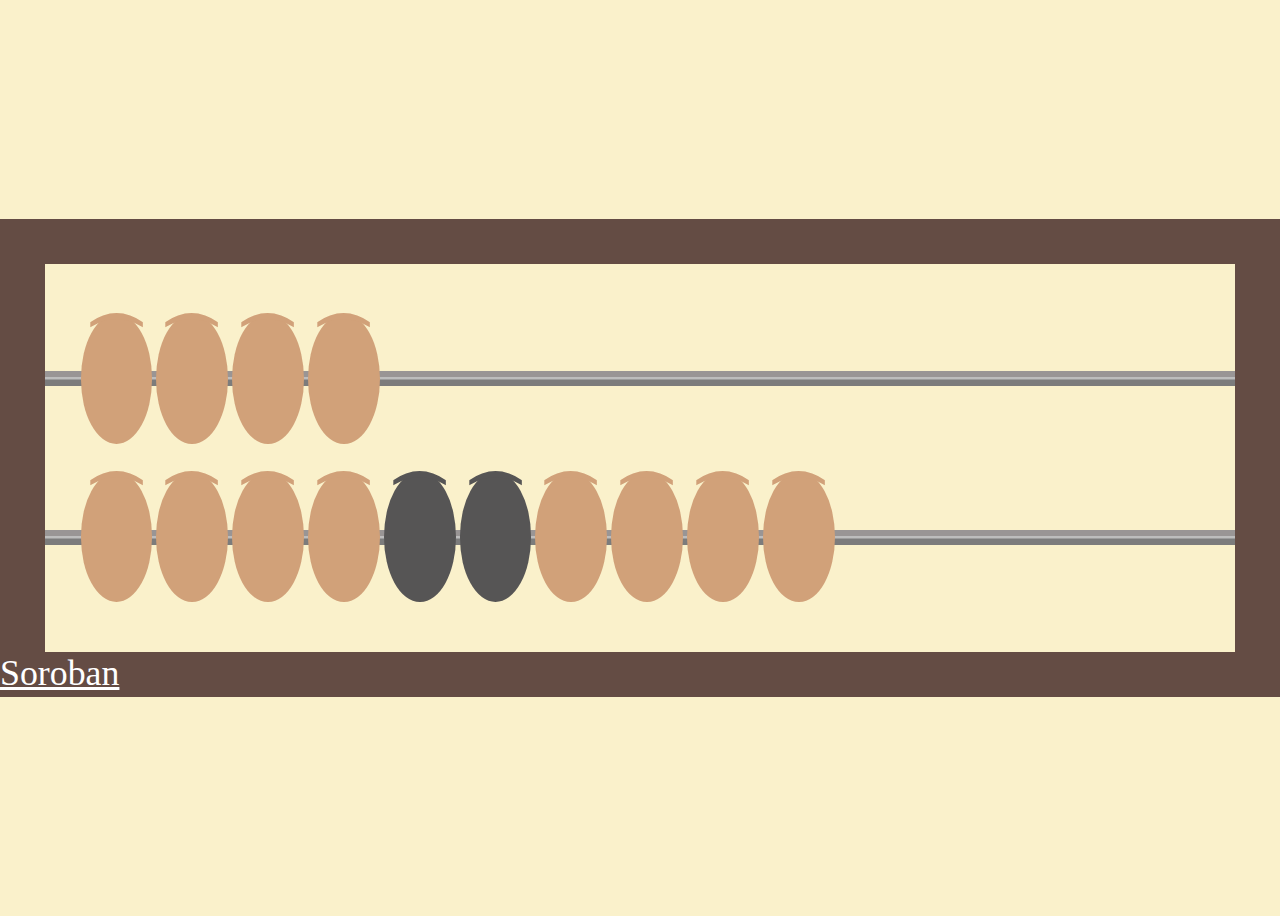
<file: index12-4.html>
<!DOCTYPE html>
<html>
<head>
<title>Abacus</title>
<style>
:root {
--background-color: #faf1cb;
--pole-width: 3.5vw;
--bead-width: 6vw;
--bead-amount: 10;
}
* {
box-sizing: border-box;
}
html { font-size: 2.8vw;}
body {
background: var(--background-color);
counter-reset: valueAdded;
min-height: 100vh;
display: flex;
flex-direction: column-reverse;
align-items: center;
justify-content: flex-end;
}
body h2 {
margin-top: 10vh;
font-size: 3rem;
}
body h2::after {
content: counter(valueAdded);
display: inline;
}
body main {
display: grid;
flex-grow: 1;
place-items: center;
}
body main .abacus {
display: grid;
grid-template:
"top top top" var(--pole-width)
"left wires right" auto
"bottom bottom bottom" var(--pole-width) /
var(--pole-width) auto var(--pole-width);
}
body main .abacus .pole {
background: #644c44;
/* border: 0.25rem solid var(--color-gray-shade); */
}
body main .abacus .pole.top {
grid-area: top;
border-bottom: none;
}
body main .abacus .pole.left {
grid-area: left;
border-right: none;
}
body main .abacus .pole.right {
grid-area: right;
border-left: none;
}
body main .abacus .pole.bottom {
grid-area: bottom;
border-top: none;
}
body main .abacus .wires {
grid-area: wires;
width: calc((var(--bead-width) + 0.5rem) * calc(var(--bead-amount) + 2) + 1.5rem);
display: flex;
padding-block: 3rem;
flex-direction: column;
gap: 4rem;
}
body main .abacus .wires section {
display: flex;
position: relative;
gap: 4px;
padding-inline: 1rem;
height: calc(var(--pole-width) / 3);
justify-content: flex-start;
align-items: center;
background: #999595;
box-shadow: inset 0 calc(-1 * var(--pole-width) / 7) #7C7C7C, inset 0 calc(-1 * var(--pole-width) / 5) #bdbdbd;
}
body main .abacus .wires section.first {
--color-h: 0;
--color-s: 50%;
}
body main .abacus .wires section.first .bead:has(input:checked) ~ .bead input {
counter-increment: valueAdded 1;
}
body main .abacus .wires section.second {
--color-h: 90;
--color-s: 50%;
}
body main .abacus .wires section.second .bead:has(input:checked) ~ .bead input {
counter-increment: valueAdded 10;
}
body main .abacus .wires section.third {
--color-h: 180;
--color-s: 50%;
}
body main .abacus .wires section.third .bead:has(input:checked) ~ .bead input {
counter-increment: valueAdded 100;
}
body main .abacus .wires section.fourth {
--color-h: 270;
--color-s: 50%;
}
body main .abacus .wires section.fourth .bead:has(input:checked) ~ .bead input {
counter-increment: valueAdded 1000;
}
body main .abacus .wires section.fifth {
--color-h: 30;
--color-s: 50%;
}
body main .abacus .wires section.fifth .bead:has(input:checked) ~ .bead input {
counter-increment: valueAdded 10000;
}
body main .abacus .wires section.sixth {
--color-h: 120;
--color-s: 50%;
}
body main .abacus .wires section.sixth .bead:has(input:checked) ~ .bead input {
counter-increment: valueAdded 100000;
}
body main .abacus .wires section.seventh {
--color-h: 210;
--color-s: 50%;
}
body main .abacus .wires section.seventh .bead:has(input:checked) ~ .bead input {
counter-increment: valueAdded 1000000;
}
body main .abacus .wires section.eighth {
--color-h: 300;
--color-s: 50%;
}
body main .abacus .wires section.eighth .bead:has(input:checked) ~ .bead input {
counter-increment: valueAdded 10000000;
}
body main .abacus .wires section.ninth {
--color-h: 45;
--color-s: 50%;
}
body main .abacus .wires section.ninth .bead:has(input:checked) ~ .bead input {
    counter-increment: valueAdded 100000000;
}

body main .abacus .wires section.tenth {
--color-h: 150;
--color-s: 50%;
}
body main .abacus .wires section.tenth .bead:has(input:checked) ~ .bead input {
counter-increment: valueAdded 1000000000;
}
body main .abacus .wires section.eleventh {
--color-h: 240;
--color-s: 50%;
}
body main .abacus .wires section.eleventh .bead:has(input:checked) ~ .bead input {
counter-increment: valueAdded 10000000000;
}
body main .abacus .wires section.twelfth {
--color-h: 330;
--color-s: 50%;
}
body main .abacus .wires section.twelfth .bead:has(input:checked) ~ .bead input {
counter-increment: valueAdded 100000000000;
}
body main .abacus .wires section .bead:has(input:checked) ~ .bead:not(.reset) label {
translate: calc(-1 * var(--bead-width) - 0.1rem);
}
body main .abacus .wires section .bead {
position: relative;
transition: margin-left 0.2s cubic-bezier(0.76, 0, 0.24, 1);
}
body main .abacus .wires section .bead:has(input:checked) {
margin-left: calc(var(--bead-width) * 2 + 6.4rem);
}
body main .abacus .wires section .bead::before {
display: block;
box-sizing: border-box;
place-items: center;
background: #D1A179;
width: calc(var(--bead-width) - 5px);
height: calc(var(--bead-width) * 1.7);
text-align: center;
border-radius: 50%;
    border: 0.25rem solid var(--color-gray-shade);
content: "\23DC";
    font-weight: 900;
    font-size: 1.5rem;
    color: hsla(var(--color-h), var(--color-s), 90%, 0.7);
    color: #D1A179;
}
body main .abacus .wires section .bead:nth-child(5)::before,
body main .abacus .wires section .bead:nth-child(6)::before {
background-color: #565555;
    color:  #565555;
}
body main .abacus .wires section .bead.reset {
position: absolute;
/* right: 1.25rem; */
right: 0.2rem;
opacity: 0;
}
body main .abacus .wires section .bead label {
width: 100%;
height: 100%;
display: block;
position: absolute;
top: 0;
}
body main .abacus .wires section .bead input {
opacity: 0;
position: absolute;
}
</style>
</head>
<body>
<main>
<div class="abacus">
<div class="pole top"></div>
<div class="pole left"></div>
<div class="wires">

<section class="ninth">
     <div class="bead "><input type="radio" name="ninthRow" id="j_7" value="7" /><label for="j_7"></label></div>
     <div class="bead "><input type="radio" name="ninthRow" id="j_8" value="8" /><label for="j_8"></label></div>
    <div class="bead "><input type="radio" name="ninthRow" id="j_9" value="9" /><label for="j_9"></label></div>
    <div class="bead "><input type="radio" name="ninthRow" id="j_10" value="10" /><label for="j_10"></label></div>
    <div class="bead reset"><input type="radio" name="ninthRow" id="j_0" value="0" /><label for="j_0"></label></div>
</section>
<section class="tenth">
    <div class="bead "><input type="radio" name="tenthRow" id="j_1" value="1" /><label for="j_1"></label></div>
    <div class="bead "><input type="radio" name="tenthRow" id="j_2" value="2" /><label for="j_2"></label></div>
    <div class="bead "><input type="radio" name="tenthRow" id="j_3" value="3" /><label for="j_3"></label></div>
    <div class="bead "><input type="radio" name="tenthRow" id="j_4" value="4" /><label for="j_4"></label></div>
    <div class="bead "><input type="radio" name="tenthRow" id="j_5" value="5" /><label for="j_5"></label></div>
    <div class="bead "><input type="radio" name="tenthRow" id="j_6" value="6" /><label for="j_6"></label></div>
    <div class="bead "><input type="radio" name="tenthRow" id="j_7" value="7" /><label for="j_7"></label></div>
    <div class="bead "><input type="radio" name="tenthRow" id="j_8" value="8" /><label for="j_8"></label></div>
    <div class="bead "><input type="radio" name="tenthRow" id="j_9" value="9" /><label for="j_9"></label></div>
    <div class="bead "><input type="radio" name="tenthRow" id="j_10" value="10" /><label for="j_10"></label></div>
    <div class="bead reset"><input type="radio" name="tenthRow" id="j_0" value="0" /><label for="j_0"></label></div>
</section>

</div><div class="pole right"></div> <div class="pole bottom"><a href="soroban.html" style="color: white">Soroban</a></div></div>
</main>
</body>
</html>
</file>
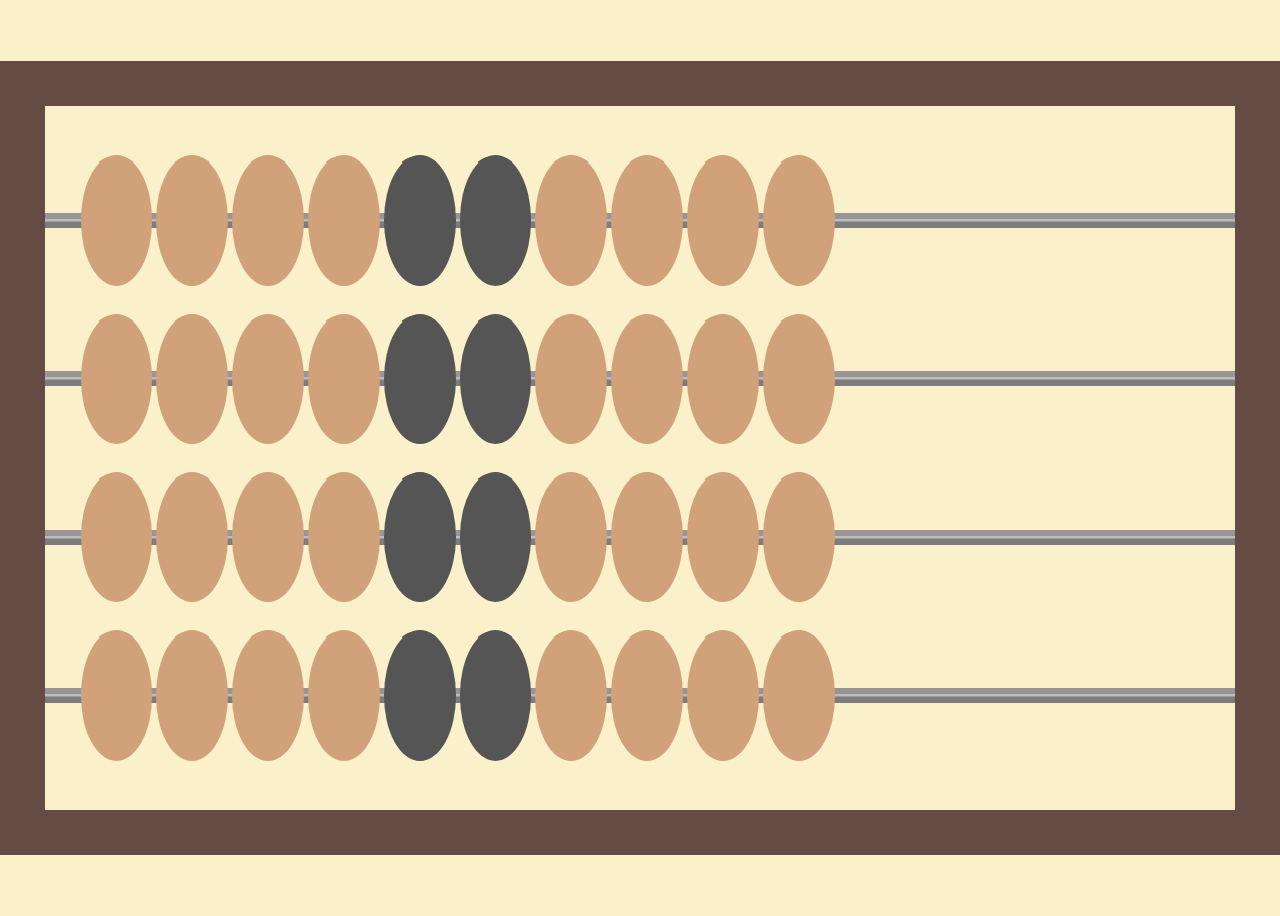
<file: index2norm.html>
<!DOCTYPE html>
<html>
<head>
<title>Abacus</title>
  <link rel="icon" href="favicon.ico" type="image/x-icon">

<style>
:root {
    --background-color: #faf1cb;
    /* sizing */
    --pole-width: 3.5vw;
    --bead-width: 6vw;
    --bead-amount: 10;
}
* {
    box-sizing: border-box;
}
html { font-size: 2.8vw;}
body {
    background: var(--background-color);
    counter-reset: valueAdded;
    min-height: 100vh;
    display: flex;
    flex-direction: column-reverse;
    align-items: center;
    justify-content: flex-end;
}
body h2 {
    margin-top: 10vh;
    font-size: 3rem;
}
body h2::after {
    content: counter(valueAdded);
    display: inline;
}
body main {
    display: grid;
    flex-grow: 1;
    place-items: center;
}
body main .abacus {
    display: grid;
    grid-template:
        "top top top" var(--pole-width)
        "left wires right" auto
        "bottom bottom bottom" var(--pole-width) /
        var(--pole-width) auto var(--pole-width);
}
body main .abacus .pole {
    background: #644c44;
    /* border: 0.25rem solid var(--color-gray-shade); */
}
body main .abacus .pole.top {
    grid-area: top;
    border-bottom: none;
}
body main .abacus .pole.left {
    grid-area: left;
    border-right: none;
}
body main .abacus .pole.right {
    grid-area: right;
    border-left: none;
}
body main .abacus .pole.bottom {
    grid-area: bottom;
    border-top: none;
}
body main .abacus .wires {
    grid-area: wires;
    width: calc((var(--bead-width) + 0.5rem) * calc(var(--bead-amount) + 2) + 1.5rem);
    display: flex;
    padding-block: 3rem;
    flex-direction: column;
    gap: 4rem;
}

/* body main .abacus .wires {
    grid-area: wires;
    width: calc((var(--bead-width) + 0.5rem) * calc(var(--bead-amount) + 2) + 1.5rem);
    min-width: 100px; 
    display: flex;
    padding-block: 3rem;
    flex-direction: column;
    gap: 4rem;
} */

body main .abacus .wires section {
    display: flex;
    position: relative;
    gap: 4px;
    padding-inline: 1rem;
    /* 1.5rem; - відступ зліва */
    height: calc(var(--pole-width) / 3);
    justify-content: flex-start;
    align-items: center;
    background: #999595;
    box-shadow: inset 0 calc(-1 * var(--pole-width) / 7) #7C7C7C, inset 0 calc(-1 * var(--pole-width) / 5) #bdbdbd;
}
body main .abacus .wires section.first {
    --color-h: 0;
    --color-s: 50%;
}
body main .abacus .wires section.first .bead:has(input:checked) ~ .bead input {
    counter-increment: valueAdded 1;
}
body main .abacus .wires section.second {
    --color-h: 90;
    --color-s: 50%;
}
body main .abacus .wires section.second .bead:has(input:checked) ~ .bead input {
    counter-increment: valueAdded 10;
}
body main .abacus .wires section.third {
    --color-h: 180;
    --color-s: 50%;
}
body main .abacus .wires section.third .bead:has(input:checked) ~ .bead input {
    counter-increment: valueAdded 100;
}
body main .abacus .wires section.fourth {
    --color-h: 270;
    --color-s: 50%;
}
body main .abacus .wires section.fourth .bead:has(input:checked) ~ .bead input {
    counter-increment: valueAdded 1000;
}
body main .abacus .wires section .bead:has(input:checked) ~ .bead:not(.reset) label {
    translate: calc(-1 * var(--bead-width) - 0.1rem);
}
body main .abacus .wires section .bead {
    position: relative;
    transition: margin-left 0.2s cubic-bezier(0.76, 0, 0.24, 1);
}
body main .abacus .wires section .bead:has(input:checked) {
    margin-left: calc(var(--bead-width) * 2 + 6rem);
}
body main .abacus .wires section .bead::before {
    display: block;
    box-sizing: border-box;
    place-items: center;
    background: #D1A179;
    width: calc(var(--bead-width) - 5px);
    height: calc(var(--bead-width) * 1.7);
    text-align: center;
    border-radius: 50%;
    content: "\23DC";
    color: #D1A179;
}
body main .abacus .wires section .bead:nth-child(5)::before,
body main .abacus .wires section .bead:nth-child(6)::before {
    background-color: #565555;
    color:  #565555;
}
body main .abacus .wires section .bead.reset {
    position: absolute;
    right: 1.25rem;
    opacity: 0;
}
body main .abacus .wires section .bead label {
    width: 100%;
    height: 100%;
    display: block;
    position: absolute;
    top: 0;
}
body main .abacus .wires section .bead input {
    opacity: 0;
    position: absolute;
}
</style>
</head>
<body>
<main>
    <div class="abacus">
        <div class="pole top"></div>
        <div class="pole left"></div>
        <div class="wires">
            <section class="first">
                <div class="bead light-400">
                    <input type="radio" name="firstRow" id="a_1" value="1" /><label for="a_1"></label>
                </div>
                <div class="bead light-300">
                    <input type="radio" name="firstRow" id="a_2" value="2" /><label for="a_2"></label>
                </div>
                <div class="bead light-200">
                    <input type="radio" name="firstRow" id="a_3" value="3" /><label for="a_3"></label>
                </div>
                <div class="bead light-100">
                    <input type="radio" name="firstRow" id="a_4" value="4" /><label for="a_4"></label>
                </div>
                <div class="bead normal">
                    <input type="radio" name="firstRow" id="a_5" value="5" /><label for="a_5"></label>
                </div>
                <div class="bead dark-100">
                    <input type="radio" name="firstRow" id="a_6" value="6" /><label for="a_6"></label>
                </div>
                <div class="bead dark-200">
                    <input type="radio" name="firstRow" id="a_7" value="7" /><label for="a_7"></label>
                </div>
                <div class="bead dark-300">
                    <input type="radio" name="firstRow" id="a_8" value="8" /><label for="a_8"></label>
                </div>
                <div class="bead dark-400">
                    <input type="radio" name="firstRow" id="a_9" value="9" /><label for="a_9"></label>
                </div>
                <div class="bead light-500">
                    <input type="radio" name="firstRow" id="a_10" value="10" /><label for="a_10"></label>
                </div>
                <div class="bead reset">
                    <input type="radio" name="firstRow" id="a_0" value="0" /><label for="a_0"></label>
                </div>
            </section>
            <section class="second">
                <div class="bead light-400">
                    <input type="radio" name="secondRow" id="b_1" value="1" /><label for="b_1"></label>
                </div>
                <div class="bead light-300">
                    <input type="radio" name="secondRow" id="b_2" value="2" /><label for="b_2"></label>
                </div>
                <div class="bead light-200">
                    <input type="radio" name="secondRow" id="b_3" value="3" /><label for="b_3"></label>
                </div>
                <div class="bead light-100">
                    <input type="radio" name="secondRow" id="b_4" value="4" /><label for="b_4"></label>
                </div>
                <div class="bead normal">
                    <input type="radio" name="secondRow" id="b_5" value="5" /><label for="b_5"></label>
                </div>
                <div class="bead dark-100">
                    <input type="radio" name="secondRow" id="b_6" value="6" /><label for="b_6"></label>
                </div>
                <div class="bead dark-200">
                    <input type="radio" name="secondRow" id="b_7" value="7" /><label for="b_7"></label>
                </div>
                <div class="bead dark-300">
                    <input type="radio" name="secondRow" id="b_8" value="8" /><label for="b_8"></label>
                </div>
                <div class="bead dark-400">
                    <input type="radio" name="secondRow" id="b_9" value="9" /><label for="b_9"></label>
                </div>
                <div class="bead light-500">
                    <input type="radio" name="secondRow" id="b_10" value="10" /><label for="b_10"></label>
                </div>
                <div class="bead reset">
                    <input type="radio" name="secondRow" id="b_0" value="0" /><label for="b_0"></label>
                </div>
            </section>
            <section class="third">
                <div class="bead light-400">
                    <input type="radio" name="thirdRow" id="c_1" value="1" /><label for="c_1"></label>
                </div>
                <div class="bead light-300">
                    <input type="radio" name="thirdRow" id="c_2" value="2" /><label for="c_2"></label>
                </div>
                <div class="bead light-200">
                    <input type="radio" name="thirdRow" id="c_3" value="3" /><label for="c_3"></label>
                </div>
                <div class="bead light-100">
                    <input type="radio" name="thirdRow" id="c_4" value="4" /><label for="c_4"></label>
                </div>
                <div class="bead normal">
                    <input type="radio" name="thirdRow" id="c_5" value="5" /><label for="c_5"></label>
                </div>
                <div class="bead dark-100">
                    <input type="radio" name="thirdRow" id="c_6" value="6" /><label for="c_6"></label>
                </div>
                <div class="bead dark-200">
                    <input type="radio" name="thirdRow" id="c_7" value="7" /><label for="c_7"></label>
                </div>
                <div class="bead dark-300">
                    <input type="radio" name="thirdRow" id="c_8" value="8" /><label for="c_8"></label>
                </div>
                <div class="bead dark-400">
                    <input type="radio" name="thirdRow" id="c_9" value="9" /><label for="c_9"></label>
                </div>
                <div class="bead light-500">
                    <input type="radio" name="thirdRow" id="c_10" value="10" /><label for="c_10"></label>
                </div>
                <div class="bead reset">
                    <input type="radio" name="thirdRow" id="c_0" value="0" /><label for="c_0"></label>
                </div>
            </section>
			<section class="fourth">
    <div class="bead light-400">
        <input type="radio" name="fourthRow" id="d_1" value="1" /><label for="d_1"></label>
    </div>
    <div class="bead light-300">
        <input type="radio" name="fourthRow" id="d_2" value="2" /><label for="d_2"></label>
    </div>
    <div class="bead light-200">
        <input type="radio" name="fourthRow" id="d_3" value="3" /><label for="d_3"></label>
    </div>
    <div class="bead light-100">
        <input type="radio" name="fourthRow" id="d_4" value="4" /><label for="d_4"></label>
    </div>
    <div class="bead normal">
        <input type="radio" name="fourthRow" id="d_5" value="5" /><label for="d_5"></label>
    </div>
    <div class="bead dark-100">
        <input type="radio" name="fourthRow" id="d_6" value="6" /><label for="d_6"></label>
    </div>
    <div class="bead dark-200">
        <input type="radio" name="fourthRow" id="d_7" value="7" /><label for="d_7"></label>
    </div>
    <div class="bead dark-300">
        <input type="radio" name="fourthRow" id="d_8" value="8" /><label for="d_8"></label>
    </div>
    <div class="bead dark-400">
        <input type="radio" name="fourthRow" id="d_9" value="9" /><label for="d_9"></label>
    </div>
    <div class="bead light-500">
        <input type="radio" name="fourthRow" id="d_10" value="10" /><label for="d_10"></label>
    </div>
    <div class="bead reset">
        <input type="radio" name="fourthRow" id="d_0" value="0" /><label for="d_0"></label>
    </div>
</section>
    </div><div class="pole right"></div> <div class="pole bottom"></div></div>
</main>
</body>
</html>
</file>
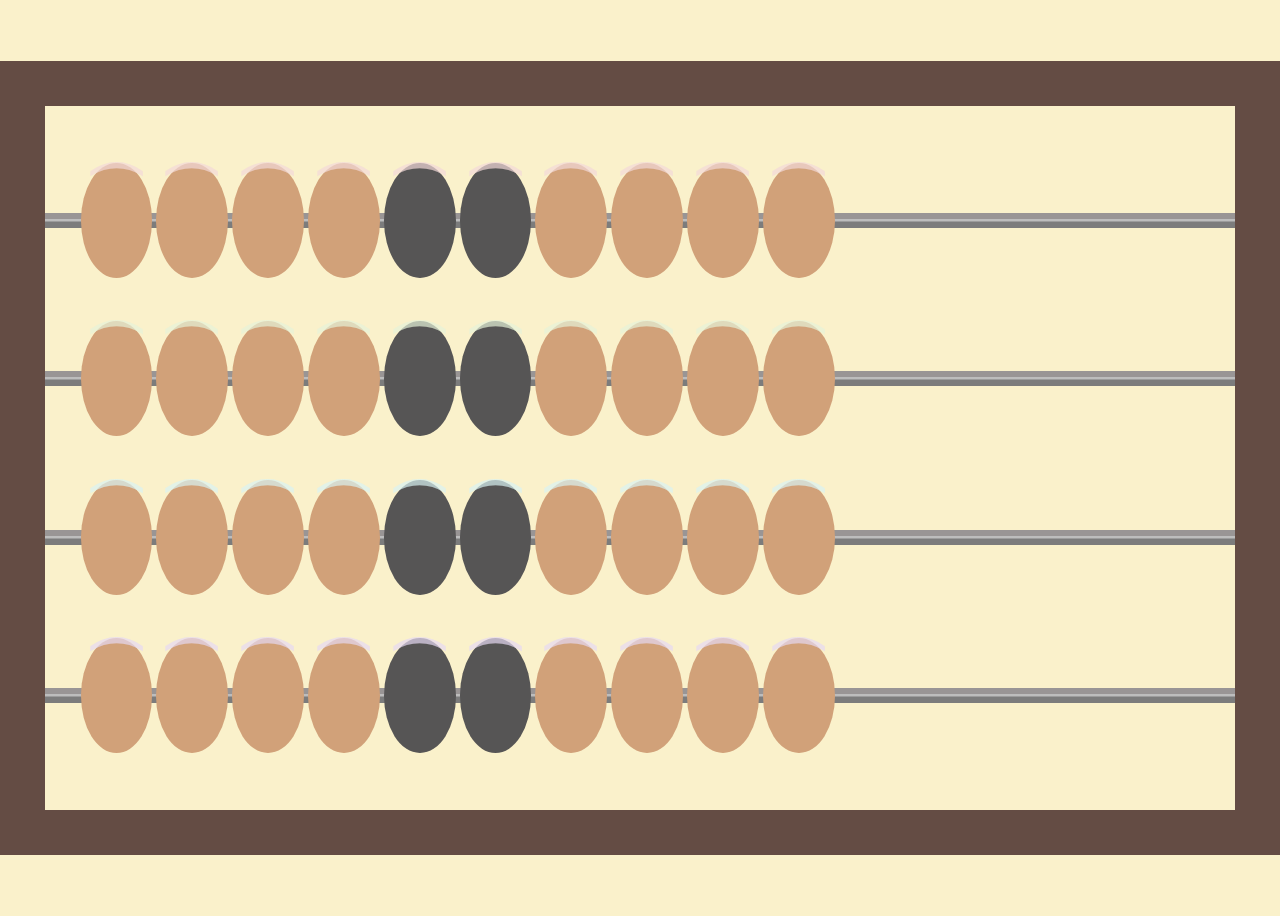
<file: index4-basic2.html>
<!DOCTYPE html>
<html>
<head>
<title>Abacus</title>
<style>
:root {
    --background-color: #faf1cb;
    /* --color-gray-shade: hsla(225, 37%, 20%, 1); // border beard */
    /* sizing */
    --pole-width: 3.5vw;
    --bead-width: 6vw;
    --bead-amount: 10;
}
* {
    box-sizing: border-box;
}
html { font-size: 2.8vw;}
body {
    background: var(--background-color);
    counter-reset: valueAdded;
    min-height: 100vh;
    display: flex;
    flex-direction: column-reverse;
    align-items: center;
    justify-content: flex-end;
}
body h2 {
    margin-top: 10vh;
    font-size: 3rem;
}
body h2::after {
    content: counter(valueAdded);
    display: inline;
}
body main {
    display: grid;
    flex-grow: 1;
    place-items: center;
}
body main .abacus {
    display: grid;
    grid-template:
        "top top top" var(--pole-width)
        "left wires right" auto
        "bottom bottom bottom" var(--pole-width) /
        var(--pole-width) auto var(--pole-width);
}
body main .abacus .pole {
    background: #644c44;
    /* border: 0.25rem solid var(--color-gray-shade); */
}
body main .abacus .pole.top {
    grid-area: top;
    border-bottom: none;
}
body main .abacus .pole.left {
    grid-area: left;
    border-right: none;
}
body main .abacus .pole.right {
    grid-area: right;
    border-left: none;
}
body main .abacus .pole.bottom {
    grid-area: bottom;
    border-top: none;
}
body main .abacus .wires {
    grid-area: wires;
    width: calc((var(--bead-width) + 0.5rem) * calc(var(--bead-amount) + 2) + 1.5rem);
    display: flex;
    padding-block: 3rem;
    flex-direction: column;
    gap: 4rem;
}

/* body main .abacus .wires {
    grid-area: wires;
    width: calc((var(--bead-width) + 0.5rem) * calc(var(--bead-amount) + 2) + 1.5rem);
    min-width: 100px; 
    display: flex;
    padding-block: 3rem;
    flex-direction: column;
    gap: 4rem;
} */

body main .abacus .wires section {
    display: flex;
    position: relative;
    gap: 4px;
    padding-inline: 1rem;
    height: calc(var(--pole-width) / 3);
    justify-content: flex-start;
    align-items: center;
    background: #999595;
    box-shadow: inset 0 calc(-1 * var(--pole-width) / 7) #7C7C7C, inset 0 calc(-1 * var(--pole-width) / 5) #bdbdbd;
}
body main .abacus .wires section.first {
    --color-h: 0;
    --color-s: 50%;
}
body main .abacus .wires section.first .bead:has(input:checked) ~ .bead input {
    counter-increment: valueAdded 1;
}
body main .abacus .wires section.second {
    --color-h: 90;
    --color-s: 50%;
}
body main .abacus .wires section.second .bead:has(input:checked) ~ .bead input {
    counter-increment: valueAdded 10;
}
body main .abacus .wires section.third {
    --color-h: 180;
    --color-s: 50%;
}
body main .abacus .wires section.third .bead:has(input:checked) ~ .bead input {
    counter-increment: valueAdded 100;
}
body main .abacus .wires section.fourth {
    --color-h: 270;
    --color-s: 50%;
}
body main .abacus .wires section.fourth .bead:has(input:checked) ~ .bead input {
    counter-increment: valueAdded 1000;
}
body main .abacus .wires section .bead:has(input:checked) ~ .bead:not(.reset) label {
    translate: calc(-1 * var(--bead-width) - 0.1rem);
}
body main .abacus .wires section .bead {
    position: relative;
    transition: margin-left 0.2s cubic-bezier(0.76, 0, 0.24, 1);
}
body main .abacus .wires section .bead:has(input:checked) {
    margin-left: calc(var(--bead-width) * 2 + 6rem);
}
body main .abacus .wires section .bead::before {
    display: block;
    box-sizing: border-box;
    place-items: center;
    background: #D1A179;
    width: calc(var(--bead-width) - 5px);
    height: calc(var(--bead-width) * 1.5);
    text-align: center;
    border-radius: 50%;
    border: 0.25rem solid var(--color-gray-shade);
    content: "\23DC";
    font-weight: 900;
    font-size: 1.5rem;
    color: hsla(var(--color-h), var(--color-s), 90%, 0.7);
}
body main .abacus .wires section .bead:nth-child(5)::before,
body main .abacus .wires section .bead:nth-child(6)::before {
    background-color: #565555;
}
body main .abacus .wires section .bead.reset {
    position: absolute;
    right: 1.25rem;
    opacity: 0;
}
body main .abacus .wires section .bead label {
    width: 100%;
    height: 100%;
    display: block;
    position: absolute;
    top: 0;
}
body main .abacus .wires section .bead input {
    opacity: 0;
    position: absolute;
}
</style>
</head>
<body>
<main>
    <div class="abacus">
        <div class="pole top"></div>
        <div class="pole left"></div>
        <div class="wires">
            <section class="first">
                <div class="bead light-400">
                    <input type="radio" name="firstRow" id="a_1" value="1" /><label for="a_1"></label>
                </div>
                <div class="bead light-300">
                    <input type="radio" name="firstRow" id="a_2" value="2" /><label for="a_2"></label>
                </div>
                <div class="bead light-200">
                    <input type="radio" name="firstRow" id="a_3" value="3" /><label for="a_3"></label>
                </div>
                <div class="bead light-100">
                    <input type="radio" name="firstRow" id="a_4" value="4" /><label for="a_4"></label>
                </div>
                <div class="bead normal">
                    <input type="radio" name="firstRow" id="a_5" value="5" /><label for="a_5"></label>
                </div>
                <div class="bead dark-100">
                    <input type="radio" name="firstRow" id="a_6" value="6" /><label for="a_6"></label>
                </div>
                <div class="bead dark-200">
                    <input type="radio" name="firstRow" id="a_7" value="7" /><label for="a_7"></label>
                </div>
                <div class="bead dark-300">
                    <input type="radio" name="firstRow" id="a_8" value="8" /><label for="a_8"></label>
                </div>
                <div class="bead dark-400">
                    <input type="radio" name="firstRow" id="a_9" value="9" /><label for="a_9"></label>
                </div>
                <div class="bead light-500">
                    <input type="radio" name="firstRow" id="a_10" value="10" /><label for="a_10"></label>
                </div>
                <div class="bead reset">
                    <input type="radio" name="firstRow" id="a_0" value="0" /><label for="a_0"></label>
                </div>
            </section>
            <section class="second">
                <div class="bead light-400">
                    <input type="radio" name="secondRow" id="b_1" value="1" /><label for="b_1"></label>
                </div>
                <div class="bead light-300">
                    <input type="radio" name="secondRow" id="b_2" value="2" /><label for="b_2"></label>
                </div>
                <div class="bead light-200">
                    <input type="radio" name="secondRow" id="b_3" value="3" /><label for="b_3"></label>
                </div>
                <div class="bead light-100">
                    <input type="radio" name="secondRow" id="b_4" value="4" /><label for="b_4"></label>
                </div>
                <div class="bead normal">
                    <input type="radio" name="secondRow" id="b_5" value="5" /><label for="b_5"></label>
                </div>
                <div class="bead dark-100">
                    <input type="radio" name="secondRow" id="b_6" value="6" /><label for="b_6"></label>
                </div>
                <div class="bead dark-200">
                    <input type="radio" name="secondRow" id="b_7" value="7" /><label for="b_7"></label>
                </div>
                <div class="bead dark-300">
                    <input type="radio" name="secondRow" id="b_8" value="8" /><label for="b_8"></label>
                </div>
                <div class="bead dark-400">
                    <input type="radio" name="secondRow" id="b_9" value="9" /><label for="b_9"></label>
                </div>
                <div class="bead light-500">
                    <input type="radio" name="secondRow" id="b_10" value="10" /><label for="b_10"></label>
                </div>
                <div class="bead reset">
                    <input type="radio" name="secondRow" id="b_0" value="0" /><label for="b_0"></label>
                </div>
            </section>
            <section class="third">
                <div class="bead light-400">
                    <input type="radio" name="thirdRow" id="c_1" value="1" /><label for="c_1"></label>
                </div>
                <div class="bead light-300">
                    <input type="radio" name="thirdRow" id="c_2" value="2" /><label for="c_2"></label>
                </div>
                <div class="bead light-200">
                    <input type="radio" name="thirdRow" id="c_3" value="3" /><label for="c_3"></label>
                </div>
                <div class="bead light-100">
                    <input type="radio" name="thirdRow" id="c_4" value="4" /><label for="c_4"></label>
                </div>
                <div class="bead normal">
                    <input type="radio" name="thirdRow" id="c_5" value="5" /><label for="c_5"></label>
                </div>
                <div class="bead dark-100">
                    <input type="radio" name="thirdRow" id="c_6" value="6" /><label for="c_6"></label>
                </div>
                <div class="bead dark-200">
                    <input type="radio" name="thirdRow" id="c_7" value="7" /><label for="c_7"></label>
                </div>
                <div class="bead dark-300">
                    <input type="radio" name="thirdRow" id="c_8" value="8" /><label for="c_8"></label>
                </div>
                <div class="bead dark-400">
                    <input type="radio" name="thirdRow" id="c_9" value="9" /><label for="c_9"></label>
                </div>
                <div class="bead light-500">
                    <input type="radio" name="thirdRow" id="c_10" value="10" /><label for="c_10"></label>
                </div>
                <div class="bead reset">
                    <input type="radio" name="thirdRow" id="c_0" value="0" /><label for="c_0"></label>
                </div>
            </section>
			<section class="fourth">
    <div class="bead light-400">
        <input type="radio" name="fourthRow" id="d_1" value="1" /><label for="d_1"></label>
    </div>
    <div class="bead light-300">
        <input type="radio" name="fourthRow" id="d_2" value="2" /><label for="d_2"></label>
    </div>
    <div class="bead light-200">
        <input type="radio" name="fourthRow" id="d_3" value="3" /><label for="d_3"></label>
    </div>
    <div class="bead light-100">
        <input type="radio" name="fourthRow" id="d_4" value="4" /><label for="d_4"></label>
    </div>
    <div class="bead normal">
        <input type="radio" name="fourthRow" id="d_5" value="5" /><label for="d_5"></label>
    </div>
    <div class="bead dark-100">
        <input type="radio" name="fourthRow" id="d_6" value="6" /><label for="d_6"></label>
    </div>
    <div class="bead dark-200">
        <input type="radio" name="fourthRow" id="d_7" value="7" /><label for="d_7"></label>
    </div>
    <div class="bead dark-300">
        <input type="radio" name="fourthRow" id="d_8" value="8" /><label for="d_8"></label>
    </div>
    <div class="bead dark-400">
        <input type="radio" name="fourthRow" id="d_9" value="9" /><label for="d_9"></label>
    </div>
    <div class="bead light-500">
        <input type="radio" name="fourthRow" id="d_10" value="10" /><label for="d_10"></label>
    </div>
    <div class="bead reset">
        <input type="radio" name="fourthRow" id="d_0" value="0" /><label for="d_0"></label>
    </div>
</section>
			
        </div>
        <div class="pole right"></div>
        <div class="pole bottom"></div>
    </div>
</main>
<script></script>
</body>
</html>
</file>
